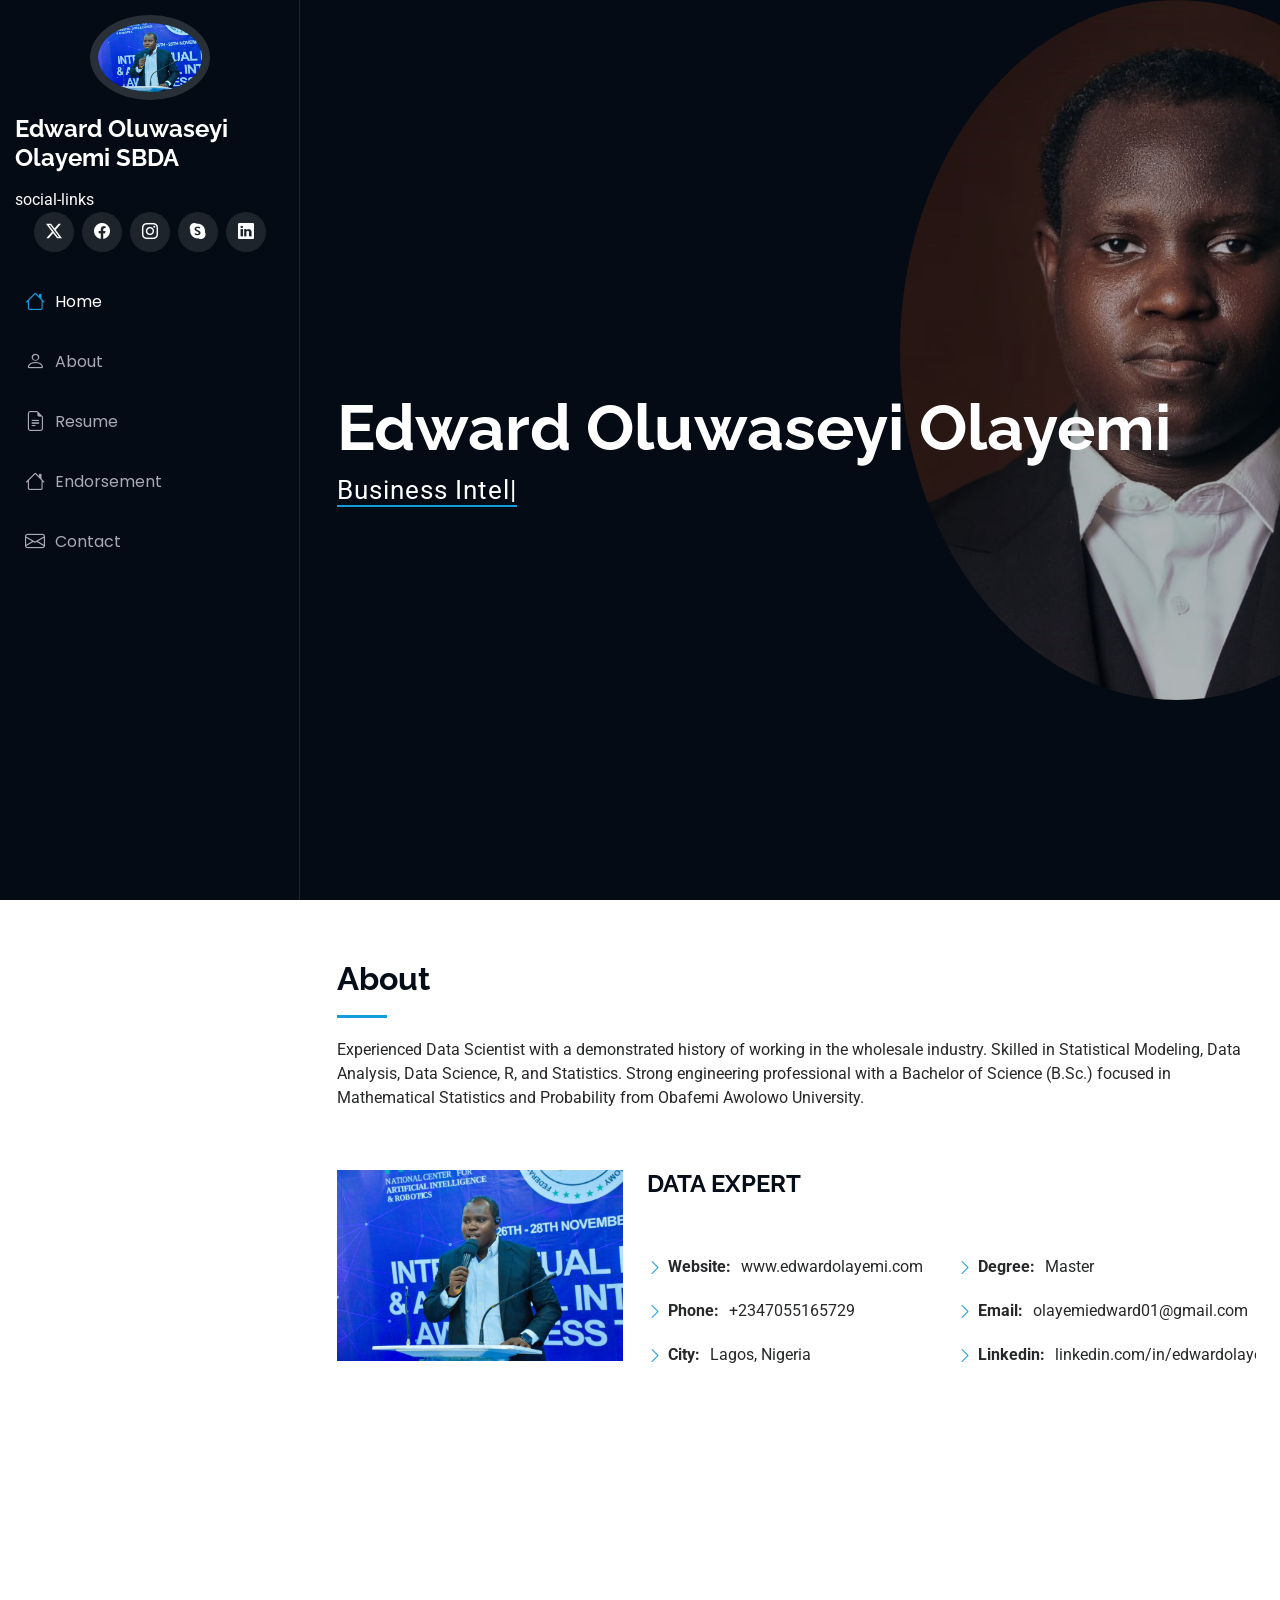
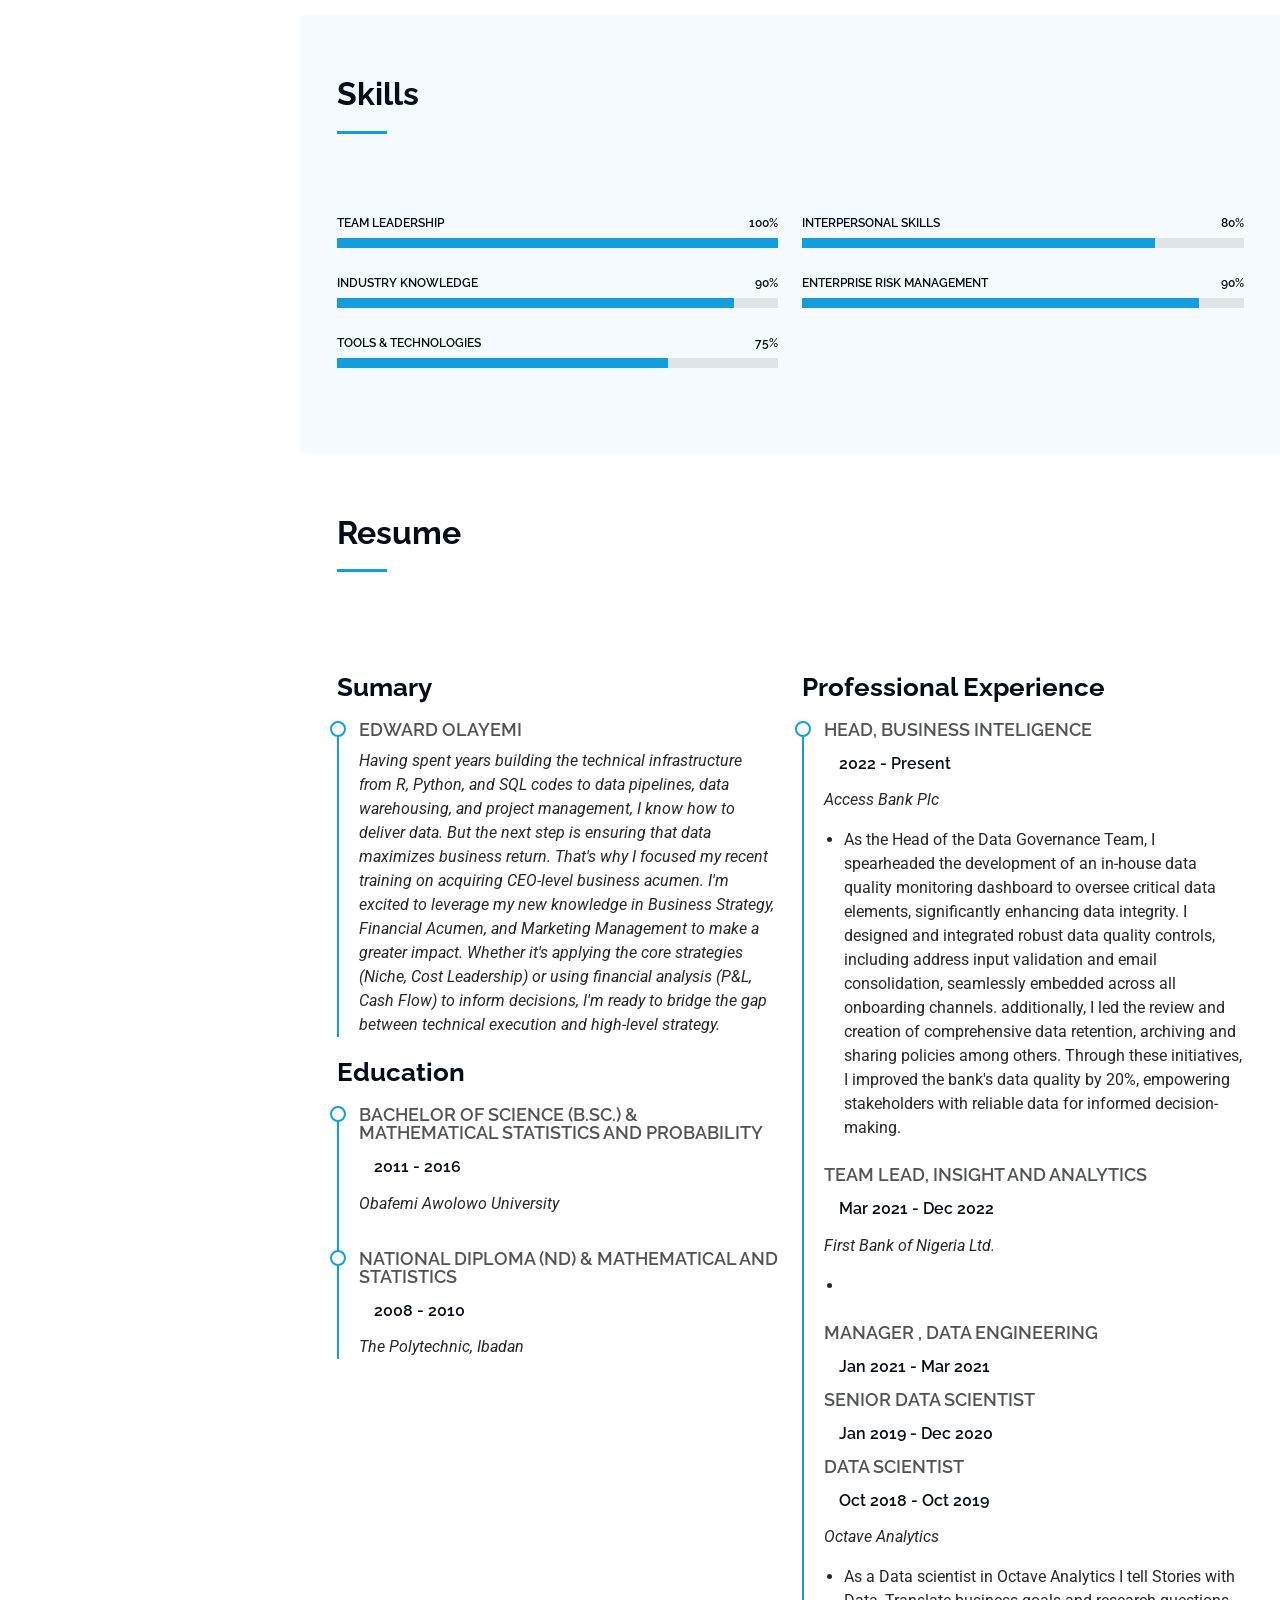
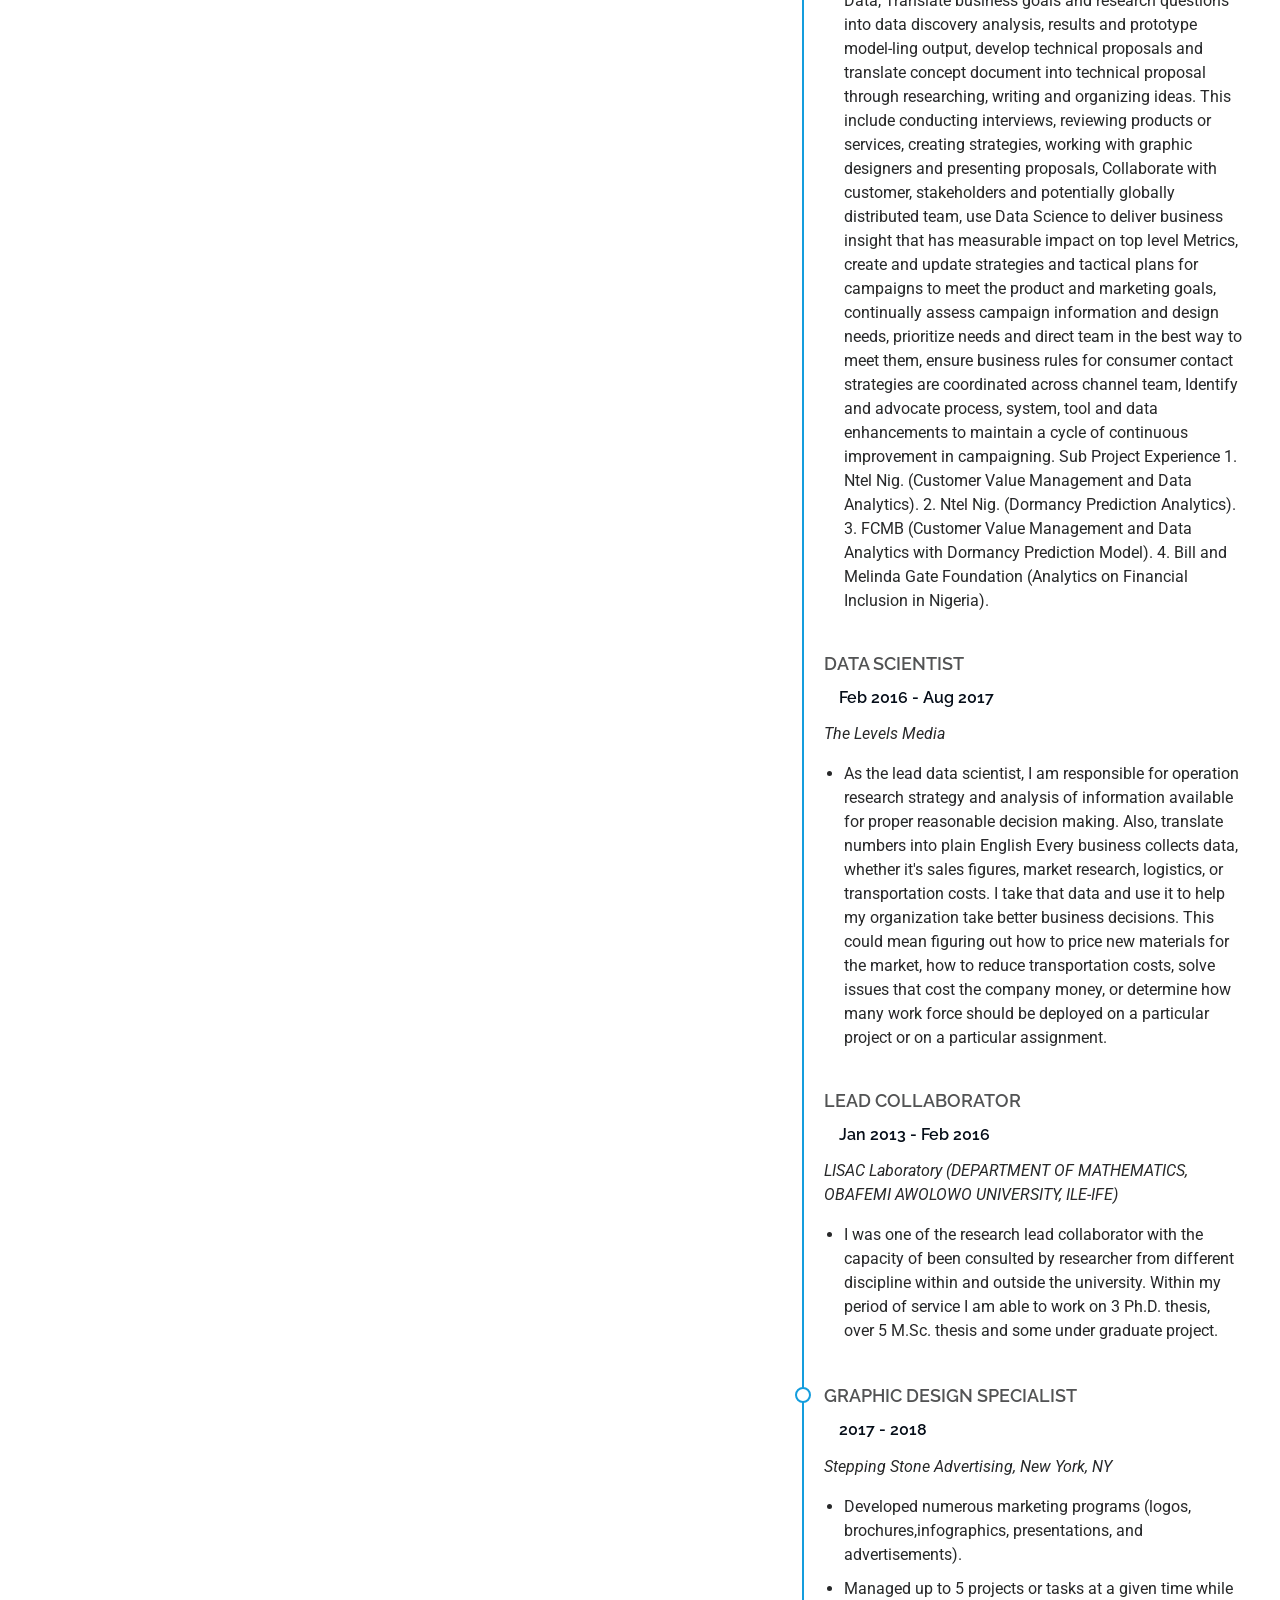
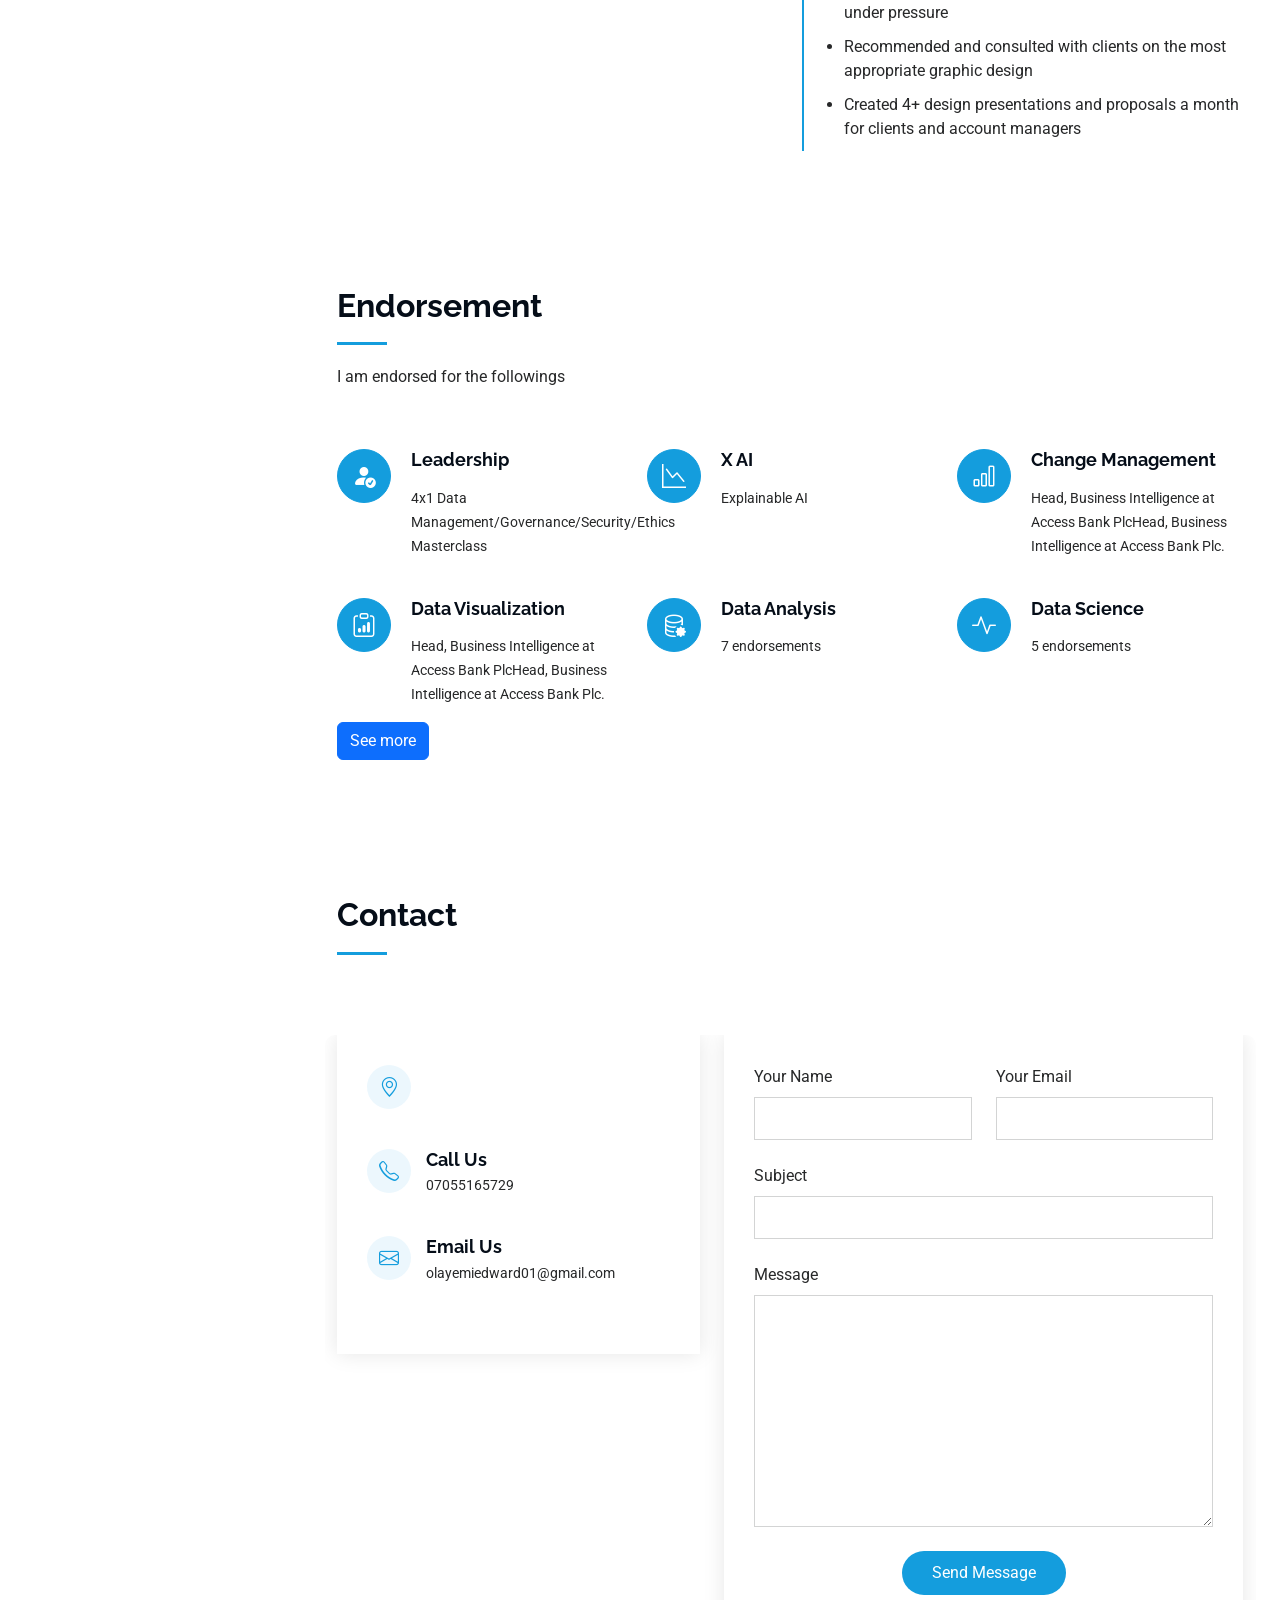
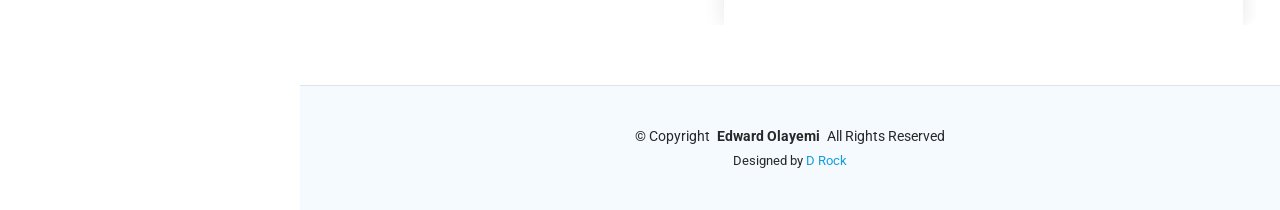
<file: index.html>
<!DOCTYPE html>
<html lang="en">
  <head>
    <meta charset="utf-8" />
    <meta content="width=device-width, initial-scale=1.0" name="viewport" />
    <title>Edward Portfolio</title>
    <meta content="" name="description" />
    <meta content="" name="keywords" />

    <!-- Favicons -->
    <link href="assets/img/favicon.png" rel="icon" />
    <link href="assets/img/apple-touch-icon.png" rel="apple-touch-icon" />

    <!-- Fonts -->
    <link href="https://fonts.googleapis.com" rel="preconnect" />
    <link href="https://fonts.gstatic.com" rel="preconnect" crossorigin />
    <link
      href="https://fonts.googleapis.com/css2?family=Roboto:ital,wght@0,100;0,300;0,400;0,500;0,700;0,900;1,100;1,300;1,400;1,500;1,700;1,900&family=Poppins:ital,wght@0,100;0,200;0,300;0,400;0,500;0,600;0,700;0,800;0,900;1,100;1,200;1,300;1,400;1,500;1,600;1,700;1,800;1,900&family=Raleway:ital,wght@0,100;0,200;0,300;0,400;0,500;0,600;0,700;0,800;0,900;1,100;1,200;1,300;1,400;1,500;1,600;1,700;1,800;1,900&display=swap"
      rel="stylesheet"
    />

    <!-- Vendor CSS Files -->
    <link
      href="assets/vendor/bootstrap/css/bootstrap.min.css"
      rel="stylesheet"
    />
    <link
      href="assets/vendor/bootstrap-icons/bootstrap-icons.css"
      rel="stylesheet"
    />
    <link href="assets/vendor/aos/aos.css" rel="stylesheet" />
    <link
      href="assets/vendor/glightbox/css/glightbox.min.css"
      rel="stylesheet"
    />
    <link href="assets/vendor/swiper/swiper-bundle.min.css" rel="stylesheet" />
    <link
  href="https://cdn.jsdelivr.net/npm/bootstrap@5.3.3/dist/css/bootstrap.min.css"
  rel="stylesheet"
/>

    <!-- Main CSS File -->
    <link href="assets/css/main.css" rel="stylesheet" />

    <!-- =======================================================
  * Template Name: iPortfolio
  * Template URL: https://bootstrapmade.com/iportfolio-bootstrap-portfolio-websites-template/
  * Updated: Jun 29 2024 with Bootstrap v5.3.3
  * Author: BootstrapMade.com
  * License: https://bootstrapmade.com/license/
  ======================================================== -->
  </head>

  <body class="index-page">
    <header id="header" class="header dark-background d-flex flex-column">
      <i class="header-toggle d-xl-none bi bi-list"></i>

      <div class="profile-img">
        <img
          src="assets/img/eddy-profile-img.png"
          alt=""
          class="img-fluid rounded-circle"
        />
      </div>

      <a
        href="index.html"
        class="logo d-flex align-items-center justify-content-center"
      >
        <!-- Uncomment the line below if you also wish to use an image logo -->
        <!-- <img src="assets/img/logo.png" alt=""> -->
        <h1 class="sitename">Edward Oluwaseyi Olayemi SBDA</h1>
      </a>
      social-links
      <div class="social-links text-center">
        <a href="#" class="twitter"><i class="bi bi-twitter-x"></i></a>
        <a href="#" class="facebook"><i class="bi bi-facebook"></i></a>
        <a href="#" class="instagram"><i class="bi bi-instagram"></i></a>
        <a href="#" class="google-plus"><i class="bi bi-skype"></i></a>
        <a href="linkedin.com/in/edwardolayemi" class="linkedin"><i class="bi bi-linkedin"></i></a>
      </div>

      <nav id="navmenu" class="navmenu">
        <ul>
          <li>
            <a href="#hero" class="active"
              ><i class="bi bi-house navicon"></i>Home</a
            >
          </li>
          <li>
            <a href="#about"><i class="bi bi-person navicon"></i> About</a>
          </li>
          <li>
            <a href="#resume"
              ><i class="bi bi-file-earmark-text navicon"></i> Resume</a
            >
          </li>
          <!-- <li>
            <a href="#portfolio"
              ><i class="bi bi-images navicon"></i> Portfolio</a
            >
          </li>
          <li> -->
            <a href="#endorsement" class="active"
              ><i class="bi bi-house navicon"></i>Endorsement</a
            >
          </li>
          <!-- <li>
            <a href="#services"
              ><i class="bi bi-hdd-stack navicon"></i> Services</a
            >
          </li> -->


          <!-- <li class="dropdown">
            <a href="#"
              ><i class="bi bi-menu-button navicon"></i> <span>Dropdown</span>
              <i class="bi bi-chevron-down toggle-dropdown"></i
            ></a>
            <ul>
              <li><a href="#">Dropdown 1</a></li>
              <li class="dropdown">
                <a href="#"
                  ><span>Deep Dropdown</span>
                  <i class="bi bi-chevron-down toggle-dropdown"></i
                ></a>
                <ul>
                  <li><a href="#">Deep Dropdown 1</a></li>
                  <li><a href="#">Deep Dropdown 2</a></li>
                  <li><a href="#">Deep Dropdown 3</a></li>
                  <li><a href="#">Deep Dropdown 4</a></li>
                  <li><a href="#">Deep Dropdown 5</a></li>
                </ul>
              </li>
              <li><a href="#">Dropdown 2</a></li>
              <li><a href="#">Dropdown 3</a></li>
              <li><a href="#">Dropdown 4</a></li>
            </ul>
          </li> -->
          <li>
            <a href="#contact"
              ><i class="bi bi-envelope navicon"></i> Contact</a
            >
          </li>
        </ul>
      </nav>
    </header>

    <main class="main">
      <!-- Hero Section -->
      <section id="hero" class="hero section dark-background">
        <div class="contai">
          <!-- <img
            src="assets/img/eddy-hero.jpg"
            alt="Edward Olayemi"
            data-aos="fade-in"
            class="fit-image"
          /> -->
          <div class="profile-img">
        <img style="width: auto; height: 700px; margin-left: 600px;"
          src="assets/img/eddy-hero.jpg"
          alt=""
          class="img-fluid rounded-circle"
        />
      </div>
        </div>
        

        <div class="container" data-aos="fade-up" data-aos-delay="100">
          <h2>Edward Oluwaseyi Olayemi</h2>
          <p>
            <!-- I'm into -->
            <span
              class="typed"
              data-typed-items="Business Intelligence, Data Engineering, Data Architecture, Data Science, Data Governance"
              >Designer</span
            ><span
              class="typed-cursor typed-cursor--blink"
              aria-hidden="true"
            ></span
            ><span
              class="typed-cursor typed-cursor--blink"
              aria-hidden="true"
            ></span>
          </p>
        </div>
      </section>
      <!-- /Hero Section -->

      <!-- About Section -->
      <section id="about" class="about section">
        <!-- Section Title -->
        <div class="container section-title" data-aos="fade-up">
          <h2>About</h2>
          <p>
            Experienced Data Scientist with a demonstrated history of working in
            the wholesale industry. Skilled in Statistical Modeling, Data
            Analysis, Data Science, R, and Statistics. Strong engineering
            professional with a Bachelor of Science (B.Sc.) focused in
            Mathematical Statistics and Probability from Obafemi Awolowo
            University.
          </p>
        </div>
        <!-- End Section Title -->

        <div class="container" data-aos="fade-up" data-aos-delay="100">
          <div class="row gy-4 justify-content-center">
            <div class="col-lg-4">
              <img
                src="assets/img/eddy-profile-img.png"
                class="img-fluid"
                alt=""
              />
            </div>
            <div class="col-lg-8 content">
              <h2>DATA EXPERT</h2>
              <p class="fst-italic py-3">
                <!-- Lorem ipsum dolor sit amet, consectetur adipiscing elit, sed do
                eiusmod tempor incididunt ut labore et dolore magna aliqua. -->
              </p>
              <div class="row">
                <div class="col-lg-6">
                  <ul>
                    <!-- <li>
                      <i class="bi bi-chevron-right"></i>
                      <strong>Birthday:</strong> <span>1 May 1995</span>
                    </li> -->
                    <li>
                      <i class="bi bi-chevron-right"></i>
                      <strong>Website:</strong> <span>www.edwardolayemi.com</span>
                    </li>
                    <li>
                      <i class="bi bi-chevron-right"></i>
                      <strong>Phone:</strong> <span>+2347055165729</span>
                    </li>
                    <li>
                      <i class="bi bi-chevron-right"></i>
                      <strong>City:</strong> <span>Lagos, Nigeria</span>
                    </li>
                  </ul>
                </div>
                <div class="col-lg-6">
                  <ul>
                    <!-- <li>
                      <i class="bi bi-chevron-right"></i> <strong>Age:</strong>
                      <span>30</span>
                    </li> -->
                    <li>
                      <i class="bi bi-chevron-right"></i>
                      <strong>Degree:</strong> <span>Master</span>
                    </li>
                    <li>
                      <i class="bi bi-chevron-right"></i>
                      <strong>Email:</strong> <span>olayemiedward01@gmail.com</span>
                    </li>
                    <li>
                      <i class="bi bi-chevron-right"></i>
                      <strong>Linkedin:</strong> <span>linkedin.com/in/edwardolayemi</span>
                    </li>
                    <!-- <li>
                      <i class="bi bi-chevron-right"></i>
                      <strong>Freelance:</strong> <span>Available</span>
                    </li> -->
                  </ul>
                </div>
              </div>
              <p class="py-3">
                
              </p>
            </div>
          </div>
        </div>
      </section>
      <!-- /About Section -->

      <!-- Stats Section -->
      <section id="stats" class="stats section">
        <div class="container" data-aos="fade-up" data-aos-delay="100">
          <div class="row gy-4">
            <!-- <div class="col-lg-3 col-md-6">
              <div class="stats-item">
                <i class="bi bi-emoji-smile"></i>
                <span
                  data-purecounter-start="0"
                  data-purecounter-end="232"
                  data-purecounter-duration="1"
                  class="purecounter"
                ></span>
                <p>
                  <strong>Happy Clients</strong> <span>consequuntur quae</span>
                </p>
              </div>
            </div> -->
            <!-- End Stats Item -->

            <!-- <div class="col-lg-3 col-md-6">
              <div class="stats-item">
                <i class="bi bi-journal-richtext"></i>
                <span
                  data-purecounter-start="0"
                  data-purecounter-end="521"
                  data-purecounter-duration="1"
                  class="purecounter"
                ></span>
                <p>
                  <strong>Projects</strong>
                  <span>adipisci atque cum quia aut</span>
                </p>
              </div>
            </div> -->
            <!-- End Stats Item -->

            <!-- <div class="col-lg-3 col-md-6">
              <div class="stats-item">
                <i class="bi bi-headset"></i>
                <span
                  data-purecounter-start="0"
                  data-purecounter-end="1453"
                  data-purecounter-duration="1"
                  class="purecounter"
                ></span>
                <p>
                  <strong>Hours Of Support</strong>
                  <span>aut commodi quaerat</span>
                </p>
              </div>
            </div> -->
            <!-- End Stats Item -->

            <!-- <div class="col-lg-3 col-md-6">
              <div class="stats-item">
                <i class="bi bi-people"></i>
                <span
                  data-purecounter-start="0"
                  data-purecounter-end="32"
                  data-purecounter-duration="1"
                  class="purecounter"
                ></span>
                <p>
                  <strong>Hard Workers</strong>
                  <span>rerum asperiores dolor</span>
                </p>
              </div>
            </div> -->
            <!-- End Stats Item -->
          </div>
        </div>
      </section>
      <!-- /Stats Section -->

      <!-- Skills Section -->
      <section id="skills" class="skills section light-background">
        <!-- Section Title -->
        <div class="container section-title" data-aos="fade-up">
          <h2>Skills</h2>
          <p>
            
          </p>
        </div>
        <!-- End Section Title -->

        <div class="container" data-aos="fade-up" data-aos-delay="100">
          <div class="row skills-content skills-animation">
            <div class="col-lg-6">
              <div class="progress">
                <span class="skill"
                  ><span>Team Leadership</span> <i class="val">100%</i></span
                >
                <div class="progress-bar-wrap">
                  <div
                    class="progress-bar"
                    role="progressbar"
                    aria-valuenow="100"
                    aria-valuemin="0"
                    aria-valuemax="100"
                  ></div>
                </div>
              </div>
              <!-- End Skills Item -->

              <div class="progress">
                <span class="skill"
                  ><span>Industry Knowledge</span> <i class="val">90%</i></span
                >
                <div class="progress-bar-wrap">
                  <div
                    class="progress-bar"
                    role="progressbar"
                    aria-valuenow="90"
                    aria-valuemin="0"
                    aria-valuemax="100"
                  ></div>
                </div>
              </div>
              <!-- End Skills Item -->

              <div class="progress">
                <span class="skill"
                  ><span>Tools & Technologies</span> <i class="val">75%</i></span
                >
                <div class="progress-bar-wrap">
                  <div
                    class="progress-bar"
                    role="progressbar"
                    aria-valuenow="75"
                    aria-valuemin="0"
                    aria-valuemax="100"
                  ></div>
                </div>
              </div>
              <!-- End Skills Item -->
            </div>

            <div class="col-lg-6">
              <div class="progress">
                <span class="skill"
                  ><span>Interpersonal Skills</span> <i class="val">80%</i></span
                >
                <div class="progress-bar-wrap">
                  <div
                    class="progress-bar"
                    role="progressbar"
                    aria-valuenow="80"
                    aria-valuemin="0"
                    aria-valuemax="100"
                  ></div>
                </div>
              </div>
              <!-- End Skills Item -->

              <div class="progress">
                <span class="skill"
                  ><span>Enterprise Risk Management</span> <i class="val">90%</i></span
                >
                <div class="progress-bar-wrap">
                  <div
                    class="progress-bar"
                    role="progressbar"
                    aria-valuenow="90"
                    aria-valuemin="0"
                    aria-valuemax="100"
                  ></div>
                </div>
              </div>
              <!-- End Skills Item -->

              <!-- <div class="progress">
                <span class="skill"
                  ><span>Photoshop</span> <i class="val">55%</i></span
                >
                <div class="progress-bar-wrap">
                  <div
                    class="progress-bar"
                    role="progressbar"
                    aria-valuenow="55"
                    aria-valuemin="0"
                    aria-valuemax="100"
                  ></div>
                </div> -->
              </div>
              <!-- End Skills Item -->
            </div>
          </div>
        </div>
      </section>
      <!-- /Skills Section -->

      <!-- Resume Section -->
      <section id="resume" class="resume section">
        <!-- Section Title -->
        <div class="container section-title" data-aos="fade-up">
          <h2>Resume</h2>
          <p>
           
          </p>
        </div>
        <!-- End Section Title -->

        <div class="container">
          <div class="row">
            <div class="col-lg-6" data-aos="fade-up" data-aos-delay="100">
              <h3 class="resume-title">Sumary</h3>

              <div class="resume-item pb-0">
                <h4>Edward Olayemi</h4>
                <p>
                  <em
                    >Having spent years building the technical infrastructure from R, Python, and SQL codes to data pipelines, data warehousing, and project management, I know how to deliver data.
                     But the next step is ensuring that data maximizes business return. That's why I focused my recent training on acquiring CEO-level business acumen.
                     I'm excited to leverage my new knowledge in Business Strategy, Financial Acumen, and Marketing Management to make a greater impact. Whether it's applying the core strategies (Niche, Cost Leadership) or using financial analysis (P&L, Cash Flow) to inform decisions, I'm ready to bridge the gap between technical execution and high-level strategy.</em
                  >
                </p>
                <ul>
                  <!-- <li>Portland par 127,Orlando, FL</li>
                  <li>(123) 456-7891</li>
                  <li>alice.barkley@example.com</li> -->
                </ul>
              </div>
              <!-- Edn Resume Item -->

              <h3 class="resume-title">Education</h3>
              <div class="resume-item">
                <h4>
                  Bachelor of Science (B.Sc.) &amp; Mathematical Statistics and
                  Probability
                </h4>
                <h5>2011 - 2016</h5>
                <p><em>Obafemi Awolowo University</em></p>
                <p></p>
              </div>
              <!-- Edn Resume Item -->

              <div class="resume-item">
                <h4>National Diploma (ND) &amp; Mathematical and Statistics</h4>
                <h5>2008 - 2010</h5>
                <p><em>The Polytechnic, Ibadan</em></p>
                <p></p>
              </div>
              <!-- Edn Resume Item -->
            </div>

            <div class="col-lg-6" data-aos="fade-up" data-aos-delay="200">
              <h3 class="resume-title">Professional Experience</h3>
              <div class="resume-item">
                <h4>Head, Business Inteligence</h4>
                <h5>2022 - Present</h5>
                <p><em>Access Bank Plc</em></p>
                <ul>
                  <li>
                    As the Head of the Data Governance Team, I spearheaded the
                    development of an in-house data quality monitoring dashboard
                    to oversee critical data elements, significantly enhancing
                    data integrity. I designed and integrated robust data
                    quality controls, including address input validation and
                    email consolidation, seamlessly embedded across all
                    onboarding channels. additionally, I led the review and
                    creation of comprehensive data retention, archiving and
                    sharing policies among others. Through these initiatives, I
                    improved the bank's data quality by 20%, empowering
                    stakeholders with reliable data for informed
                    decision-making.
                  </li>
                </ul>
                <h4>Team Lead, Insight and Analytics</h4>
                <h5>Mar 2021 - Dec 2022</h5>
                <p><em>First Bank of Nigeria Ltd.</em></p>
                <ul>
                  <li>
                   
                  </li>
                </ul>
                </ul>
                <h4>Manager , Data Engineering</h4>
                <h5>Jan 2021 - Mar 2021</h5>
                <h4>Senior Data Scientist</h4>
                <h5>Jan 2019 - Dec 2020</h5>
                <h4>Data Scientist</h4>
                <h5>Oct 2018 - Oct 2019</h5>
                <p><em>Octave Analytics</em></p>
                <ul>
                  <li>
                    <p>As a Data scientist in Octave Analytics I tell Stories with Data, Translate 
business goals and research questions into data discovery analysis, results 
and prototype model-ling output, develop technical proposals and translate 
concept document into technical proposal through researching, writing and 
organizing ideas. This include conducting interviews, reviewing products or 
services, creating strategies, working with graphic designers and presenting 
proposals, Collaborate with customer, stakeholders and potentially globally 
distributed team, use Data Science to deliver business insight that has 
measurable impact on top level Metrics, create and update strategies and tactical plans for campaigns to meet the product and marketing goals, 
continually assess campaign information and design needs, prioritize needs 
and direct team in the best way to meet them, ensure business rules for 
consumer contact strategies are coordinated across channel team, Identify 
and advocate process, system, tool and data enhancements to maintain a 
cycle of continuous improvement in campaigning. 
Sub Project Experience
1. Ntel Nig. (Customer Value Management and Data Analytics).
2. Ntel Nig. (Dormancy Prediction Analytics).
3. FCMB (Customer Value Management and Data Analytics with 
Dormancy Prediction Model).
4. Bill and Melinda Gate Foundation (Analytics on Financial Inclusion in 
Nigeria).</p>
                  </li>
                </ul>
                <h4>Data Scientist</h4>
                <h5>Feb 2016 - Aug 2017</h5>
                <p><em>The Levels Media</em></p>
                <ul>
                  <li>
                    <p>
                      As the lead data scientist, I am responsible for operation research 
strategy and analysis of information available for proper reasonable 
decision making. Also, translate numbers into plain English Every 
business collects data, whether it's sales figures, market research, 
logistics, or transportation costs. I take that data and use it to help 
my organization take better business decisions. This could mean 
figuring out how to price new materials for the market, how to 
reduce transportation costs, solve issues that cost the company 
money, or determine how many work force should be deployed on 
a particular project or on a particular assignment.
                    </p> 
                  </li>
                </ul>
                <h4>Lead Collaborator</h4>
                <h5>Jan 2013 - Feb 2016</h5>
                <p><em>LISAC Laboratory (DEPARTMENT OF MATHEMATICS, OBAFEMI AWOLOWO  UNIVERSITY, ILE-IFE)</em></p>
                <ul>
                  <li>
                    I was one of the research lead collaborator with the capacity of been 
consulted by researcher from different discipline within and 
outside the university. Within my period of service I am able to work 
on 3 Ph.D. thesis, over 5 M.Sc. thesis and some under graduate 
project. 
                  </li>
                </ul>
              </div>
              <!-- Edn Resume Item -->

              <div class="resume-item">
                <h4>Graphic design specialist</h4>
                <h5>2017 - 2018</h5>
                <p><em>Stepping Stone Advertising, New York, NY</em></p>
                <ul>
                  <li>
                    Developed numerous marketing programs (logos,
                    brochures,infographics, presentations, and advertisements).
                  </li>
                  <li>
                    Managed up to 5 projects or tasks at a given time while
                    under pressure
                  </li>
                  <li>
                    Recommended and consulted with clients on the most
                    appropriate graphic design
                  </li>
                  <li>
                    Created 4+ design presentations and proposals a month for
                    clients and account managers
                  </li>
                </ul>
              </div>
              <!-- Edn Resume Item -->
            </div>
          </div>
        </div>
      </section>
      <!-- /Resume Section -->

     
      

      <!-- Services Section -->
      <section id="endorsement" class="services section">
        <!-- Section Title -->
        <div class="container section-title" data-aos="fade-up">
          <h2>Endorsement</h2>
          <p>
            I am endorsed for the followings
          </p>
        </div>
        <!-- End Section Title -->

        <div class="container">
          <div class="row gy-4">
            <div
              class="col-lg-4 col-md-6 service-item d-flex"
              data-aos="fade-up"
              data-aos-delay="100"
            >
              <div class="icon flex-shrink-0">
                <i class="bi bi-person-fill-check"></i>
              </div>
              <div>
                <h4 class="title">
                  <a href="service-details.html" class="stretched-link"
                    >Leadership</a
                  >
                </h4>
                <p class="description">
                  4x1 Data Management/Governance/Security/Ethics Masterclass
                </p>
              </div>
            </div>
            <!-- End Service Item -->

            <div
              class="col-lg-4 col-md-6 service-item d-flex"
              data-aos="fade-up"
              data-aos-delay="200"
            >
              <div class="icon flex-shrink-0">
                <i class="bi bi-graph-down"></i>
              </div>
              <div>
                <h4 class="title">
                  <a href="service-details.html" class="stretched-link"
                    >X AI</a
                  >
                </h4>
                <p class="description">
                  Explainable AI
                </p>
              </div>
            </div>
            <!-- End Service Item -->

            <div
              class="col-lg-4 col-md-6 service-item d-flex"
              data-aos="fade-up"
              data-aos-delay="300"
            >
              <div class="icon flex-shrink-0">
                <i class="bi bi-bar-chart"></i>
              </div>
              <div>
                <h4 class="title">
                  <a href="service-details.html" class="stretched-link"
                    >Change Management</a
                  >
                </h4>
                <p class="description">
                  Head, Business Intelligence at Access Bank PlcHead, Business Intelligence at Access Bank Plc.</span
                    
                >
              </div>
            </div>
            <!-- End Service Item -->

            <div
              class="col-lg-4 col-md-6 service-item d-flex"
              data-aos="fade-up"
              data-aos-delay="400"
            >
              <div class="icon flex-shrink-0">
                <i class="bi bi-clipboard-data"></i>
              </div>
              <div>
                <h4 class="title">
                  <a href="service-details.html" class="stretched-link"
                    >Data Visualization</a
                  >
                </h4>
                <p class="description">
                  Head, Business Intelligence at Access Bank PlcHead, Business Intelligence at Access Bank Plc.
                    
                </p>
              </div>
            </div>
            <!-- End Service Item -->

            <div
              class="col-lg-4 col-md-6 service-item d-flex"
              data-aos="fade-up"
              data-aos-delay="500"
            >
              <div class="icon flex-shrink-0">
                <i class="bi bi-database-gear"></i>
              </div>
              <div>
                <h4 class="title">
                  <a href="service-details.html" class="stretched-link"
                    >Data Analysis</a
                  >
                </h4>
                <p class="description">
                  7 endorsements
                </p>
              </div>
            </div>
            <!-- End Service Item -->

            <div
              class="col-lg-4 col-md-6 service-item d-flex"
              data-aos="fade-up"
              data-aos-delay="600"
            >
              <div class="icon flex-shrink-0">
                <i class="bi bi-activity"></i>
              </div>
              <div>
                <h4 class="title">
                  <a href="service-details.html" class="stretched-link"
                    >Data Science</a
                  >
                </h4>
                <p class="description">
                  5 endorsements
                </p>
              </div>
            </div>
            <!-- End Service Item -->

            
          </div>
          <p>
  <a
    class="btn btn-primary"
    data-bs-toggle="collapse"
    href="#collapseExample"
    role="button"
    aria-expanded="false"
    aria-controls="collapseExample"
  >
    See more
  </a>
  <!-- <button
    class="btn btn-primary"
    type="button"
    data-bs-toggle="collapse"
    data-bs-target="#collapseExample"
    aria-expanded="false"
    aria-controls="collapseExample"
  >
    
  </button> -->
</p>

<div class="collapse" id="collapseExample">
  <div class="card card-body">
     <div class="container">
          <div class="row gy-4">
            <div
              class="col-lg-4 col-md-6 service-item d-flex"
              data-aos="fade-up"
              data-aos-delay="100"
            >
              <div class="icon flex-shrink-0">
                <i class="bi bi-bar-chart-steps"></i>
              </div>
              <div>
                <h4 class="title">
                  <a href="service-details.html" class="stretched-link"
                    >Statistics</a
                  >
                </h4>
                <p class="description">
                  <!-- 4x1 Data Management/Governance/Security/Ethics Masterclass -->
                </p>
              </div>
            </div>
            <!-- End Service Item -->

            <div
              class="col-lg-4 col-md-6 service-item d-flex"
              data-aos="fade-up"
              data-aos-delay="200"
            >
              <div class="icon flex-shrink-0">
                <i class="bi bi-graph-up-arrow"></i>
              </div>
              <div>
                <h4 class="title">
                  <a href="service-details.html" class="stretched-link"
                    >Statistical Modeling</a
                  >
                </h4>
                <p class="description">
                  <!-- Explainable AI -->
                </p>
              </div>
            </div>
            <!-- End Service Item -->

            <div
              class="col-lg-4 col-md-6 service-item d-flex"
              data-aos="fade-up"
              data-aos-delay="300"
            >
              <div class="icon flex-shrink-0">
                <i class="bi bi-bar-chart"></i>
              </div>
              <div>
                <h4 class="title">
                  <a href="service-details.html" class="stretched-link"
                    >PL-SQL</a
                  >
                </h4>
                <p class="description">
                  1 Endorsement  
              </div>
            </div>
            <!-- End Service Item -->

            <div
              class="col-lg-4 col-md-6 service-item d-flex"
              data-aos="fade-up"
              data-aos-delay="400"
            >
              <div class="icon flex-shrink-0">
                <i class="bi bi-person-arms-up"></i>
              </div>
              <div>
                <h4 class="title">
                  <a href="service-details.html" class="stretched-link"
                    >Human Leadership</a
                  >
                </h4>
                <p class="description">
                  <!-- Head, Business Intelligence at Access Bank PlcHead, Business Intelligence at Access Bank Plc.
                    --> 
                </p>
              </div>
            </div>
            <!-- End Service Item -->

            <div
              class="col-lg-4 col-md-6 service-item d-flex"
              data-aos="fade-up"
              data-aos-delay="500"
            >
              <div class="icon flex-shrink-0">
                <i class="bi bi-brightness-high"></i>
              </div>
              <div>
                <h4 class="title">
                  <a href="service-details.html" class="stretched-link"
                    >Analytical Skills</a
                  >
                </h4>
                <p class="description">
                  1 endorsement
                </p>
              </div>
            </div>
            <!-- End Service Item -->

            <div
              class="col-lg-4 col-md-6 service-item d-flex"
              data-aos="fade-up"
              data-aos-delay="600"
            >
              <div class="icon flex-shrink-0">
                <i class="bi bi-calendar4-week"></i>
              </div>
              <div>
                <h4 class="title">
                  <a href="service-details.html" class="stretched-link"
                    >Microsoft Power BI</a
                  >
                </h4>
                <p class="description">
                  <!-- 5 endorsements -->
                </p>
              </div>
            </div>
  </div>
</div>

<!-- Bootstrap JS Bundle (includes Popper.js) -->
<script src="https://cdn.jsdelivr.net/npm/bootstrap@5.3.3/dist/js/bootstrap.bundle.min.js"></script>
          
        </div>
        
      </section>
      <!-- /Services Section -->

      


      <!-- Contact Section -->
      <section id="contact" class="contact section">
        <!-- Section Title -->
        <div class="container section-title" data-aos="fade-up">
          <h2>Contact</h2>
          <p>
            <!-- Necessitatibus eius consequatur ex aliquid fuga eum quidem sint
            consectetur velit -->
          </p>
        </div>
        <!-- End Section Title -->

        <div class="container" data-aos="fade-up" data-aos-delay="100">
          <div class="row gy-4">
            <div class="col-lg-5">
              <div class="info-wrap">
                <div
                  class="info-item d-flex"
                  data-aos="fade-up"
                  data-aos-delay="200"
                >
                  <i class="bi bi-geo-alt flex-shrink-0"></i>
                  <!-- <div>
                    <h3>Address</h3>
                    <p>A108 Adam Street, New York, NY 535022</p>
                  </div> -->
                </div>
                <!-- End Info Item -->

                <div
                  class="info-item d-flex"
                  data-aos="fade-up"
                  data-aos-delay="300"
                >
                  <i class="bi bi-telephone flex-shrink-0"></i>
                  <div>
                    <h3>Call Us</h3>
                    <p>07055165729</p>
                  </div>
                </div>
                <!-- End Info Item -->

                <div
                  class="info-item d-flex"
                  data-aos="fade-up"
                  data-aos-delay="400"
                >
                  <i class="bi bi-envelope flex-shrink-0"></i>
                  <div>
                    <h3>Email Us</h3>
                    <p>olayemiedward01@gmail.com</p>
                  </div>
                </div>
                <!-- End Info Item -->

                <!-- <iframe
                  src="https://www.google.com/maps/embed?pb=!1m14!1m8!1m3!1d48389.78314118045!2d-74.006138!3d40.710059!3m2!1i1024!2i768!4f13.1!3m3!1m2!1s0x89c25a22a3bda30d%3A0xb89d1fe6bc499443!2sDowntown%20Conference%20Center!5e0!3m2!1sen!2sus!4v1676961268712!5m2!1sen!2sus"
                  frameborder="0"
                  style="border: 0; width: 100%; height: 270px"
                  allowfullscreen=""
                  loading="lazy"
                  referrerpolicy="no-referrer-when-downgrade"
                ></iframe> -->
              </div>
            </div>

            <div class="col-lg-7">
              <form
                action="forms/contact.php"
                method="post"
                class="php-email-form"
                data-aos="fade-up"
                data-aos-delay="200"
              >
                <div class="row gy-4">
                  <div class="col-md-6">
                    <label for="name-field" class="pb-2">Your Name</label>
                    <input
                      type="text"
                      name="name"
                      id="name-field"
                      class="form-control"
                      required=""
                    />
                  </div>

                  <div class="col-md-6">
                    <label for="email-field" class="pb-2">Your Email</label>
                    <input
                      type="email"
                      class="form-control"
                      name="email"
                      id="email-field"
                      required=""
                    />
                  </div>

                  <div class="col-md-12">
                    <label for="subject-field" class="pb-2">Subject</label>
                    <input
                      type="text"
                      class="form-control"
                      name="subject"
                      id="subject-field"
                      required=""
                    />
                  </div>

                  <div class="col-md-12">
                    <label for="message-field" class="pb-2">Message</label>
                    <textarea
                      class="form-control"
                      name="message"
                      rows="10"
                      id="message-field"
                      required=""
                    ></textarea>
                  </div>

                  <div class="col-md-12 text-center">
                    <div class="loading">Loading</div>
                    <div class="error-message"></div>
                    <div class="sent-message">
                      Your message has been sent. Thank you!
                    </div>

                    <button type="submit">Send Message</button>
                  </div>
                </div>
              </form>
            </div>
            <!-- End Contact Form -->
          </div>
        </div>
      </section>
      <!-- /Contact Section -->
    </main>

    <footer id="footer" class="footer position-relative light-background">
      <div class="container">
        <div class="copyright text-center">
          <p>
            © <span>Copyright</span>
            <strong class="px-1 sitename">Edward Olayemi</strong>
            <span>All Rights Reserved</span>
          </p>
        </div>
        <div class="credits">
          <!-- All the links in the footer should remain intact. -->
          <!-- You can delete the links only if you've purchased the pro version. -->
          <!-- Licensing information: https://bootstrapmade.com/license/ -->
          <!-- Purchase the pro version with working PHP/AJAX contact form: [buy-url] -->
          Designed by <a href="https://bootstrapmade.com/">D Rock</a>
        </div>
      </div>
    </footer>

    <!-- Scroll Top -->
    <a
      href="#"
      id="scroll-top"
      class="scroll-top d-flex align-items-center justify-content-center"
      ><i class="bi bi-arrow-up-short"></i
    ></a>

    <!-- Preloader -->
    <div id="preloader"></div>

    <!-- Vendor JS Files -->
    <script src="assets/vendor/bootstrap/js/bootstrap.bundle.min.js"></script>
    <script src="assets/vendor/php-email-form/validate.js"></script>
    <script src="assets/vendor/aos/aos.js"></script>
    <script src="assets/vendor/typed.js/typed.umd.js"></script>
    <script src="assets/vendor/purecounter/purecounter_vanilla.js"></script>
    <script src="assets/vendor/waypoints/noframework.waypoints.js"></script>
    <script src="assets/vendor/glightbox/js/glightbox.min.js"></script>
    <script src="assets/vendor/imagesloaded/imagesloaded.pkgd.min.js"></script>
    <script src="assets/vendor/isotope-layout/isotope.pkgd.min.js"></script>
    <script src="assets/vendor/swiper/swiper-bundle.min.js"></script>

    <!-- Main JS File -->
    <script src="assets/js/main.js"></script>
  </body>
</html>
</file>
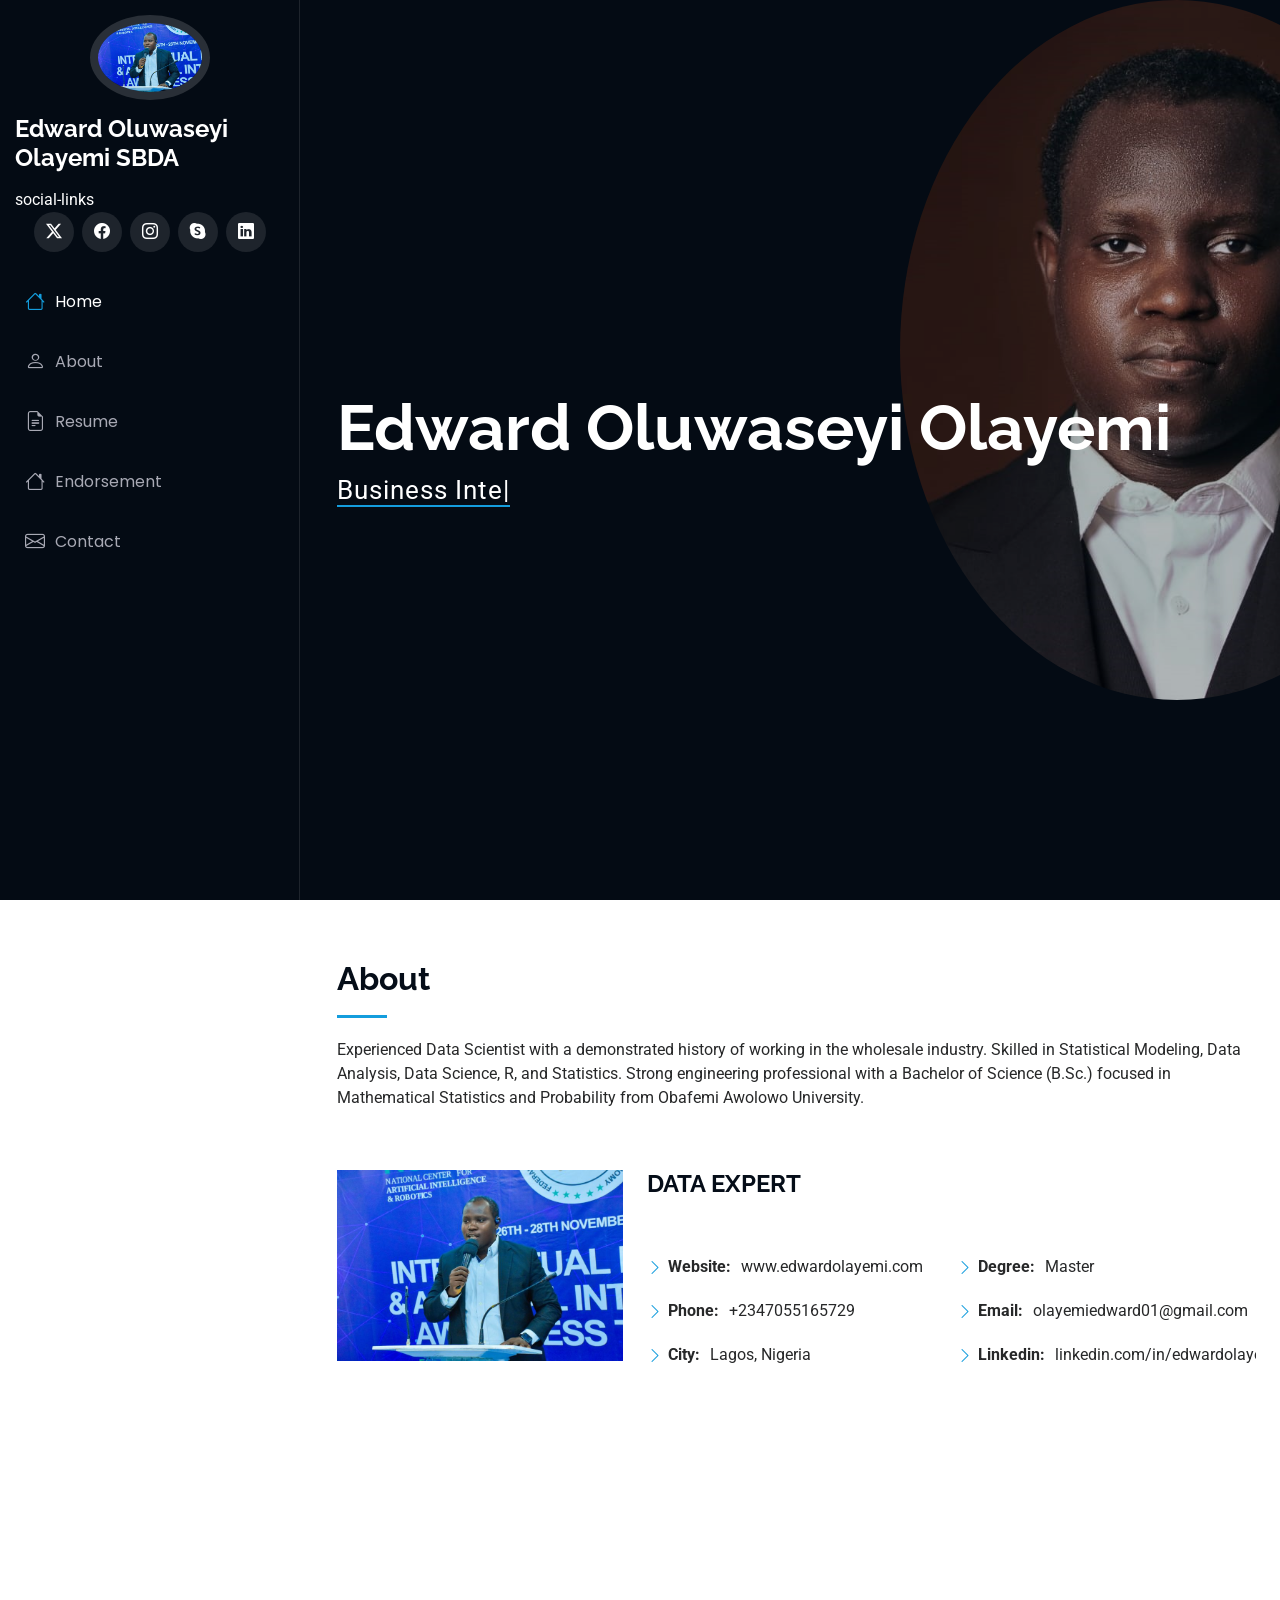
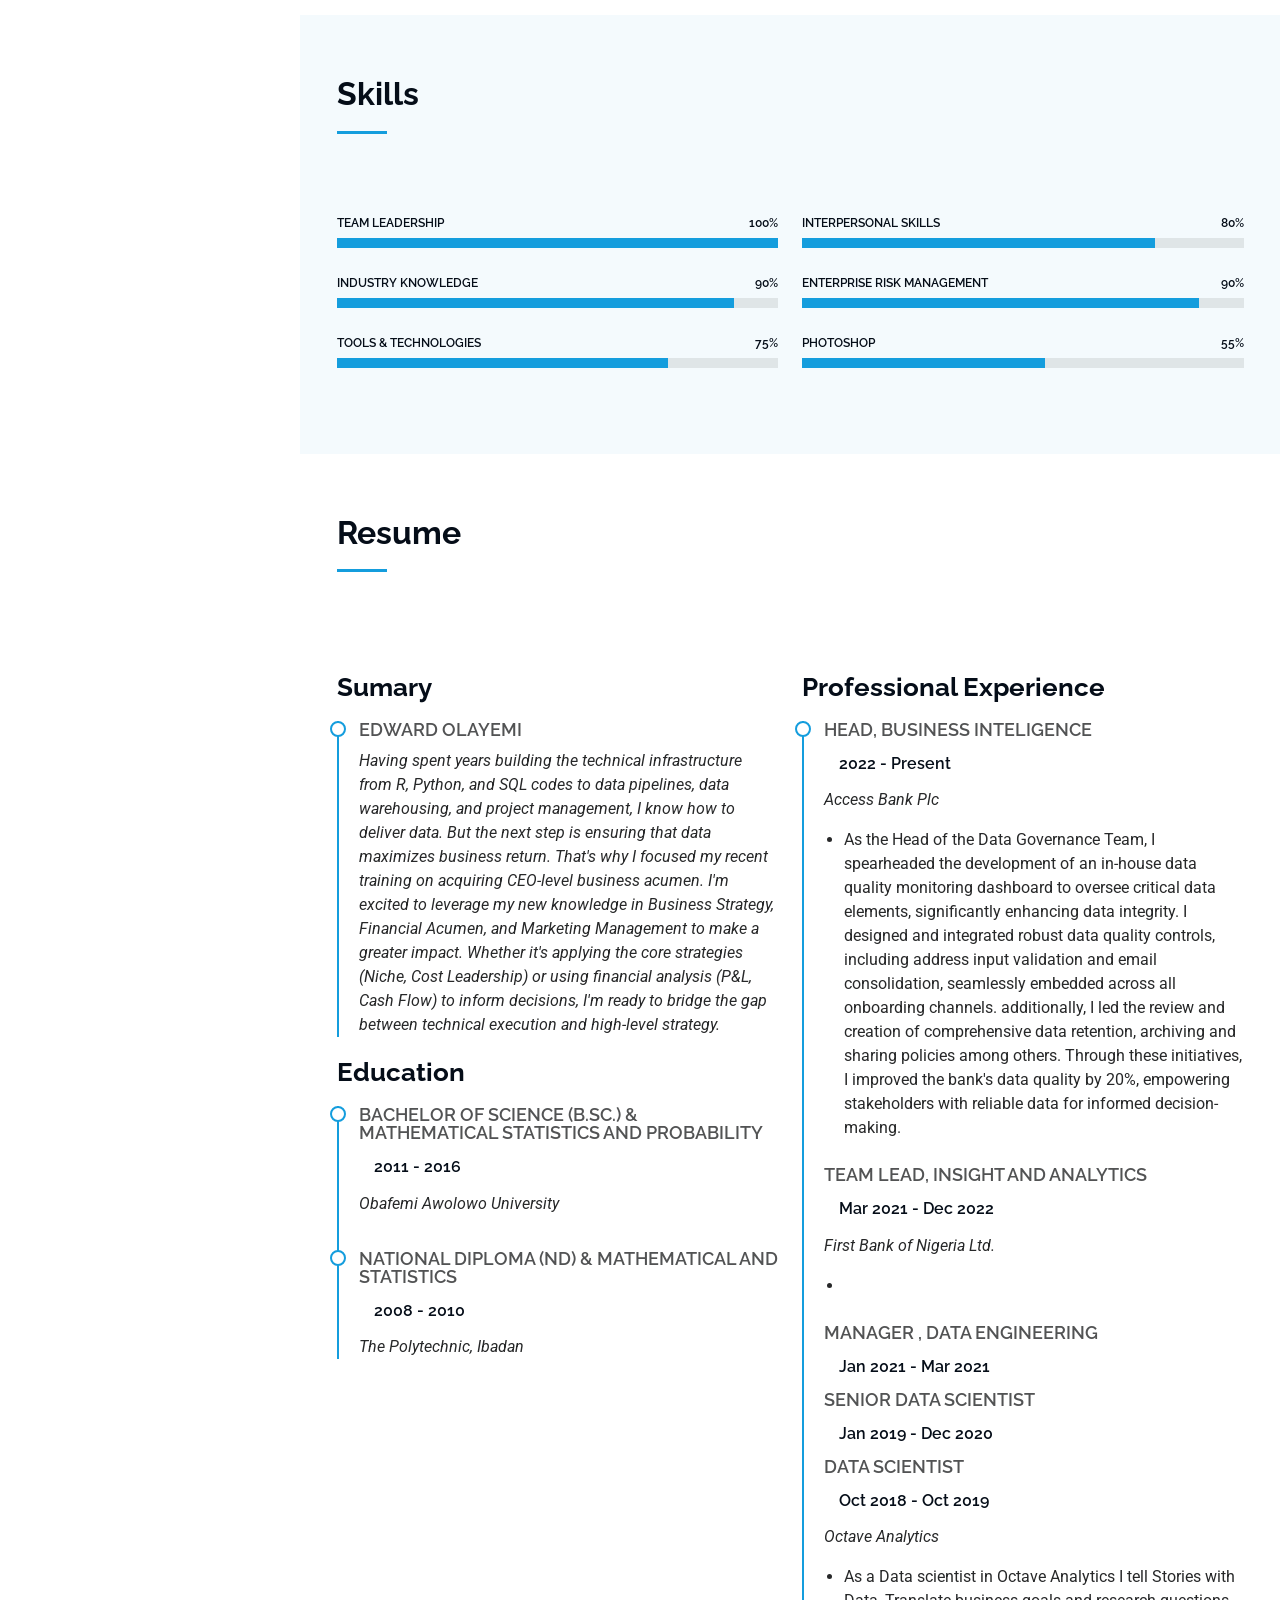
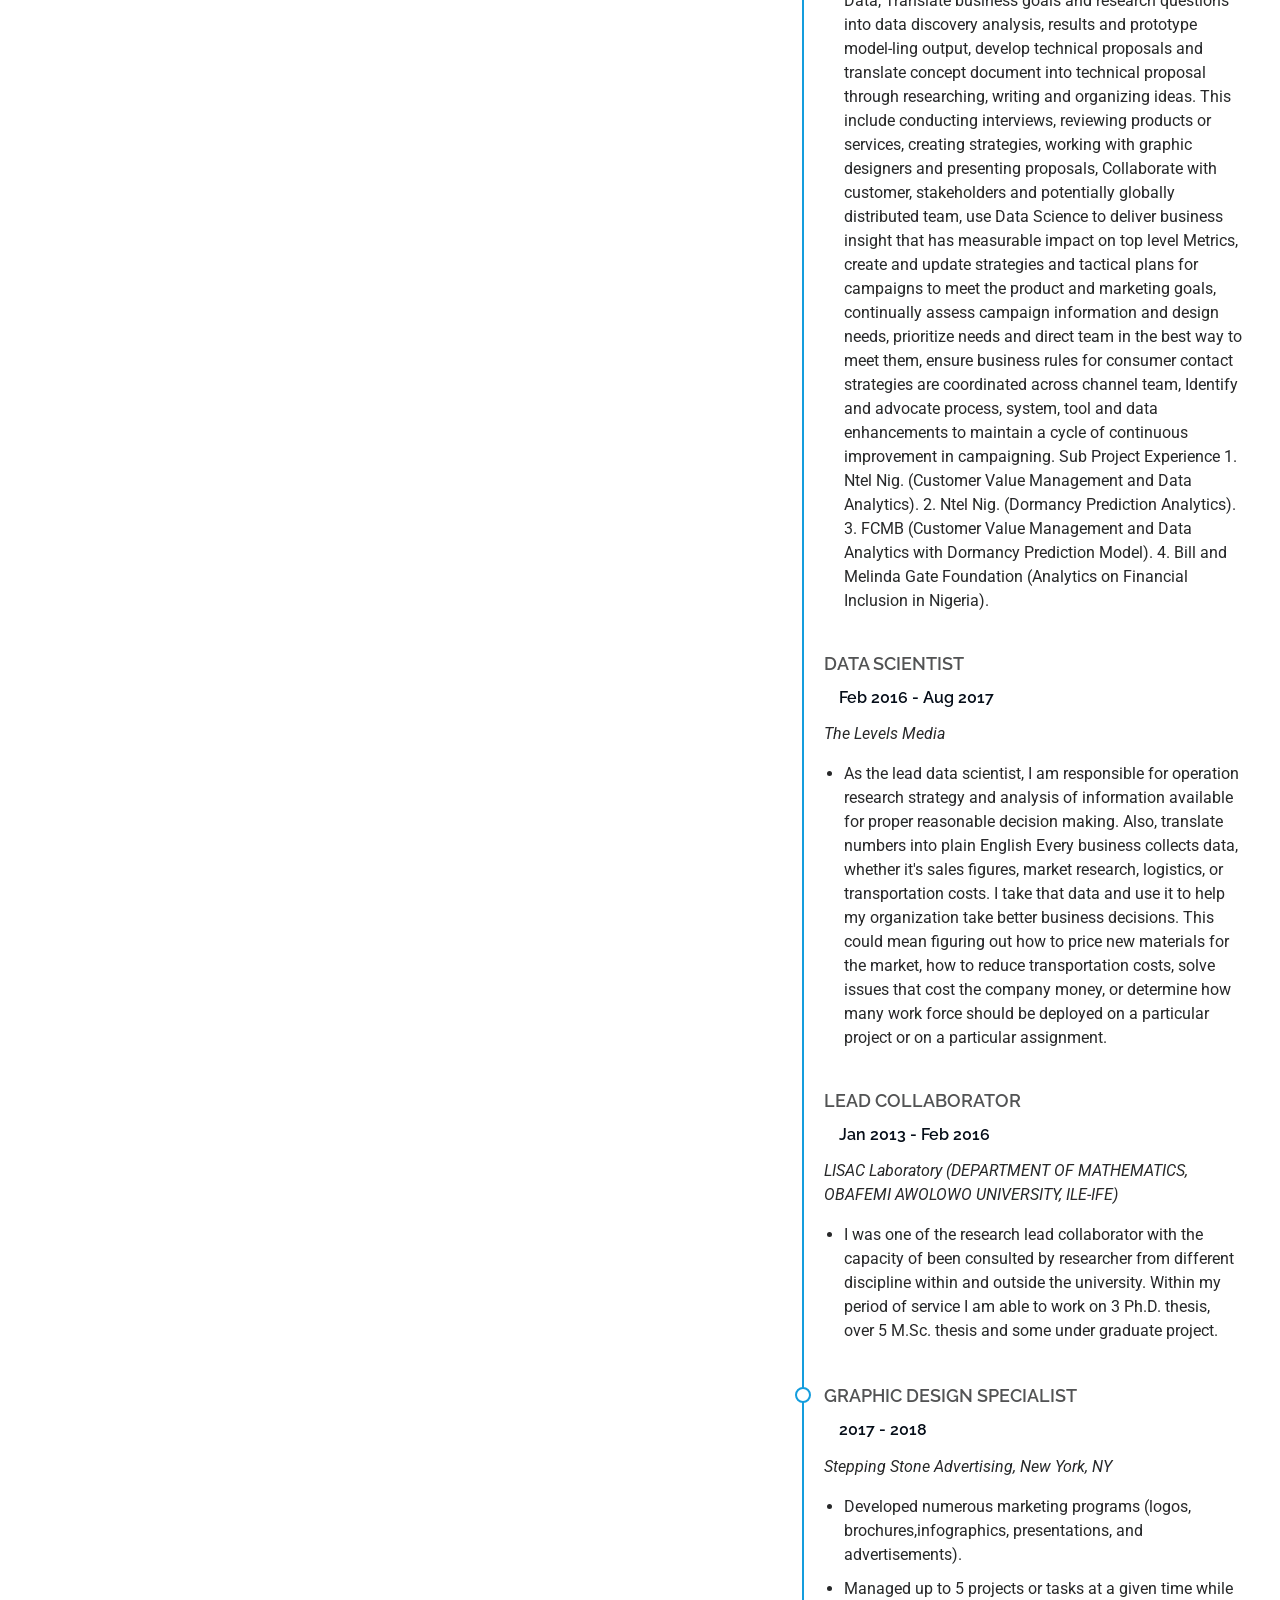
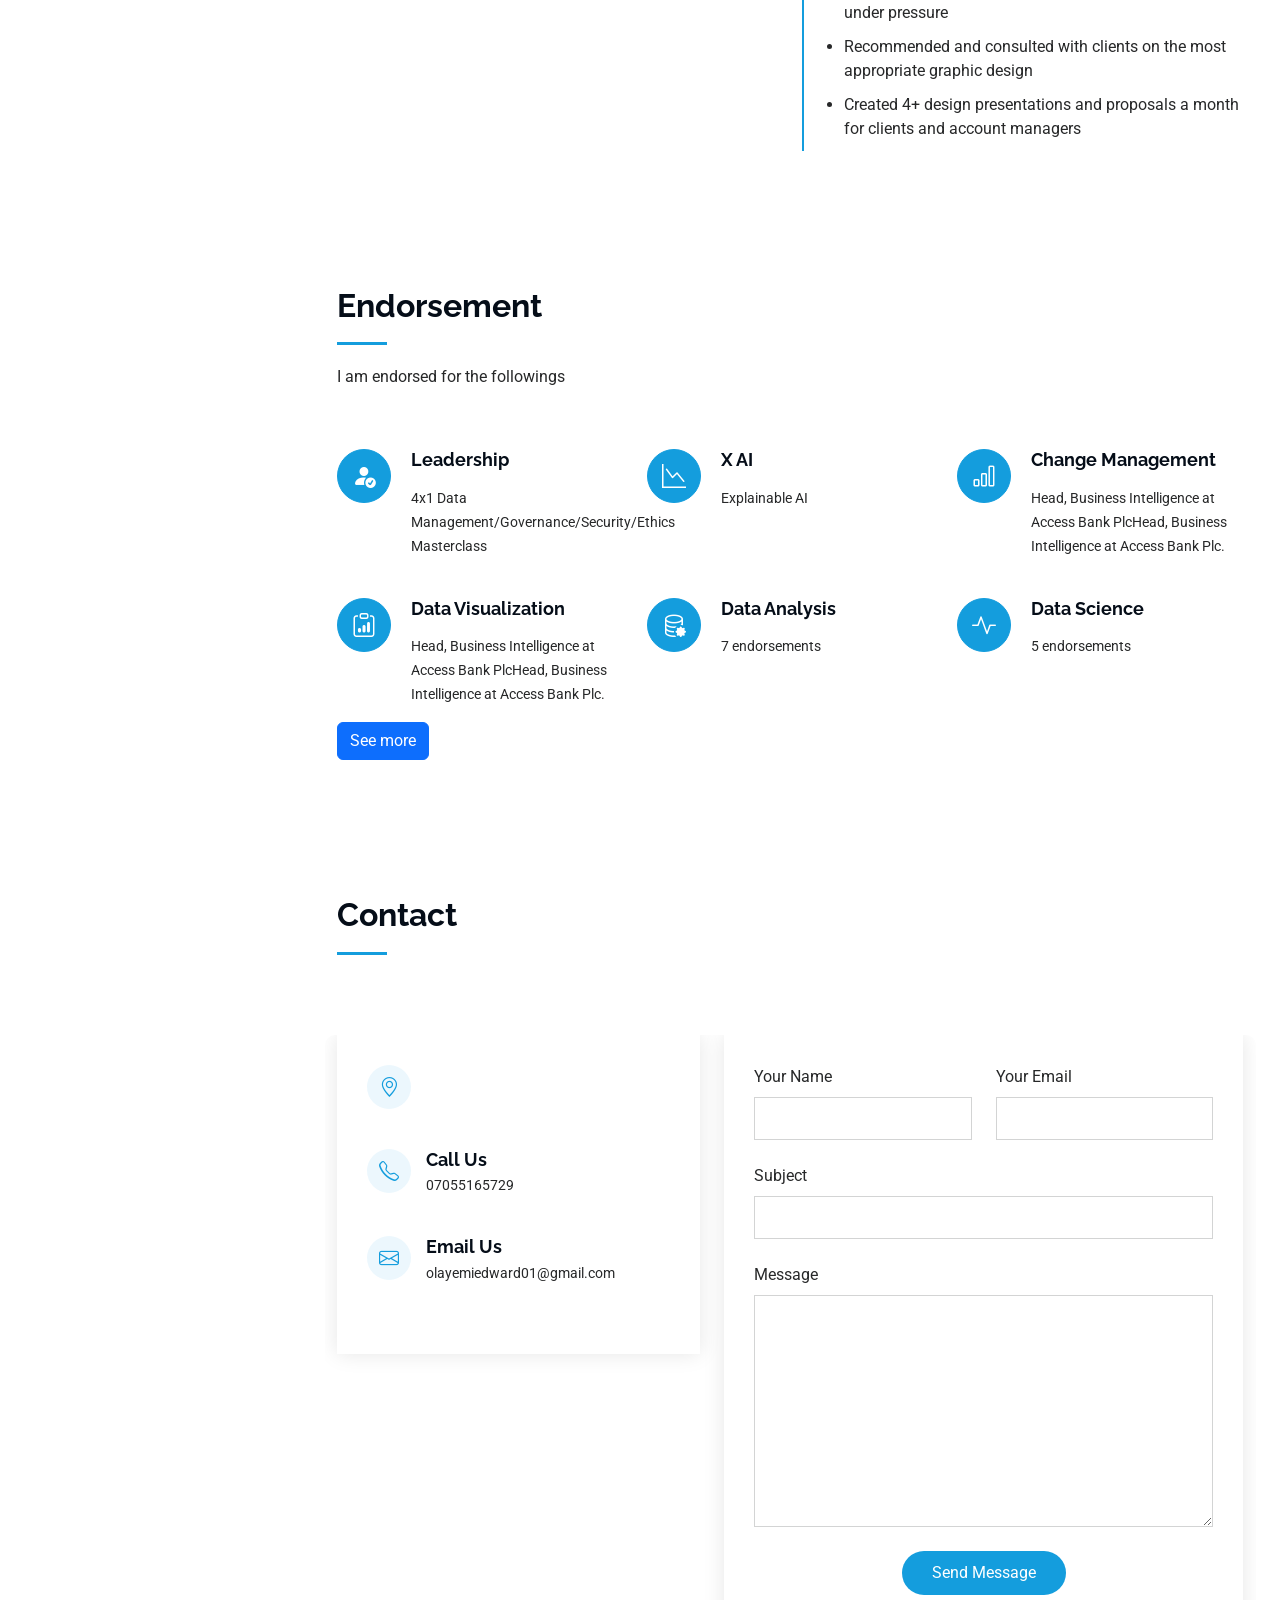
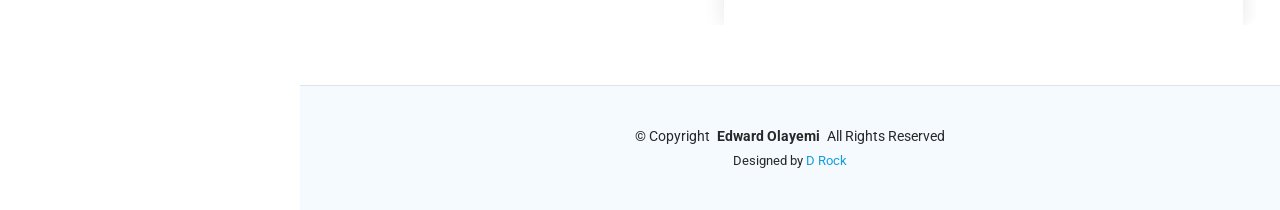
<file: iPortfolio/index.html>
<!DOCTYPE html>
<html lang="en">
  <head>
    <meta charset="utf-8" />
    <meta content="width=device-width, initial-scale=1.0" name="viewport" />
    <title>Edward Portfolio</title>
    <meta content="" name="description" />
    <meta content="" name="keywords" />

    <!-- Favicons -->
    <link href="assets/img/favicon.png" rel="icon" />
    <link href="assets/img/apple-touch-icon.png" rel="apple-touch-icon" />

    <!-- Fonts -->
    <link href="https://fonts.googleapis.com" rel="preconnect" />
    <link href="https://fonts.gstatic.com" rel="preconnect" crossorigin />
    <link
      href="https://fonts.googleapis.com/css2?family=Roboto:ital,wght@0,100;0,300;0,400;0,500;0,700;0,900;1,100;1,300;1,400;1,500;1,700;1,900&family=Poppins:ital,wght@0,100;0,200;0,300;0,400;0,500;0,600;0,700;0,800;0,900;1,100;1,200;1,300;1,400;1,500;1,600;1,700;1,800;1,900&family=Raleway:ital,wght@0,100;0,200;0,300;0,400;0,500;0,600;0,700;0,800;0,900;1,100;1,200;1,300;1,400;1,500;1,600;1,700;1,800;1,900&display=swap"
      rel="stylesheet"
    />

    <!-- Vendor CSS Files -->
    <link
      href="assets/vendor/bootstrap/css/bootstrap.min.css"
      rel="stylesheet"
    />
    <link
      href="assets/vendor/bootstrap-icons/bootstrap-icons.css"
      rel="stylesheet"
    />
    <link href="assets/vendor/aos/aos.css" rel="stylesheet" />
    <link
      href="assets/vendor/glightbox/css/glightbox.min.css"
      rel="stylesheet"
    />
    <link href="assets/vendor/swiper/swiper-bundle.min.css" rel="stylesheet" />
    <link
  href="https://cdn.jsdelivr.net/npm/bootstrap@5.3.3/dist/css/bootstrap.min.css"
  rel="stylesheet"
/>

    <!-- Main CSS File -->
    <link href="assets/css/main.css" rel="stylesheet" />

    <!-- =======================================================
  * Template Name: iPortfolio
  * Template URL: https://bootstrapmade.com/iportfolio-bootstrap-portfolio-websites-template/
  * Updated: Jun 29 2024 with Bootstrap v5.3.3
  * Author: BootstrapMade.com
  * License: https://bootstrapmade.com/license/
  ======================================================== -->
  </head>

  <body class="index-page">
    <header id="header" class="header dark-background d-flex flex-column">
      <i class="header-toggle d-xl-none bi bi-list"></i>

      <div class="profile-img">
        <img
          src="assets/img/eddy-profile-img.png"
          alt=""
          class="img-fluid rounded-circle"
        />
      </div>

      <a
        href="index.html"
        class="logo d-flex align-items-center justify-content-center"
      >
        <!-- Uncomment the line below if you also wish to use an image logo -->
        <!-- <img src="assets/img/logo.png" alt=""> -->
        <h1 class="sitename">Edward Oluwaseyi Olayemi SBDA</h1>
      </a>
      social-links
      <div class="social-links text-center">
        <a href="#" class="twitter"><i class="bi bi-twitter-x"></i></a>
        <a href="#" class="facebook"><i class="bi bi-facebook"></i></a>
        <a href="#" class="instagram"><i class="bi bi-instagram"></i></a>
        <a href="#" class="google-plus"><i class="bi bi-skype"></i></a>
        <a href="linkedin.com/in/edwardolayemi" class="linkedin"><i class="bi bi-linkedin"></i></a>
      </div>

      <nav id="navmenu" class="navmenu">
        <ul>
          <li>
            <a href="#hero" class="active"
              ><i class="bi bi-house navicon"></i>Home</a
            >
          </li>
          <li>
            <a href="#about"><i class="bi bi-person navicon"></i> About</a>
          </li>
          <li>
            <a href="#resume"
              ><i class="bi bi-file-earmark-text navicon"></i> Resume</a
            >
          </li>
          <!-- <li>
            <a href="#portfolio"
              ><i class="bi bi-images navicon"></i> Portfolio</a
            >
          </li>
          <li> -->
            <a href="#endorsement" class="active"
              ><i class="bi bi-house navicon"></i>Endorsement</a
            >
          </li>
          <!-- <li>
            <a href="#services"
              ><i class="bi bi-hdd-stack navicon"></i> Services</a
            >
          </li> -->


          <!-- <li class="dropdown">
            <a href="#"
              ><i class="bi bi-menu-button navicon"></i> <span>Dropdown</span>
              <i class="bi bi-chevron-down toggle-dropdown"></i
            ></a>
            <ul>
              <li><a href="#">Dropdown 1</a></li>
              <li class="dropdown">
                <a href="#"
                  ><span>Deep Dropdown</span>
                  <i class="bi bi-chevron-down toggle-dropdown"></i
                ></a>
                <ul>
                  <li><a href="#">Deep Dropdown 1</a></li>
                  <li><a href="#">Deep Dropdown 2</a></li>
                  <li><a href="#">Deep Dropdown 3</a></li>
                  <li><a href="#">Deep Dropdown 4</a></li>
                  <li><a href="#">Deep Dropdown 5</a></li>
                </ul>
              </li>
              <li><a href="#">Dropdown 2</a></li>
              <li><a href="#">Dropdown 3</a></li>
              <li><a href="#">Dropdown 4</a></li>
            </ul>
          </li> -->
          <li>
            <a href="#contact"
              ><i class="bi bi-envelope navicon"></i> Contact</a
            >
          </li>
        </ul>
      </nav>
    </header>

    <main class="main">
      <!-- Hero Section -->
      <section id="hero" class="hero section dark-background">
        <div class="contai">
          <!-- <img
            src="assets/img/eddy-hero.jpg"
            alt="Edward Olayemi"
            data-aos="fade-in"
            class="fit-image"
          /> -->
          <div class="profile-img">
        <img style="width: auto; height: 700px; margin-left: 600px;"
          src="assets/img/eddy-hero.jpg"
          alt=""
          class="img-fluid rounded-circle"
        />
      </div>
        </div>
        

        <div class="container" data-aos="fade-up" data-aos-delay="100">
          <h2>Edward Oluwaseyi Olayemi</h2>
          <p>
            <!-- I'm into -->
            <span
              class="typed"
              data-typed-items="Business Intelligence, Data Engineering, Data Architecture, Data Science, Data Governance"
              >Designer</span
            ><span
              class="typed-cursor typed-cursor--blink"
              aria-hidden="true"
            ></span
            ><span
              class="typed-cursor typed-cursor--blink"
              aria-hidden="true"
            ></span>
          </p>
        </div>
      </section>
      <!-- /Hero Section -->

      <!-- About Section -->
      <section id="about" class="about section">
        <!-- Section Title -->
        <div class="container section-title" data-aos="fade-up">
          <h2>About</h2>
          <p>
            Experienced Data Scientist with a demonstrated history of working in
            the wholesale industry. Skilled in Statistical Modeling, Data
            Analysis, Data Science, R, and Statistics. Strong engineering
            professional with a Bachelor of Science (B.Sc.) focused in
            Mathematical Statistics and Probability from Obafemi Awolowo
            University.
          </p>
        </div>
        <!-- End Section Title -->

        <div class="container" data-aos="fade-up" data-aos-delay="100">
          <div class="row gy-4 justify-content-center">
            <div class="col-lg-4">
              <img
                src="assets/img/eddy-profile-img.png"
                class="img-fluid"
                alt=""
              />
            </div>
            <div class="col-lg-8 content">
              <h2>DATA EXPERT</h2>
              <p class="fst-italic py-3">
                <!-- Lorem ipsum dolor sit amet, consectetur adipiscing elit, sed do
                eiusmod tempor incididunt ut labore et dolore magna aliqua. -->
              </p>
              <div class="row">
                <div class="col-lg-6">
                  <ul>
                    <!-- <li>
                      <i class="bi bi-chevron-right"></i>
                      <strong>Birthday:</strong> <span>1 May 1995</span>
                    </li> -->
                    <li>
                      <i class="bi bi-chevron-right"></i>
                      <strong>Website:</strong> <span>www.edwardolayemi.com</span>
                    </li>
                    <li>
                      <i class="bi bi-chevron-right"></i>
                      <strong>Phone:</strong> <span>+2347055165729</span>
                    </li>
                    <li>
                      <i class="bi bi-chevron-right"></i>
                      <strong>City:</strong> <span>Lagos, Nigeria</span>
                    </li>
                  </ul>
                </div>
                <div class="col-lg-6">
                  <ul>
                    <!-- <li>
                      <i class="bi bi-chevron-right"></i> <strong>Age:</strong>
                      <span>30</span>
                    </li> -->
                    <li>
                      <i class="bi bi-chevron-right"></i>
                      <strong>Degree:</strong> <span>Master</span>
                    </li>
                    <li>
                      <i class="bi bi-chevron-right"></i>
                      <strong>Email:</strong> <span>olayemiedward01@gmail.com</span>
                    </li>
                    <li>
                      <i class="bi bi-chevron-right"></i>
                      <strong>Linkedin:</strong> <span>linkedin.com/in/edwardolayemi</span>
                    </li>
                    <!-- <li>
                      <i class="bi bi-chevron-right"></i>
                      <strong>Freelance:</strong> <span>Available</span>
                    </li> -->
                  </ul>
                </div>
              </div>
              <p class="py-3">
                
              </p>
            </div>
          </div>
        </div>
      </section>
      <!-- /About Section -->

      <!-- Stats Section -->
      <section id="stats" class="stats section">
        <div class="container" data-aos="fade-up" data-aos-delay="100">
          <div class="row gy-4">
            <!-- <div class="col-lg-3 col-md-6">
              <div class="stats-item">
                <i class="bi bi-emoji-smile"></i>
                <span
                  data-purecounter-start="0"
                  data-purecounter-end="232"
                  data-purecounter-duration="1"
                  class="purecounter"
                ></span>
                <p>
                  <strong>Happy Clients</strong> <span>consequuntur quae</span>
                </p>
              </div>
            </div> -->
            <!-- End Stats Item -->

            <!-- <div class="col-lg-3 col-md-6">
              <div class="stats-item">
                <i class="bi bi-journal-richtext"></i>
                <span
                  data-purecounter-start="0"
                  data-purecounter-end="521"
                  data-purecounter-duration="1"
                  class="purecounter"
                ></span>
                <p>
                  <strong>Projects</strong>
                  <span>adipisci atque cum quia aut</span>
                </p>
              </div>
            </div> -->
            <!-- End Stats Item -->

            <!-- <div class="col-lg-3 col-md-6">
              <div class="stats-item">
                <i class="bi bi-headset"></i>
                <span
                  data-purecounter-start="0"
                  data-purecounter-end="1453"
                  data-purecounter-duration="1"
                  class="purecounter"
                ></span>
                <p>
                  <strong>Hours Of Support</strong>
                  <span>aut commodi quaerat</span>
                </p>
              </div>
            </div> -->
            <!-- End Stats Item -->

            <!-- <div class="col-lg-3 col-md-6">
              <div class="stats-item">
                <i class="bi bi-people"></i>
                <span
                  data-purecounter-start="0"
                  data-purecounter-end="32"
                  data-purecounter-duration="1"
                  class="purecounter"
                ></span>
                <p>
                  <strong>Hard Workers</strong>
                  <span>rerum asperiores dolor</span>
                </p>
              </div>
            </div> -->
            <!-- End Stats Item -->
          </div>
        </div>
      </section>
      <!-- /Stats Section -->

      <!-- Skills Section -->
      <section id="skills" class="skills section light-background">
        <!-- Section Title -->
        <div class="container section-title" data-aos="fade-up">
          <h2>Skills</h2>
          <p>
            
          </p>
        </div>
        <!-- End Section Title -->

        <div class="container" data-aos="fade-up" data-aos-delay="100">
          <div class="row skills-content skills-animation">
            <div class="col-lg-6">
              <div class="progress">
                <span class="skill"
                  ><span>Team Leadership</span> <i class="val">100%</i></span
                >
                <div class="progress-bar-wrap">
                  <div
                    class="progress-bar"
                    role="progressbar"
                    aria-valuenow="100"
                    aria-valuemin="0"
                    aria-valuemax="100"
                  ></div>
                </div>
              </div>
              <!-- End Skills Item -->

              <div class="progress">
                <span class="skill"
                  ><span>Industry Knowledge</span> <i class="val">90%</i></span
                >
                <div class="progress-bar-wrap">
                  <div
                    class="progress-bar"
                    role="progressbar"
                    aria-valuenow="90"
                    aria-valuemin="0"
                    aria-valuemax="100"
                  ></div>
                </div>
              </div>
              <!-- End Skills Item -->

              <div class="progress">
                <span class="skill"
                  ><span>Tools & Technologies</span> <i class="val">75%</i></span
                >
                <div class="progress-bar-wrap">
                  <div
                    class="progress-bar"
                    role="progressbar"
                    aria-valuenow="75"
                    aria-valuemin="0"
                    aria-valuemax="100"
                  ></div>
                </div>
              </div>
              <!-- End Skills Item -->
            </div>

            <div class="col-lg-6">
              <div class="progress">
                <span class="skill"
                  ><span>Interpersonal Skills</span> <i class="val">80%</i></span
                >
                <div class="progress-bar-wrap">
                  <div
                    class="progress-bar"
                    role="progressbar"
                    aria-valuenow="80"
                    aria-valuemin="0"
                    aria-valuemax="100"
                  ></div>
                </div>
              </div>
              <!-- End Skills Item -->

              <div class="progress">
                <span class="skill"
                  ><span>Enterprise Risk Management</span> <i class="val">90%</i></span
                >
                <div class="progress-bar-wrap">
                  <div
                    class="progress-bar"
                    role="progressbar"
                    aria-valuenow="90"
                    aria-valuemin="0"
                    aria-valuemax="100"
                  ></div>
                </div>
              </div>
              <!-- End Skills Item -->

              <div class="progress">
                <span class="skill"
                  ><span>Photoshop</span> <i class="val">55%</i></span
                >
                <div class="progress-bar-wrap">
                  <div
                    class="progress-bar"
                    role="progressbar"
                    aria-valuenow="55"
                    aria-valuemin="0"
                    aria-valuemax="100"
                  ></div>
                </div>
              </div>
              <!-- End Skills Item -->
            </div>
          </div>
        </div>
      </section>
      <!-- /Skills Section -->

      <!-- Resume Section -->
      <section id="resume" class="resume section">
        <!-- Section Title -->
        <div class="container section-title" data-aos="fade-up">
          <h2>Resume</h2>
          <p>
           
          </p>
        </div>
        <!-- End Section Title -->

        <div class="container">
          <div class="row">
            <div class="col-lg-6" data-aos="fade-up" data-aos-delay="100">
              <h3 class="resume-title">Sumary</h3>

              <div class="resume-item pb-0">
                <h4>Edward Olayemi</h4>
                <p>
                  <em
                    >Having spent years building the technical infrastructure from R, Python, and SQL codes to data pipelines, data warehousing, and project management, I know how to deliver data.
                     But the next step is ensuring that data maximizes business return. That's why I focused my recent training on acquiring CEO-level business acumen.
                     I'm excited to leverage my new knowledge in Business Strategy, Financial Acumen, and Marketing Management to make a greater impact. Whether it's applying the core strategies (Niche, Cost Leadership) or using financial analysis (P&L, Cash Flow) to inform decisions, I'm ready to bridge the gap between technical execution and high-level strategy.</em
                  >
                </p>
                <ul>
                  <!-- <li>Portland par 127,Orlando, FL</li>
                  <li>(123) 456-7891</li>
                  <li>alice.barkley@example.com</li> -->
                </ul>
              </div>
              <!-- Edn Resume Item -->

              <h3 class="resume-title">Education</h3>
              <div class="resume-item">
                <h4>
                  Bachelor of Science (B.Sc.) &amp; Mathematical Statistics and
                  Probability
                </h4>
                <h5>2011 - 2016</h5>
                <p><em>Obafemi Awolowo University</em></p>
                <p></p>
              </div>
              <!-- Edn Resume Item -->

              <div class="resume-item">
                <h4>National Diploma (ND) &amp; Mathematical and Statistics</h4>
                <h5>2008 - 2010</h5>
                <p><em>The Polytechnic, Ibadan</em></p>
                <p></p>
              </div>
              <!-- Edn Resume Item -->
            </div>

            <div class="col-lg-6" data-aos="fade-up" data-aos-delay="200">
              <h3 class="resume-title">Professional Experience</h3>
              <div class="resume-item">
                <h4>Head, Business Inteligence</h4>
                <h5>2022 - Present</h5>
                <p><em>Access Bank Plc</em></p>
                <ul>
                  <li>
                    As the Head of the Data Governance Team, I spearheaded the
                    development of an in-house data quality monitoring dashboard
                    to oversee critical data elements, significantly enhancing
                    data integrity. I designed and integrated robust data
                    quality controls, including address input validation and
                    email consolidation, seamlessly embedded across all
                    onboarding channels. additionally, I led the review and
                    creation of comprehensive data retention, archiving and
                    sharing policies among others. Through these initiatives, I
                    improved the bank's data quality by 20%, empowering
                    stakeholders with reliable data for informed
                    decision-making.
                  </li>
                </ul>
                <h4>Team Lead, Insight and Analytics</h4>
                <h5>Mar 2021 - Dec 2022</h5>
                <p><em>First Bank of Nigeria Ltd.</em></p>
                <ul>
                  <li>
                   
                  </li>
                </ul>
                </ul>
                <h4>Manager , Data Engineering</h4>
                <h5>Jan 2021 - Mar 2021</h5>
                <h4>Senior Data Scientist</h4>
                <h5>Jan 2019 - Dec 2020</h5>
                <h4>Data Scientist</h4>
                <h5>Oct 2018 - Oct 2019</h5>
                <p><em>Octave Analytics</em></p>
                <ul>
                  <li>
                    <p>As a Data scientist in Octave Analytics I tell Stories with Data, Translate 
business goals and research questions into data discovery analysis, results 
and prototype model-ling output, develop technical proposals and translate 
concept document into technical proposal through researching, writing and 
organizing ideas. This include conducting interviews, reviewing products or 
services, creating strategies, working with graphic designers and presenting 
proposals, Collaborate with customer, stakeholders and potentially globally 
distributed team, use Data Science to deliver business insight that has 
measurable impact on top level Metrics, create and update strategies and tactical plans for campaigns to meet the product and marketing goals, 
continually assess campaign information and design needs, prioritize needs 
and direct team in the best way to meet them, ensure business rules for 
consumer contact strategies are coordinated across channel team, Identify 
and advocate process, system, tool and data enhancements to maintain a 
cycle of continuous improvement in campaigning. 
Sub Project Experience
1. Ntel Nig. (Customer Value Management and Data Analytics).
2. Ntel Nig. (Dormancy Prediction Analytics).
3. FCMB (Customer Value Management and Data Analytics with 
Dormancy Prediction Model).
4. Bill and Melinda Gate Foundation (Analytics on Financial Inclusion in 
Nigeria).</p>
                  </li>
                </ul>
                <h4>Data Scientist</h4>
                <h5>Feb 2016 - Aug 2017</h5>
                <p><em>The Levels Media</em></p>
                <ul>
                  <li>
                    <p>
                      As the lead data scientist, I am responsible for operation research 
strategy and analysis of information available for proper reasonable 
decision making. Also, translate numbers into plain English Every 
business collects data, whether it's sales figures, market research, 
logistics, or transportation costs. I take that data and use it to help 
my organization take better business decisions. This could mean 
figuring out how to price new materials for the market, how to 
reduce transportation costs, solve issues that cost the company 
money, or determine how many work force should be deployed on 
a particular project or on a particular assignment.
                    </p> 
                  </li>
                </ul>
                <h4>Lead Collaborator</h4>
                <h5>Jan 2013 - Feb 2016</h5>
                <p><em>LISAC Laboratory (DEPARTMENT OF MATHEMATICS, OBAFEMI AWOLOWO  UNIVERSITY, ILE-IFE)</em></p>
                <ul>
                  <li>
                    I was one of the research lead collaborator with the capacity of been 
consulted by researcher from different discipline within and 
outside the university. Within my period of service I am able to work 
on 3 Ph.D. thesis, over 5 M.Sc. thesis and some under graduate 
project. 
                  </li>
                </ul>
              </div>
              <!-- Edn Resume Item -->

              <div class="resume-item">
                <h4>Graphic design specialist</h4>
                <h5>2017 - 2018</h5>
                <p><em>Stepping Stone Advertising, New York, NY</em></p>
                <ul>
                  <li>
                    Developed numerous marketing programs (logos,
                    brochures,infographics, presentations, and advertisements).
                  </li>
                  <li>
                    Managed up to 5 projects or tasks at a given time while
                    under pressure
                  </li>
                  <li>
                    Recommended and consulted with clients on the most
                    appropriate graphic design
                  </li>
                  <li>
                    Created 4+ design presentations and proposals a month for
                    clients and account managers
                  </li>
                </ul>
              </div>
              <!-- Edn Resume Item -->
            </div>
          </div>
        </div>
      </section>
      <!-- /Resume Section -->

     
      

      <!-- Services Section -->
      <section id="endorsement" class="services section">
        <!-- Section Title -->
        <div class="container section-title" data-aos="fade-up">
          <h2>Endorsement</h2>
          <p>
            I am endorsed for the followings
          </p>
        </div>
        <!-- End Section Title -->

        <div class="container">
          <div class="row gy-4">
            <div
              class="col-lg-4 col-md-6 service-item d-flex"
              data-aos="fade-up"
              data-aos-delay="100"
            >
              <div class="icon flex-shrink-0">
                <i class="bi bi-person-fill-check"></i>
              </div>
              <div>
                <h4 class="title">
                  <a href="service-details.html" class="stretched-link"
                    >Leadership</a
                  >
                </h4>
                <p class="description">
                  4x1 Data Management/Governance/Security/Ethics Masterclass
                </p>
              </div>
            </div>
            <!-- End Service Item -->

            <div
              class="col-lg-4 col-md-6 service-item d-flex"
              data-aos="fade-up"
              data-aos-delay="200"
            >
              <div class="icon flex-shrink-0">
                <i class="bi bi-graph-down"></i>
              </div>
              <div>
                <h4 class="title">
                  <a href="service-details.html" class="stretched-link"
                    >X AI</a
                  >
                </h4>
                <p class="description">
                  Explainable AI
                </p>
              </div>
            </div>
            <!-- End Service Item -->

            <div
              class="col-lg-4 col-md-6 service-item d-flex"
              data-aos="fade-up"
              data-aos-delay="300"
            >
              <div class="icon flex-shrink-0">
                <i class="bi bi-bar-chart"></i>
              </div>
              <div>
                <h4 class="title">
                  <a href="service-details.html" class="stretched-link"
                    >Change Management</a
                  >
                </h4>
                <p class="description">
                  Head, Business Intelligence at Access Bank PlcHead, Business Intelligence at Access Bank Plc.</span
                    
                >
              </div>
            </div>
            <!-- End Service Item -->

            <div
              class="col-lg-4 col-md-6 service-item d-flex"
              data-aos="fade-up"
              data-aos-delay="400"
            >
              <div class="icon flex-shrink-0">
                <i class="bi bi-clipboard-data"></i>
              </div>
              <div>
                <h4 class="title">
                  <a href="service-details.html" class="stretched-link"
                    >Data Visualization</a
                  >
                </h4>
                <p class="description">
                  Head, Business Intelligence at Access Bank PlcHead, Business Intelligence at Access Bank Plc.
                    
                </p>
              </div>
            </div>
            <!-- End Service Item -->

            <div
              class="col-lg-4 col-md-6 service-item d-flex"
              data-aos="fade-up"
              data-aos-delay="500"
            >
              <div class="icon flex-shrink-0">
                <i class="bi bi-database-gear"></i>
              </div>
              <div>
                <h4 class="title">
                  <a href="service-details.html" class="stretched-link"
                    >Data Analysis</a
                  >
                </h4>
                <p class="description">
                  7 endorsements
                </p>
              </div>
            </div>
            <!-- End Service Item -->

            <div
              class="col-lg-4 col-md-6 service-item d-flex"
              data-aos="fade-up"
              data-aos-delay="600"
            >
              <div class="icon flex-shrink-0">
                <i class="bi bi-activity"></i>
              </div>
              <div>
                <h4 class="title">
                  <a href="service-details.html" class="stretched-link"
                    >Data Science</a
                  >
                </h4>
                <p class="description">
                  5 endorsements
                </p>
              </div>
            </div>
            <!-- End Service Item -->

            
          </div>
          <p>
  <a
    class="btn btn-primary"
    data-bs-toggle="collapse"
    href="#collapseExample"
    role="button"
    aria-expanded="false"
    aria-controls="collapseExample"
  >
    See more
  </a>
  <!-- <button
    class="btn btn-primary"
    type="button"
    data-bs-toggle="collapse"
    data-bs-target="#collapseExample"
    aria-expanded="false"
    aria-controls="collapseExample"
  >
    
  </button> -->
</p>

<div class="collapse" id="collapseExample">
  <div class="card card-body">
     <div class="container">
          <div class="row gy-4">
            <div
              class="col-lg-4 col-md-6 service-item d-flex"
              data-aos="fade-up"
              data-aos-delay="100"
            >
              <div class="icon flex-shrink-0">
                <i class="bi bi-bar-chart-steps"></i>
              </div>
              <div>
                <h4 class="title">
                  <a href="service-details.html" class="stretched-link"
                    >Statistics</a
                  >
                </h4>
                <p class="description">
                  <!-- 4x1 Data Management/Governance/Security/Ethics Masterclass -->
                </p>
              </div>
            </div>
            <!-- End Service Item -->

            <div
              class="col-lg-4 col-md-6 service-item d-flex"
              data-aos="fade-up"
              data-aos-delay="200"
            >
              <div class="icon flex-shrink-0">
                <i class="bi bi-graph-up-arrow"></i>
              </div>
              <div>
                <h4 class="title">
                  <a href="service-details.html" class="stretched-link"
                    >Statistical Modeling</a
                  >
                </h4>
                <p class="description">
                  <!-- Explainable AI -->
                </p>
              </div>
            </div>
            <!-- End Service Item -->

            <div
              class="col-lg-4 col-md-6 service-item d-flex"
              data-aos="fade-up"
              data-aos-delay="300"
            >
              <div class="icon flex-shrink-0">
                <i class="bi bi-bar-chart"></i>
              </div>
              <div>
                <h4 class="title">
                  <a href="service-details.html" class="stretched-link"
                    >PL-SQL</a
                  >
                </h4>
                <p class="description">
                  1 Endorsement  
              </div>
            </div>
            <!-- End Service Item -->

            <div
              class="col-lg-4 col-md-6 service-item d-flex"
              data-aos="fade-up"
              data-aos-delay="400"
            >
              <div class="icon flex-shrink-0">
                <i class="bi bi-person-arms-up"></i>
              </div>
              <div>
                <h4 class="title">
                  <a href="service-details.html" class="stretched-link"
                    >Human Leadership</a
                  >
                </h4>
                <p class="description">
                  <!-- Head, Business Intelligence at Access Bank PlcHead, Business Intelligence at Access Bank Plc.
                    --> 
                </p>
              </div>
            </div>
            <!-- End Service Item -->

            <div
              class="col-lg-4 col-md-6 service-item d-flex"
              data-aos="fade-up"
              data-aos-delay="500"
            >
              <div class="icon flex-shrink-0">
                <i class="bi bi-brightness-high"></i>
              </div>
              <div>
                <h4 class="title">
                  <a href="service-details.html" class="stretched-link"
                    >Analytical Skills</a
                  >
                </h4>
                <p class="description">
                  1 endorsement
                </p>
              </div>
            </div>
            <!-- End Service Item -->

            <div
              class="col-lg-4 col-md-6 service-item d-flex"
              data-aos="fade-up"
              data-aos-delay="600"
            >
              <div class="icon flex-shrink-0">
                <i class="bi bi-calendar4-week"></i>
              </div>
              <div>
                <h4 class="title">
                  <a href="service-details.html" class="stretched-link"
                    >Microsoft Power BI</a
                  >
                </h4>
                <p class="description">
                  <!-- 5 endorsements -->
                </p>
              </div>
            </div>
  </div>
</div>

<!-- Bootstrap JS Bundle (includes Popper.js) -->
<script src="https://cdn.jsdelivr.net/npm/bootstrap@5.3.3/dist/js/bootstrap.bundle.min.js"></script>
          
        </div>
        
      </section>
      <!-- /Services Section -->

      


      <!-- Contact Section -->
      <section id="contact" class="contact section">
        <!-- Section Title -->
        <div class="container section-title" data-aos="fade-up">
          <h2>Contact</h2>
          <p>
            <!-- Necessitatibus eius consequatur ex aliquid fuga eum quidem sint
            consectetur velit -->
          </p>
        </div>
        <!-- End Section Title -->

        <div class="container" data-aos="fade-up" data-aos-delay="100">
          <div class="row gy-4">
            <div class="col-lg-5">
              <div class="info-wrap">
                <div
                  class="info-item d-flex"
                  data-aos="fade-up"
                  data-aos-delay="200"
                >
                  <i class="bi bi-geo-alt flex-shrink-0"></i>
                  <!-- <div>
                    <h3>Address</h3>
                    <p>A108 Adam Street, New York, NY 535022</p>
                  </div> -->
                </div>
                <!-- End Info Item -->

                <div
                  class="info-item d-flex"
                  data-aos="fade-up"
                  data-aos-delay="300"
                >
                  <i class="bi bi-telephone flex-shrink-0"></i>
                  <div>
                    <h3>Call Us</h3>
                    <p>07055165729</p>
                  </div>
                </div>
                <!-- End Info Item -->

                <div
                  class="info-item d-flex"
                  data-aos="fade-up"
                  data-aos-delay="400"
                >
                  <i class="bi bi-envelope flex-shrink-0"></i>
                  <div>
                    <h3>Email Us</h3>
                    <p>olayemiedward01@gmail.com</p>
                  </div>
                </div>
                <!-- End Info Item -->

                <!-- <iframe
                  src="https://www.google.com/maps/embed?pb=!1m14!1m8!1m3!1d48389.78314118045!2d-74.006138!3d40.710059!3m2!1i1024!2i768!4f13.1!3m3!1m2!1s0x89c25a22a3bda30d%3A0xb89d1fe6bc499443!2sDowntown%20Conference%20Center!5e0!3m2!1sen!2sus!4v1676961268712!5m2!1sen!2sus"
                  frameborder="0"
                  style="border: 0; width: 100%; height: 270px"
                  allowfullscreen=""
                  loading="lazy"
                  referrerpolicy="no-referrer-when-downgrade"
                ></iframe> -->
              </div>
            </div>

            <div class="col-lg-7">
              <form
                action="forms/contact.php"
                method="post"
                class="php-email-form"
                data-aos="fade-up"
                data-aos-delay="200"
              >
                <div class="row gy-4">
                  <div class="col-md-6">
                    <label for="name-field" class="pb-2">Your Name</label>
                    <input
                      type="text"
                      name="name"
                      id="name-field"
                      class="form-control"
                      required=""
                    />
                  </div>

                  <div class="col-md-6">
                    <label for="email-field" class="pb-2">Your Email</label>
                    <input
                      type="email"
                      class="form-control"
                      name="email"
                      id="email-field"
                      required=""
                    />
                  </div>

                  <div class="col-md-12">
                    <label for="subject-field" class="pb-2">Subject</label>
                    <input
                      type="text"
                      class="form-control"
                      name="subject"
                      id="subject-field"
                      required=""
                    />
                  </div>

                  <div class="col-md-12">
                    <label for="message-field" class="pb-2">Message</label>
                    <textarea
                      class="form-control"
                      name="message"
                      rows="10"
                      id="message-field"
                      required=""
                    ></textarea>
                  </div>

                  <div class="col-md-12 text-center">
                    <div class="loading">Loading</div>
                    <div class="error-message"></div>
                    <div class="sent-message">
                      Your message has been sent. Thank you!
                    </div>

                    <button type="submit">Send Message</button>
                  </div>
                </div>
              </form>
            </div>
            <!-- End Contact Form -->
          </div>
        </div>
      </section>
      <!-- /Contact Section -->
    </main>

    <footer id="footer" class="footer position-relative light-background">
      <div class="container">
        <div class="copyright text-center">
          <p>
            © <span>Copyright</span>
            <strong class="px-1 sitename">Edward Olayemi</strong>
            <span>All Rights Reserved</span>
          </p>
        </div>
        <div class="credits">
          <!-- All the links in the footer should remain intact. -->
          <!-- You can delete the links only if you've purchased the pro version. -->
          <!-- Licensing information: https://bootstrapmade.com/license/ -->
          <!-- Purchase the pro version with working PHP/AJAX contact form: [buy-url] -->
          Designed by <a href="https://bootstrapmade.com/">D Rock</a>
        </div>
      </div>
    </footer>

    <!-- Scroll Top -->
    <a
      href="#"
      id="scroll-top"
      class="scroll-top d-flex align-items-center justify-content-center"
      ><i class="bi bi-arrow-up-short"></i
    ></a>

    <!-- Preloader -->
    <div id="preloader"></div>

    <!-- Vendor JS Files -->
    <script src="assets/vendor/bootstrap/js/bootstrap.bundle.min.js"></script>
    <script src="assets/vendor/php-email-form/validate.js"></script>
    <script src="assets/vendor/aos/aos.js"></script>
    <script src="assets/vendor/typed.js/typed.umd.js"></script>
    <script src="assets/vendor/purecounter/purecounter_vanilla.js"></script>
    <script src="assets/vendor/waypoints/noframework.waypoints.js"></script>
    <script src="assets/vendor/glightbox/js/glightbox.min.js"></script>
    <script src="assets/vendor/imagesloaded/imagesloaded.pkgd.min.js"></script>
    <script src="assets/vendor/isotope-layout/isotope.pkgd.min.js"></script>
    <script src="assets/vendor/swiper/swiper-bundle.min.js"></script>

    <!-- Main JS File -->
    <script src="assets/js/main.js"></script>
  </body>
</html>
</file>
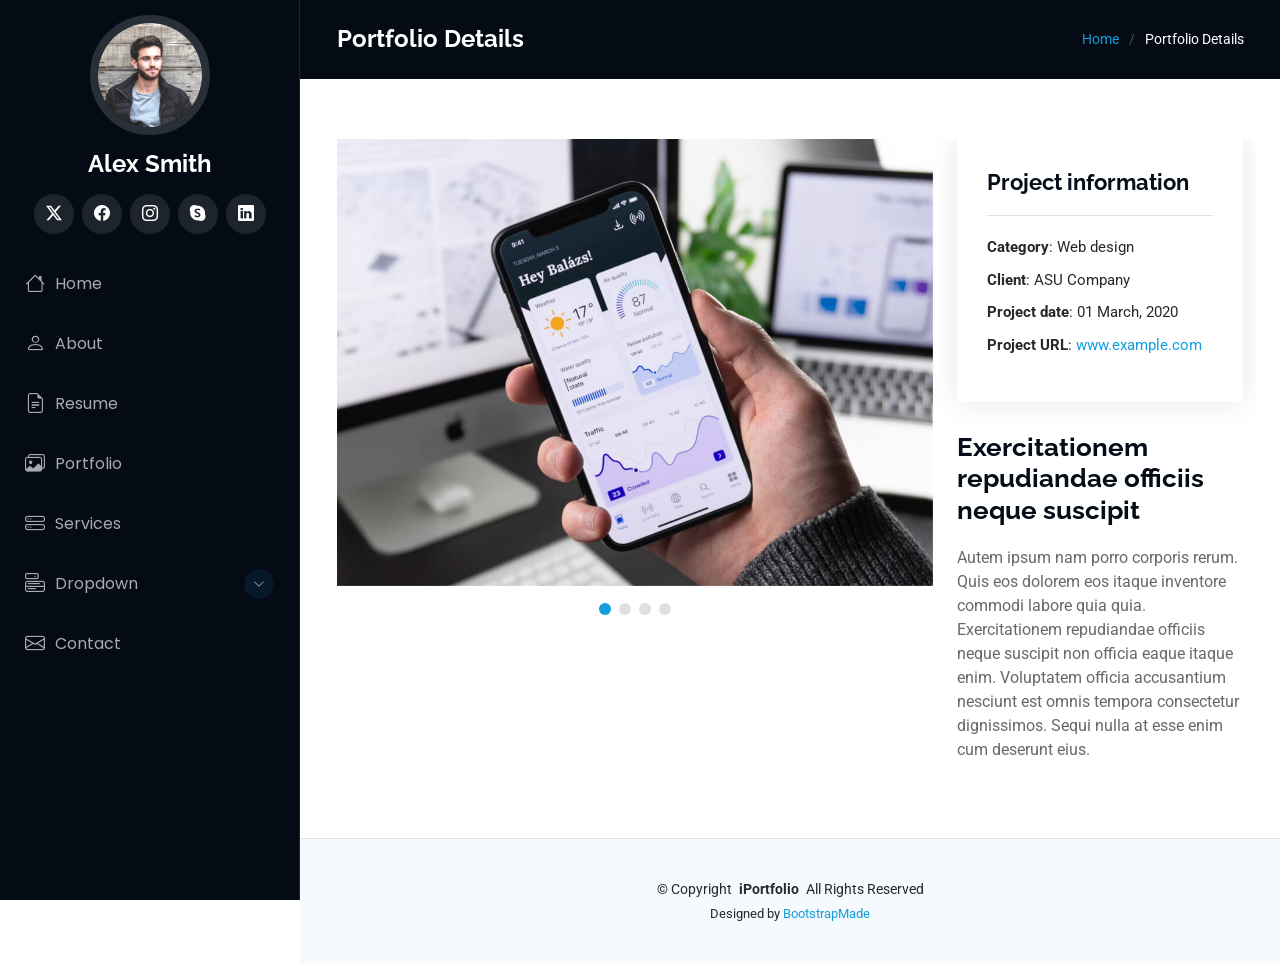
<file: portfolio-details.html>
<!DOCTYPE html>
<html lang="en">

<head>
  <meta charset="utf-8">
  <meta content="width=device-width, initial-scale=1.0" name="viewport">
  <title>Portfolio Details - iPortfolio Bootstrap Template</title>
  <meta content="" name="description">
  <meta content="" name="keywords">

  <!-- Favicons -->
  <link href="assets/img/favicon.png" rel="icon">
  <link href="assets/img/apple-touch-icon.png" rel="apple-touch-icon">

  <!-- Fonts -->
  <link href="https://fonts.googleapis.com" rel="preconnect">
  <link href="https://fonts.gstatic.com" rel="preconnect" crossorigin>
  <link href="https://fonts.googleapis.com/css2?family=Roboto:ital,wght@0,100;0,300;0,400;0,500;0,700;0,900;1,100;1,300;1,400;1,500;1,700;1,900&family=Poppins:ital,wght@0,100;0,200;0,300;0,400;0,500;0,600;0,700;0,800;0,900;1,100;1,200;1,300;1,400;1,500;1,600;1,700;1,800;1,900&family=Raleway:ital,wght@0,100;0,200;0,300;0,400;0,500;0,600;0,700;0,800;0,900;1,100;1,200;1,300;1,400;1,500;1,600;1,700;1,800;1,900&display=swap" rel="stylesheet">

  <!-- Vendor CSS Files -->
  <link href="assets/vendor/bootstrap/css/bootstrap.min.css" rel="stylesheet">
  <link href="assets/vendor/bootstrap-icons/bootstrap-icons.css" rel="stylesheet">
  <link href="assets/vendor/aos/aos.css" rel="stylesheet">
  <link href="assets/vendor/glightbox/css/glightbox.min.css" rel="stylesheet">
  <link href="assets/vendor/swiper/swiper-bundle.min.css" rel="stylesheet">

  <!-- Main CSS File -->
  <link href="assets/css/main.css" rel="stylesheet">

  <!-- =======================================================
  * Template Name: iPortfolio
  * Template URL: https://bootstrapmade.com/iportfolio-bootstrap-portfolio-websites-template/
  * Updated: Jun 29 2024 with Bootstrap v5.3.3
  * Author: BootstrapMade.com
  * License: https://bootstrapmade.com/license/
  ======================================================== -->
</head>

<body class="portfolio-details-page">

  <header id="header" class="header dark-background d-flex flex-column">
    <i class="header-toggle d-xl-none bi bi-list"></i>

    <div class="profile-img">
      <img src="assets/img/my-profile-img.jpg" alt="" class="img-fluid rounded-circle">
    </div>

    <a href="index.html" class="logo d-flex align-items-center justify-content-center">
      <!-- Uncomment the line below if you also wish to use an image logo -->
      <!-- <img src="assets/img/logo.png" alt=""> -->
      <h1 class="sitename">Alex Smith</h1>
    </a>

    <div class="social-links text-center">
      <a href="#" class="twitter"><i class="bi bi-twitter-x"></i></a>
      <a href="#" class="facebook"><i class="bi bi-facebook"></i></a>
      <a href="#" class="instagram"><i class="bi bi-instagram"></i></a>
      <a href="#" class="google-plus"><i class="bi bi-skype"></i></a>
      <a href="#" class="linkedin"><i class="bi bi-linkedin"></i></a>
    </div>

    <nav id="navmenu" class="navmenu">
      <ul>
        <li><a href="#hero"><i class="bi bi-house navicon"></i>Home</a></li>
        <li><a href="#about"><i class="bi bi-person navicon"></i> About</a></li>
        <li><a href="#resume"><i class="bi bi-file-earmark-text navicon"></i> Resume</a></li>
        <li><a href="#portfolio"><i class="bi bi-images navicon"></i> Portfolio</a></li>
        <li><a href="#services"><i class="bi bi-hdd-stack navicon"></i> Services</a></li>
        <li class="dropdown"><a href="#"><i class="bi bi-menu-button navicon"></i> <span>Dropdown</span> <i class="bi bi-chevron-down toggle-dropdown"></i></a>
          <ul>
            <li><a href="#">Dropdown 1</a></li>
            <li class="dropdown"><a href="#"><span>Deep Dropdown</span> <i class="bi bi-chevron-down toggle-dropdown"></i></a>
              <ul>
                <li><a href="#">Deep Dropdown 1</a></li>
                <li><a href="#">Deep Dropdown 2</a></li>
                <li><a href="#">Deep Dropdown 3</a></li>
                <li><a href="#">Deep Dropdown 4</a></li>
                <li><a href="#">Deep Dropdown 5</a></li>
              </ul>
            </li>
            <li><a href="#">Dropdown 2</a></li>
            <li><a href="#">Dropdown 3</a></li>
            <li><a href="#">Dropdown 4</a></li>
          </ul>
        </li>
        <li><a href="#contact"><i class="bi bi-envelope navicon"></i> Contact</a></li>
      </ul>
    </nav>

  </header>

  <main class="main">

    <!-- Page Title -->
    <div class="page-title dark-background">
      <div class="container d-lg-flex justify-content-between align-items-center">
        <h1 class="mb-2 mb-lg-0">Portfolio Details</h1>
        <nav class="breadcrumbs">
          <ol>
            <li><a href="index.html">Home</a></li>
            <li class="current">Portfolio Details</li>
          </ol>
        </nav>
      </div>
    </div><!-- End Page Title -->

    <!-- Portfolio Details Section -->
    <section id="portfolio-details" class="portfolio-details section">

      <div class="container" data-aos="fade-up" data-aos-delay="100">

        <div class="row gy-4">

          <div class="col-lg-8">
            <div class="portfolio-details-slider swiper init-swiper">

              <script type="application/json" class="swiper-config">
                {
                  "loop": true,
                  "speed": 600,
                  "autoplay": {
                    "delay": 5000
                  },
                  "slidesPerView": "auto",
                  "pagination": {
                    "el": ".swiper-pagination",
                    "type": "bullets",
                    "clickable": true
                  }
                }
              </script>

              <div class="swiper-wrapper align-items-center">

                <div class="swiper-slide">
                  <img src="assets/img/portfolio/app-1.jpg" alt="">
                </div>

                <div class="swiper-slide">
                  <img src="assets/img/portfolio/product-1.jpg" alt="">
                </div>

                <div class="swiper-slide">
                  <img src="assets/img/portfolio/branding-1.jpg" alt="">
                </div>

                <div class="swiper-slide">
                  <img src="assets/img/portfolio/books-1.jpg" alt="">
                </div>

              </div>
              <div class="swiper-pagination"></div>
            </div>
          </div>

          <div class="col-lg-4">
            <div class="portfolio-info" data-aos="fade-up" data-aos-delay="200">
              <h3>Project information</h3>
              <ul>
                <li><strong>Category</strong>: Web design</li>
                <li><strong>Client</strong>: ASU Company</li>
                <li><strong>Project date</strong>: 01 March, 2020</li>
                <li><strong>Project URL</strong>: <a href="#">www.example.com</a></li>
              </ul>
            </div>
            <div class="portfolio-description" data-aos="fade-up" data-aos-delay="300">
              <h2>Exercitationem repudiandae officiis neque suscipit</h2>
              <p>
                Autem ipsum nam porro corporis rerum. Quis eos dolorem eos itaque inventore commodi labore quia quia. Exercitationem repudiandae officiis neque suscipit non officia eaque itaque enim. Voluptatem officia accusantium nesciunt est omnis tempora consectetur dignissimos. Sequi nulla at esse enim cum deserunt eius.
              </p>
            </div>
          </div>

        </div>

      </div>

    </section><!-- /Portfolio Details Section -->

  </main>

  <footer id="footer" class="footer position-relative light-background">

    <div class="container">
      <div class="copyright text-center ">
        <p>© <span>Copyright</span> <strong class="px-1 sitename">iPortfolio</strong> <span>All Rights Reserved</span></p>
      </div>
      <div class="credits">
        <!-- All the links in the footer should remain intact. -->
        <!-- You can delete the links only if you've purchased the pro version. -->
        <!-- Licensing information: https://bootstrapmade.com/license/ -->
        <!-- Purchase the pro version with working PHP/AJAX contact form: [buy-url] -->
        Designed by <a href="https://bootstrapmade.com/">BootstrapMade</a>
      </div>
    </div>

  </footer>

  <!-- Scroll Top -->
  <a href="#" id="scroll-top" class="scroll-top d-flex align-items-center justify-content-center"><i class="bi bi-arrow-up-short"></i></a>

  <!-- Preloader -->
  <div id="preloader"></div>

  <!-- Vendor JS Files -->
  <script src="assets/vendor/bootstrap/js/bootstrap.bundle.min.js"></script>
  <script src="assets/vendor/php-email-form/validate.js"></script>
  <script src="assets/vendor/aos/aos.js"></script>
  <script src="assets/vendor/typed.js/typed.umd.js"></script>
  <script src="assets/vendor/purecounter/purecounter_vanilla.js"></script>
  <script src="assets/vendor/waypoints/noframework.waypoints.js"></script>
  <script src="assets/vendor/glightbox/js/glightbox.min.js"></script>
  <script src="assets/vendor/imagesloaded/imagesloaded.pkgd.min.js"></script>
  <script src="assets/vendor/isotope-layout/isotope.pkgd.min.js"></script>
  <script src="assets/vendor/swiper/swiper-bundle.min.js"></script>

  <!-- Main JS File -->
  <script src="assets/js/main.js"></script>

</body>

</html>
</file>
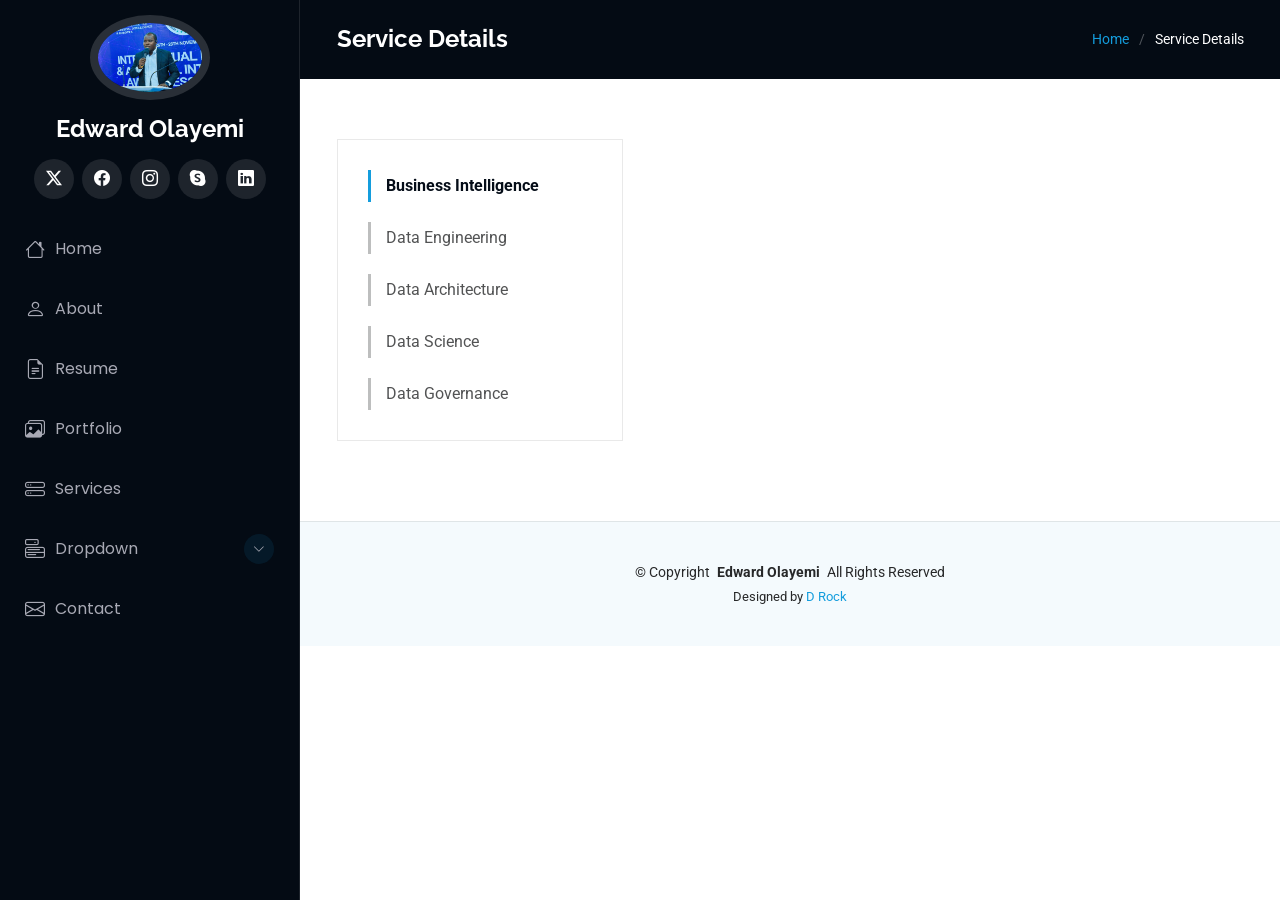
<file: service-details.html>
<!DOCTYPE html>
<html lang="en">

<head>
  <meta charset="utf-8">
  <meta content="width=device-width, initial-scale=1.0" name="viewport">
  <title>Service Details - Edward Olayemi</title>
  <meta content="" name="description">
  <meta content="" name="keywords">

  <!-- Favicons -->
  <link href="assets/img/favicon.png" rel="icon">
  <link href="assets/img/apple-touch-icon.png" rel="apple-touch-icon">

  <!-- Fonts -->
  <link href="https://fonts.googleapis.com" rel="preconnect">
  <link href="https://fonts.gstatic.com" rel="preconnect" crossorigin>
  <link href="https://fonts.googleapis.com/css2?family=Roboto:ital,wght@0,100;0,300;0,400;0,500;0,700;0,900;1,100;1,300;1,400;1,500;1,700;1,900&family=Poppins:ital,wght@0,100;0,200;0,300;0,400;0,500;0,600;0,700;0,800;0,900;1,100;1,200;1,300;1,400;1,500;1,600;1,700;1,800;1,900&family=Raleway:ital,wght@0,100;0,200;0,300;0,400;0,500;0,600;0,700;0,800;0,900;1,100;1,200;1,300;1,400;1,500;1,600;1,700;1,800;1,900&display=swap" rel="stylesheet">

  <!-- Vendor CSS Files -->
  <link href="assets/vendor/bootstrap/css/bootstrap.min.css" rel="stylesheet">
  <link href="assets/vendor/bootstrap-icons/bootstrap-icons.css" rel="stylesheet">
  <link href="assets/vendor/aos/aos.css" rel="stylesheet">
  <link href="assets/vendor/glightbox/css/glightbox.min.css" rel="stylesheet">
  <link href="assets/vendor/swiper/swiper-bundle.min.css" rel="stylesheet">

  <!-- Main CSS File -->
  <link href="assets/css/main.css" rel="stylesheet">

  <!-- =======================================================
  * Template Name: iPortfolio
  * Template URL: https://bootstrapmade.com/iportfolio-bootstrap-portfolio-websites-template/
  * Updated: Jun 29 2024 with Bootstrap v5.3.3
  * Author: BootstrapMade.com
  * License: https://bootstrapmade.com/license/
  ======================================================== -->
</head>

<body class="service-details-page">

  <header id="header" class="header dark-background d-flex flex-column">
    <i class="header-toggle d-xl-none bi bi-list"></i>

    <div class="profile-img">
      <img src="assets/img/eddy-profile-img.png" alt="" class="img-fluid rounded-circle">
    </div>

    <a href="index.html" class="logo d-flex align-items-center justify-content-center">
      <!-- Uncomment the line below if you also wish to use an image logo -->
      <!-- <img src="assets/img/logo.png" alt=""> -->
      <h1 class="sitename">Edward Olayemi</h1>
    </a>

    <div class="social-links text-center">
      <a href="#" class="twitter"><i class="bi bi-twitter-x"></i></a>
      <a href="#" class="facebook"><i class="bi bi-facebook"></i></a>
      <a href="#" class="instagram"><i class="bi bi-instagram"></i></a>
      <a href="#" class="google-plus"><i class="bi bi-skype"></i></a>
      <a href="#" class="linkedin"><i class="bi bi-linkedin"></i></a>
    </div>

    <nav id="navmenu" class="navmenu">
      <ul>
        <li><a href="#hero"><i class="bi bi-house navicon"></i>Home</a></li>
        <li><a href="#about"><i class="bi bi-person navicon"></i> About</a></li>
        <li><a href="#resume"><i class="bi bi-file-earmark-text navicon"></i> Resume</a></li>
        <li><a href="#portfolio"><i class="bi bi-images navicon"></i> Portfolio</a></li>
        <li><a href="#services"><i class="bi bi-hdd-stack navicon"></i> Services</a></li>
        <li class="dropdown"><a href="#"><i class="bi bi-menu-button navicon"></i> <span>Dropdown</span> <i class="bi bi-chevron-down toggle-dropdown"></i></a>
          <ul>
            <li><a href="#">Dropdown 1</a></li>
            <li class="dropdown"><a href="#"><span>Deep Dropdown</span> <i class="bi bi-chevron-down toggle-dropdown"></i></a>
              <ul>
                <li><a href="#">Deep Dropdown 1</a></li>
                <li><a href="#">Deep Dropdown 2</a></li>
                <li><a href="#">Deep Dropdown 3</a></li>
                <li><a href="#">Deep Dropdown 4</a></li>
                <li><a href="#">Deep Dropdown 5</a></li>
              </ul>
            </li>
            <li><a href="#">Dropdown 2</a></li>
            <li><a href="#">Dropdown 3</a></li>
            <li><a href="#">Dropdown 4</a></li>
          </ul>
        </li>
        <li><a href="#contact"><i class="bi bi-envelope navicon"></i> Contact</a></li>
      </ul>
    </nav>

  </header>

  <main class="main">

    <!-- Page Title -->
    <div class="page-title dark-background">
      <div class="container d-lg-flex justify-content-between align-items-center">
        <h1 class="mb-2 mb-lg-0">Service Details</h1>
        <nav class="breadcrumbs">
          <ol>
            <li><a href="index.html">Home</a></li>
            <li class="current">Service Details</li>
          </ol>
        </nav>
      </div>
    </div><!-- End Page Title -->

    <!-- Service Details Section -->
    <section id="service-details" class="service-details section">

      <div class="container">

        <div class="row gy-4">

          <div class="col-lg-4" data-aos="fade-up" data-aos-delay="100">
            <div class="services-list">
              <a href="#" class="active">Business Intelligence</a>
              <a href="#">Data Engineering</a>
              <a href="#">Data Architecture</a>
              <a href="#"> Data Science</a>
              <a href="#">Data Governance</a>
            </div>

            <!-- <h4>Enim qui eos rerum in delectus</h4>
            <p>Nam voluptatem quasi numquam quas fugiat ex temporibus quo est. Quia aut quam quod facere ut non occaecati ut aut. Nesciunt mollitia illum tempore corrupti sed eum reiciendis. Maxime modi rerum.</p> -->
          </div>

          <!-- <div class="col-lg-8" data-aos="fade-up" data-aos-delay="200">
            <img src="assets/img/services.jpg" alt="" class="img-fluid services-img">
            <h3>Temporibus et in vero dicta aut eius lidero plastis trand lined voluptas dolorem ut voluptas</h3>
            <p>
              Blanditiis voluptate odit ex error ea sed officiis deserunt. Cupiditate non consequatur et doloremque consequuntur. Accusantium labore reprehenderit error temporibus saepe perferendis fuga doloribus vero. Qui omnis quo sit. Dolorem architecto eum et quos deleniti officia qui.
            </p>
            <ul>
              <li><i class="bi bi-check-circle"></i> <span>Aut eum totam accusantium voluptatem.</span></li>
              <li><i class="bi bi-check-circle"></i> <span>Assumenda et porro nisi nihil nesciunt voluptatibus.</span></li>
              <li><i class="bi bi-check-circle"></i> <span>Ullamco laboris nisi ut aliquip ex ea</span></li>
            </ul>
            <p>
              Est reprehenderit voluptatem necessitatibus asperiores neque sed ea illo. Deleniti quam sequi optio iste veniam repellat odit. Aut pariatur itaque nesciunt fuga.
            </p>
            <p>
              Sunt rem odit accusantium omnis perspiciatis officia. Laboriosam aut consequuntur recusandae mollitia doloremque est architecto cupiditate ullam. Quia est ut occaecati fuga. Distinctio ex repellendus eveniet velit sint quia sapiente cumque. Et ipsa perferendis ut nihil. Laboriosam vel voluptates tenetur nostrum. Eaque iusto cupiditate et totam et quia dolorum in. Sunt molestiae ipsum at consequatur vero. Architecto ut pariatur autem ad non cumque nesciunt qui maxime. Sunt eum quia impedit dolore alias explicabo ea.
            </p>
          </div> -->

        </div>

      </div>

    </section><!-- /Service Details Section -->

  </main>

  <footer id="footer" class="footer position-relative light-background">

    <div class="container">
      <div class="copyright text-center ">
        <p>© <span>Copyright</span> <strong class="px-1 sitename">Edward Olayemi</strong> <span>All Rights Reserved</span></p>
      </div>
      <div class="credits">
        <!-- All the links in the footer should remain intact. -->
        <!-- You can delete the links only if you've purchased the pro version. -->
        <!-- Licensing information: https://bootstrapmade.com/license/ -->
        <!-- Purchase the pro version with working PHP/AJAX contact form: [buy-url] -->
        Designed by <a href="https://bootstrapmade.com/">D Rock</a>
      </div>
    </div>

  </footer>

  <!-- Scroll Top -->
  <a href="#" id="scroll-top" class="scroll-top d-flex align-items-center justify-content-center"><i class="bi bi-arrow-up-short"></i></a>

  <!-- Preloader -->
  <div id="preloader"></div>

  <!-- Vendor JS Files -->
  <script src="assets/vendor/bootstrap/js/bootstrap.bundle.min.js"></script>
  <script src="assets/vendor/php-email-form/validate.js"></script>
  <script src="assets/vendor/aos/aos.js"></script>
  <script src="assets/vendor/typed.js/typed.umd.js"></script>
  <script src="assets/vendor/purecounter/purecounter_vanilla.js"></script>
  <script src="assets/vendor/waypoints/noframework.waypoints.js"></script>
  <script src="assets/vendor/glightbox/js/glightbox.min.js"></script>
  <script src="assets/vendor/imagesloaded/imagesloaded.pkgd.min.js"></script>
  <script src="assets/vendor/isotope-layout/isotope.pkgd.min.js"></script>
  <script src="assets/vendor/swiper/swiper-bundle.min.js"></script>

  <!-- Main JS File -->
  <script src="assets/js/main.js"></script>

</body>

</html>
</file>
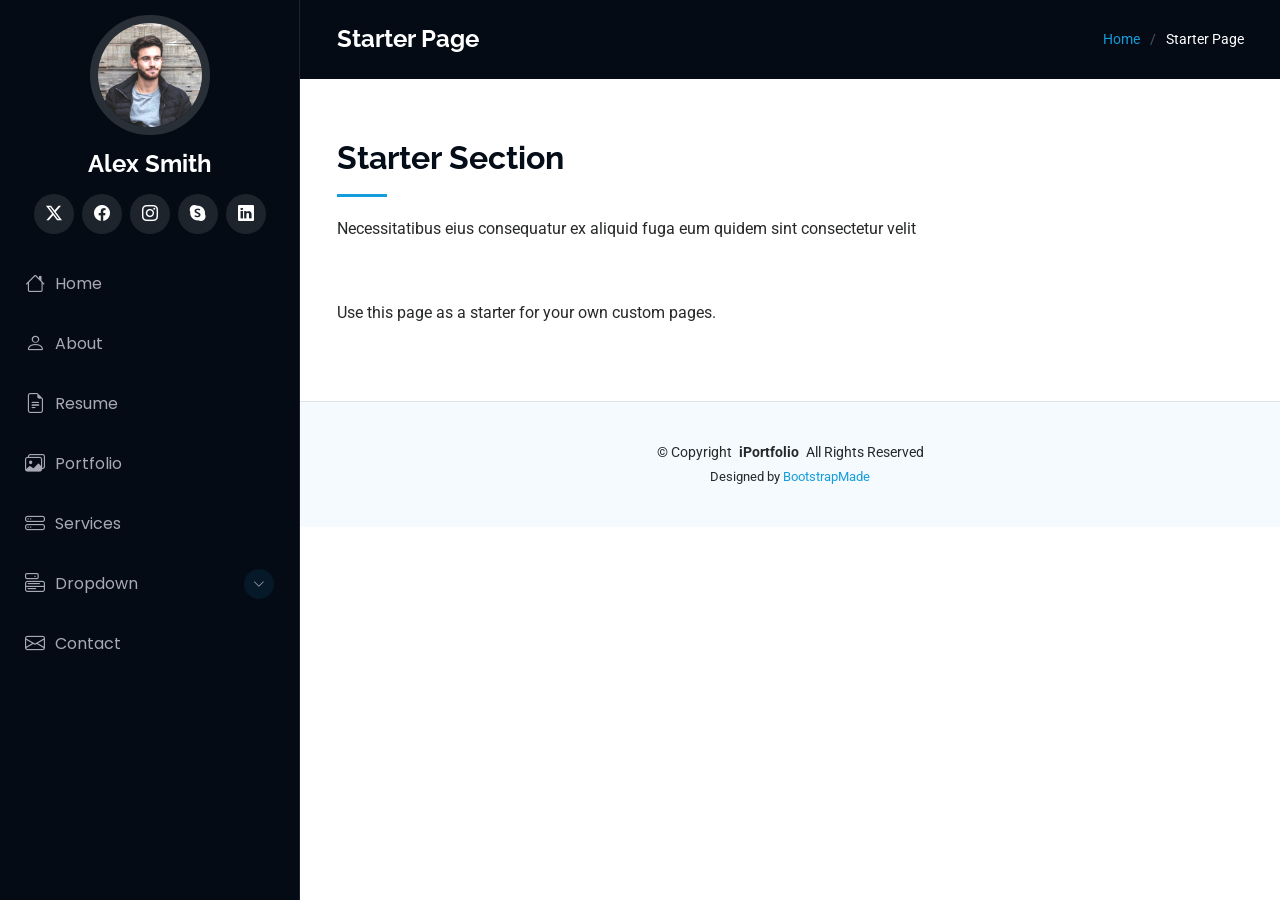
<file: starter-page.html>
<!DOCTYPE html>
<html lang="en">

<head>
  <meta charset="utf-8">
  <meta content="width=device-width, initial-scale=1.0" name="viewport">
  <title>Starter Page - iPortfolio Bootstrap Template</title>
  <meta content="" name="description">
  <meta content="" name="keywords">

  <!-- Favicons -->
  <link href="assets/img/favicon.png" rel="icon">
  <link href="assets/img/apple-touch-icon.png" rel="apple-touch-icon">

  <!-- Fonts -->
  <link href="https://fonts.googleapis.com" rel="preconnect">
  <link href="https://fonts.gstatic.com" rel="preconnect" crossorigin>
  <link href="https://fonts.googleapis.com/css2?family=Roboto:ital,wght@0,100;0,300;0,400;0,500;0,700;0,900;1,100;1,300;1,400;1,500;1,700;1,900&family=Poppins:ital,wght@0,100;0,200;0,300;0,400;0,500;0,600;0,700;0,800;0,900;1,100;1,200;1,300;1,400;1,500;1,600;1,700;1,800;1,900&family=Raleway:ital,wght@0,100;0,200;0,300;0,400;0,500;0,600;0,700;0,800;0,900;1,100;1,200;1,300;1,400;1,500;1,600;1,700;1,800;1,900&display=swap" rel="stylesheet">

  <!-- Vendor CSS Files -->
  <link href="assets/vendor/bootstrap/css/bootstrap.min.css" rel="stylesheet">
  <link href="assets/vendor/bootstrap-icons/bootstrap-icons.css" rel="stylesheet">
  <link href="assets/vendor/aos/aos.css" rel="stylesheet">
  <link href="assets/vendor/glightbox/css/glightbox.min.css" rel="stylesheet">
  <link href="assets/vendor/swiper/swiper-bundle.min.css" rel="stylesheet">

  <!-- Main CSS File -->
  <link href="assets/css/main.css" rel="stylesheet">

  <!-- =======================================================
  * Template Name: iPortfolio
  * Template URL: https://bootstrapmade.com/iportfolio-bootstrap-portfolio-websites-template/
  * Updated: Jun 29 2024 with Bootstrap v5.3.3
  * Author: BootstrapMade.com
  * License: https://bootstrapmade.com/license/
  ======================================================== -->
</head>

<body class="starter-page-page">

  <header id="header" class="header dark-background d-flex flex-column">
    <i class="header-toggle d-xl-none bi bi-list"></i>

    <div class="profile-img">
      <img src="assets/img/my-profile-img.jpg" alt="" class="img-fluid rounded-circle">
    </div>

    <a href="index.html" class="logo d-flex align-items-center justify-content-center">
      <!-- Uncomment the line below if you also wish to use an image logo -->
      <!-- <img src="assets/img/logo.png" alt=""> -->
      <h1 class="sitename">Alex Smith</h1>
    </a>

    <div class="social-links text-center">
      <a href="#" class="twitter"><i class="bi bi-twitter-x"></i></a>
      <a href="#" class="facebook"><i class="bi bi-facebook"></i></a>
      <a href="#" class="instagram"><i class="bi bi-instagram"></i></a>
      <a href="#" class="google-plus"><i class="bi bi-skype"></i></a>
      <a href="#" class="linkedin"><i class="bi bi-linkedin"></i></a>
    </div>

    <nav id="navmenu" class="navmenu">
      <ul>
        <li><a href="#hero"><i class="bi bi-house navicon"></i>Home</a></li>
        <li><a href="#about"><i class="bi bi-person navicon"></i> About</a></li>
        <li><a href="#resume"><i class="bi bi-file-earmark-text navicon"></i> Resume</a></li>
        <li><a href="#portfolio"><i class="bi bi-images navicon"></i> Portfolio</a></li>
        <li><a href="#services"><i class="bi bi-hdd-stack navicon"></i> Services</a></li>
        <li class="dropdown"><a href="#"><i class="bi bi-menu-button navicon"></i> <span>Dropdown</span> <i class="bi bi-chevron-down toggle-dropdown"></i></a>
          <ul>
            <li><a href="#">Dropdown 1</a></li>
            <li class="dropdown"><a href="#"><span>Deep Dropdown</span> <i class="bi bi-chevron-down toggle-dropdown"></i></a>
              <ul>
                <li><a href="#">Deep Dropdown 1</a></li>
                <li><a href="#">Deep Dropdown 2</a></li>
                <li><a href="#">Deep Dropdown 3</a></li>
                <li><a href="#">Deep Dropdown 4</a></li>
                <li><a href="#">Deep Dropdown 5</a></li>
              </ul>
            </li>
            <li><a href="#">Dropdown 2</a></li>
            <li><a href="#">Dropdown 3</a></li>
            <li><a href="#">Dropdown 4</a></li>
          </ul>
        </li>
        <li><a href="#contact"><i class="bi bi-envelope navicon"></i> Contact</a></li>
      </ul>
    </nav>

  </header>

  <main class="main">

    <!-- Page Title -->
    <div class="page-title dark-background">
      <div class="container d-lg-flex justify-content-between align-items-center">
        <h1 class="mb-2 mb-lg-0">Starter Page</h1>
        <nav class="breadcrumbs">
          <ol>
            <li><a href="index.html">Home</a></li>
            <li class="current">Starter Page</li>
          </ol>
        </nav>
      </div>
    </div><!-- End Page Title -->

    <!-- Starter Section Section -->
    <section id="starter-section" class="starter-section section">

      <!-- Section Title -->
      <div class="container section-title" data-aos="fade-up">
        <h2>Starter Section</h2>
        <p>Necessitatibus eius consequatur ex aliquid fuga eum quidem sint consectetur velit</p>
      </div><!-- End Section Title -->

      <div class="container" data-aos="fade-up">
        <p>Use this page as a starter for your own custom pages.</p>
      </div>

    </section><!-- /Starter Section Section -->

  </main>

  <footer id="footer" class="footer position-relative light-background">

    <div class="container">
      <div class="copyright text-center ">
        <p>© <span>Copyright</span> <strong class="px-1 sitename">iPortfolio</strong> <span>All Rights Reserved</span></p>
      </div>
      <div class="credits">
        <!-- All the links in the footer should remain intact. -->
        <!-- You can delete the links only if you've purchased the pro version. -->
        <!-- Licensing information: https://bootstrapmade.com/license/ -->
        <!-- Purchase the pro version with working PHP/AJAX contact form: [buy-url] -->
        Designed by <a href="https://bootstrapmade.com/">BootstrapMade</a>
      </div>
    </div>

  </footer>

  <!-- Scroll Top -->
  <a href="#" id="scroll-top" class="scroll-top d-flex align-items-center justify-content-center"><i class="bi bi-arrow-up-short"></i></a>

  <!-- Preloader -->
  <div id="preloader"></div>

  <!-- Vendor JS Files -->
  <script src="assets/vendor/bootstrap/js/bootstrap.bundle.min.js"></script>
  <script src="assets/vendor/php-email-form/validate.js"></script>
  <script src="assets/vendor/aos/aos.js"></script>
  <script src="assets/vendor/typed.js/typed.umd.js"></script>
  <script src="assets/vendor/purecounter/purecounter_vanilla.js"></script>
  <script src="assets/vendor/waypoints/noframework.waypoints.js"></script>
  <script src="assets/vendor/glightbox/js/glightbox.min.js"></script>
  <script src="assets/vendor/imagesloaded/imagesloaded.pkgd.min.js"></script>
  <script src="assets/vendor/isotope-layout/isotope.pkgd.min.js"></script>
  <script src="assets/vendor/swiper/swiper-bundle.min.js"></script>

  <!-- Main JS File -->
  <script src="assets/js/main.js"></script>

</body>

</html>
</file>
<file: assets/css/main.css>
/* /**
* Template Name: iPortfolio
* Template URL: https://bootstrapmade.com/iportfolio-bootstrap-portfolio-websites-template/
* Updated: Jun 29 2024 with Bootstrap v5.3.3
* Author: BootstrapMade.com
* License: https://bootstrapmade.com/license/
*/

/*--------------------------------------------------------------
# Font & Color Variables
# Help: https://bootstrapmade.com/color-system/
--------------------------------------------------------------*/
/* Fonts */
:root {
  --default-font: "Roboto",  system-ui, -apple-system, "Segoe UI", Roboto, "Helvetica Neue", Arial, "Noto Sans", "Liberation Sans", sans-serif, "Apple Color Emoji", "Segoe UI Emoji", "Segoe UI Symbol", "Noto Color Emoji";
  --heading-font: "Raleway",  sans-serif;
  --nav-font: "Poppins",  sans-serif;
}

/* Global Colors - The following color variables are used throughout the website. Updating them here will change the color scheme of the entire website */
:root { 
  --background-color: #ffffff; /* Background color for the entire website, including individual sections */
  --default-color: #272829; /* Default color used for the majority of the text content across the entire website */
  --heading-color: #050d18; /* Color for headings, subheadings and title throughout the website */
  --accent-color: #149ddd; /* Accent color that represents your brand on the website. It's used for buttons, links, and other elements that need to stand out */
  --surface-color: #ffffff; /* The surface color is used as a background of boxed elements within sections, such as cards, icon boxes, or other elements that require a visual separation from the global background. */
  --contrast-color: #ffffff; /* Contrast color for text, ensuring readability against backgrounds of accent, heading, or default colors. */
}

/* Nav Menu Colors - The following color variables are used specifically for the navigation menu. They are separate from the global colors to allow for more customization options */
:root {
  --nav-color: #a8a9b4;  /* The default color of the main navmenu links */
  --nav-hover-color: #ffffff; /* Applied to main navmenu links when they are hovered over or active */
  --nav-mobile-background-color: #040b14; /* Used as the background color for mobile navigation menu */
  --nav-dropdown-background-color: #040b14; /* Used as the background color for dropdown items that appear when hovering over primary navigation items */
  --nav-dropdown-color: #a8a9b4; /* Used for navigation links of the dropdown items in the navigation menu. */
  --nav-dropdown-hover-color: #ffffff; /* Similar to --nav-hover-color, this color is applied to dropdown navigation links when they are hovered over. */
}

/* Color Presets - These classes override global colors when applied to any section or element, providing reuse of the sam color scheme. */

.light-background {
  --background-color: #f4fafd;
  --surface-color: #ffffff;
}

.dark-background {
  --background-color: #040b14;
  --default-color: #ffffff;
  --heading-color: #ffffff;
  --surface-color: #151f2b;
  --contrast-color: #ffffff;
}

/* Smooth scroll */
:root {
  scroll-behavior: smooth;
}

/*--------------------------------------------------------------
# General Styling & Shared Classes
--------------------------------------------------------------*/
body {
  color: var(--default-color);
  background-color: var(--background-color);
  font-family: var(--default-font);
}

a {
  color: var(--accent-color);
  text-decoration: none;
  transition: 0.3s;
}

a:hover {
  color: color-mix(in srgb, var(--accent-color), transparent 25%);
  text-decoration: none;
}

h1,
h2,
h3,
h4,
h5,
h6 {
  color: var(--heading-color);
  font-family: var(--heading-font);
}

/* PHP Email Form Messages
------------------------------*/
.php-email-form .error-message {
  display: none;
  background: #df1529;
  color: #ffffff;
  text-align: left;
  padding: 15px;
  margin-bottom: 24px;
  font-weight: 600;
}

.php-email-form .sent-message {
  display: none;
  color: #ffffff;
  background: #059652;
  text-align: center;
  padding: 15px;
  margin-bottom: 24px;
  font-weight: 600;
}

.php-email-form .loading {
  display: none;
  background: var(--surface-color);
  text-align: center;
  padding: 15px;
  margin-bottom: 24px;
}

.php-email-form .loading:before {
  content: "";
  display: inline-block;
  border-radius: 50%;
  width: 24px;
  height: 24px;
  margin: 0 10px -6px 0;
  border: 3px solid var(--accent-color);
  border-top-color: var(--surface-color);
  animation: php-email-form-loading 1s linear infinite;
}

@keyframes php-email-form-loading {
  0% {
    transform: rotate(0deg);
  }

  100% {
    transform: rotate(360deg);
  }
}

/*--------------------------------------------------------------
# Global Header
--------------------------------------------------------------*/
.header {
  color: var(--default-color);
  background-color: var(--background-color);
  position: fixed;
  top: 0;
  left: 0;
  bottom: 0;
  padding: 0 15px;
  width: 300px;
  transition: all ease-in-out 0.3s;
  overflow-y: auto;
  z-index: 997;
  border-right: 1px solid color-mix(in srgb, var(--default-color), transparent 90%);
}

.header .profile-img img {
  margin: 15px auto;
  display: block;
  width: 120px;
  border: 8px solid color-mix(in srgb, var(--default-color), transparent 85%);
}

.header .logo {
  line-height: 1;
  margin-bottom: 15px;
}

.header .logo img {
  max-height: 32px;
  margin-right: 8px;
}

.header .logo h1 {
  font-size: 24px;
  margin: 0;
  font-weight: 700;
  color: var(--heading-color);
}

.header .social-links {
  margin: 0 0 20px 0;
}

.header .social-links a {
  font-size: 16px;
  display: inline-flex;
  align-items: center;
  justify-content: center;
  background: color-mix(in srgb, var(--default-color), transparent 90%);
  color: var(--default-color);
  margin: 0 2px;
  border-radius: 50%;
  text-align: center;
  width: 40px;
  height: 40px;
  transition: 0.3s;
}

.header .social-links a:hover {
  color: var(--contrast-color);
  background: var(--accent-color);
}

@media (min-width: 1200px) {

  .header~main,
  .header~#footer {
    margin-left: 300px;
  }
}

@media (max-width: 1199px) {
  .header {
    left: -100%;
  }
}

.header.header-show {
  left: 0;
}

.header .header-toggle {
  color: var(--contrast-color);
  background-color: var(--accent-color);
  font-size: 22px;
  display: flex;
  align-items: center;
  justify-content: center;
  width: 40px;
  height: 40px;
  border-radius: 50%;
  cursor: pointer;
  position: fixed;
  top: 15px;
  right: 15px;
  z-index: 9999;
  transition: background-color 0.3s;
}

.header .header-toggle:hover {
  color: var(--contrast-color);
  background-color: color-mix(in srgb, var(--accent-color) 90%, white 15%);
}

/*--------------------------------------------------------------
# Navigation Menu
--------------------------------------------------------------*/
.mobile-nav-toggle {
  display: none;
}

.navmenu {
  padding: 0;
  z-index: 9997;
}

.navmenu ul {
  list-style: none;
  padding: 0 0 20px 0;
  margin: 0;
}

.navmenu a,
.navmenu a:focus {
  color: var(--nav-color);
  padding: 15px 10px;
  font-family: var(--nav-font);
  font-size: 16px;
  font-weight: 400;
  display: flex;
  align-items: center;
  white-space: nowrap;
  transition: 0.3s;
  width: 100%;
}

.navmenu a .navicon,
.navmenu a:focus .navicon {
  font-size: 20px;
  margin-right: 10px;
}

.navmenu a .toggle-dropdown,
.navmenu a:focus .toggle-dropdown {
  font-size: 12px;
  line-height: 0;
  margin-left: auto;
  width: 30px;
  height: 30px;
  display: flex;
  align-items: center;
  justify-content: center;
  border-radius: 50%;
  transition: 0.3s;
  flex-shrink: 0;
  background-color: color-mix(in srgb, var(--accent-color), transparent 90%);
}

.navmenu a .toggle-dropdown:hover,
.navmenu a:focus .toggle-dropdown:hover {
  background-color: var(--accent-color);
  color: var(--contrast-color);
}

.navmenu a:hover,
.navmenu .active,
.navmenu .active:focus {
  color: var(--nav-hover-color);
}

.navmenu a:hover .navicon,
.navmenu .active .navicon,
.navmenu .active:focus .navicon {
  color: var(--accent-color);
}

.navmenu .active .toggle-dropdown,
.navmenu .active:focus .toggle-dropdown {
  background-color: var(--accent-color);
  color: var(--contrast-color);
  transform: rotate(180deg);
}

.navmenu .dropdown {
  display: block;
}

.navmenu .dropdown a,
.navmenu .dropdown a:focus {
  color: --nav-dropdown-color;
}

.navmenu .dropdown a:hover,
.navmenu .dropdown .active,
.navmenu .dropdown .active:focus {
  color: var(--nav-dropdown-hover-color);
}

.navmenu .dropdown ul {
  position: static;
  display: none;
  z-index: 99;
  padding: 5px 10px;
  margin: 5px 10px;
  background-color: var(--nav-dropdown-background-color);
  border: 1px solid color-mix(in srgb, var(--default-color), transparent 90%);
  box-shadow: none;
  transition: all 0.5s ease-in-out;
}

.navmenu .dropdown ul ul {
  background-color: rgba(33, 37, 41, 0.1);
}

.navmenu .dropdown>.dropdown-active {
  display: block;
  background-color: rgba(33, 37, 41, 0.03);
}

/*--------------------------------------------------------------
# Global Footer
--------------------------------------------------------------*/
.footer {
  color: var(--default-color);
  background-color: var(--background-color);
  font-size: 14px;
  padding: 40px 0;
  position: relative;
  border-top: 1px solid color-mix(in srgb, var(--default-color), transparent 90%);
}

.footer .copyright p {
  margin-bottom: 0;
}

.footer .credits {
  margin-top: 4px;
  font-size: 13px;
  text-align: center;
}

/*--------------------------------------------------------------
# Preloader
--------------------------------------------------------------*/
#preloader {
  position: fixed;
  inset: 0;
  z-index: 999999;
  overflow: hidden;
  background: var(--background-color);
  transition: all 0.6s ease-out;
}

#preloader:before {
  content: "";
  position: fixed;
  top: calc(50% - 30px);
  left: calc(50% - 30px);
  border: 6px solid #ffffff;
  border-color: var(--accent-color) transparent var(--accent-color) transparent;
  border-radius: 50%;
  width: 60px;
  height: 60px;
  animation: animate-preloader 1.5s linear infinite;
}

@keyframes animate-preloader {
  0% {
    transform: rotate(0deg);
  }

  100% {
    transform: rotate(360deg);
  }
}

/*--------------------------------------------------------------
# Scroll Top Button
--------------------------------------------------------------*/
.scroll-top {
  position: fixed;
  visibility: hidden;
  opacity: 0;
  right: 15px;
  bottom: -15px;
  z-index: 99999;
  background-color: var(--accent-color);
  width: 44px;
  height: 44px;
  border-radius: 50px;
  transition: all 0.4s;
}

.scroll-top i {
  font-size: 24px;
  color: var(--contrast-color);
  line-height: 0;
}

.scroll-top:hover {
  background-color: color-mix(in srgb, var(--accent-color), transparent 20%);
  color: var(--contrast-color);
}

.scroll-top.active {
  visibility: visible;
  opacity: 1;
  bottom: 15px;
}

/*--------------------------------------------------------------
# Disable aos animation delay on mobile devices
--------------------------------------------------------------*/
@media screen and (max-width: 768px) {
  [data-aos-delay] {
    transition-delay: 0 !important;
  }
}

/*--------------------------------------------------------------
# Global Page Titles & Breadcrumbs
--------------------------------------------------------------*/
.page-title {
  color: var(--default-color);
  background-color: var(--background-color);
  padding: 25px 0;
  position: relative;
}

.page-title h1 {
  font-size: 24px;
  font-weight: 700;
}

.page-title .breadcrumbs ol {
  display: flex;
  flex-wrap: wrap;
  list-style: none;
  padding: 0;
  margin: 0;
  font-size: 14px;
  font-weight: 400;
}

.page-title .breadcrumbs ol li+li {
  padding-left: 10px;
}

.page-title .breadcrumbs ol li+li::before {
  content: "/";
  display: inline-block;
  padding-right: 10px;
  color: color-mix(in srgb, var(--default-color), transparent 70%);
}

/*--------------------------------------------------------------
# Global Sections
--------------------------------------------------------------*/
section,
.section {
  color: var(--default-color);
  background-color: var(--background-color);
  padding: 60px 0;
  overflow: clip;
}

/*--------------------------------------------------------------
# Global Section Titles
--------------------------------------------------------------*/
.section-title {
  padding-bottom: 60px;
  position: relative;
}

.section-title h2 {
  font-size: 32px;
  font-weight: 700;
  margin-bottom: 20px;
  padding-bottom: 20px;
  position: relative;
}

.section-title h2:after {
  content: "";
  position: absolute;
  display: block;
  width: 50px;
  height: 3px;
  background: var(--accent-color);
  left: 0;
  bottom: 0;
}

.section-title p {
  margin-bottom: 0;
}

/*--------------------------------------------------------------
# Hero Section
--------------------------------------------------------------*/
.hero {
  width: 100%;
  min-height: 100vh;
  position: relative;
  padding: 80px 0;
  display: flex;
  align-items: center;
  justify-content: center;
}

.hero img {
  position: absolute;
  inset: 0;
  display: block;
  width: 100%;
  height: 100%;
  object-fit: cover;
  z-index: 1;
}

.hero:before {
  content: "";
  background: color-mix(in srgb, var(--background-color), transparent 70%);
  position: absolute;
  inset: 0;
  z-index: 2;
}

.hero .container {
  position: relative;
  z-index: 3;
}

.hero h2 {
  margin: 0;
  font-size: 64px;
  font-weight: 700;
}

.hero p {
  margin: 5px 0 0 0;
  font-size: 26px;
}

.hero p span {
  letter-spacing: 1px;
  border-bottom: 2px solid var(--accent-color);
}

.hero .social-links {
  margin-top: 25px;
}

.hero .social-links a {
  font-size: 24px;
  display: inline-block;
  color: color-mix(in srgb, var(--default-color), transparent 50%);
  line-height: 1;
  margin-right: 20px;
  transition: 0.3s;
}

.hero .social-links a:hover {
  color: var(--accent-color);
}

@media (max-width: 768px) {
  .hero h2 {
    font-size: 32px;
  }

  .hero p {
    font-size: 20px;
  }
}

/*--------------------------------------------------------------
# About Section
--------------------------------------------------------------*/
.about .content h2 {
  font-weight: 700;
  font-size: 24px;
}

.about .content ul {
  list-style: none;
  padding: 0;
}

.about .content ul li {
  margin-bottom: 20px;
  display: flex;
  align-items: center;
}

.about .content ul strong {
  margin-right: 10px;
}

.about .content ul i {
  font-size: 16px;
  margin-right: 5px;
  color: var(--accent-color);
  line-height: 0;
}

/*--------------------------------------------------------------
# Stats Section
--------------------------------------------------------------*/
.stats .stats-item {
  padding: 30px;
  width: 100%;
}

.stats .stats-item i {
  color: var(--accent-color);
  display: block;
  font-size: 44px;
  float: left;
  line-height: 0;
}

.stats .stats-item .purecounter {
  color: var(--heading-color);
  font-size: 48px;
  line-height: 40px;
  display: block;
  font-weight: 700;
  margin-left: 60px;
}

.stats .stats-item p {
  color: color-mix(in srgb, var(--default-color), transparent 40%);
  padding: 15px 0 0 0;
  margin: 0 0 0 60px;
  font-family: var(--heading-font);
  font-size: 14px;
}

/*--------------------------------------------------------------
# Skills Section
--------------------------------------------------------------*/
.skills .progress {
  height: 60px;
  display: block;
  background: none;
  border-radius: 0;
}

.skills .progress .skill {
  color: var(--heading-color);
  padding: 0;
  margin: 0 0 6px 0;
  text-transform: uppercase;
  display: block;
  font-weight: 600;
  font-family: var(--heading-font);
}

.skills .progress .skill .val {
  float: right;
  font-style: normal;
}

.skills .progress-bar-wrap {
  background: color-mix(in srgb, var(--default-color), transparent 90%);
  height: 10px;
}

.skills .progress-bar {
  width: 1px;
  height: 10px;
  transition: 0.9s;
  background-color: var(--accent-color);
}

/*--------------------------------------------------------------
# Resume Section
--------------------------------------------------------------*/
.resume .resume-title {
  color: var(--heading-color);
  font-size: 26px;
  font-weight: 700;
  margin-top: 20px;
  margin-bottom: 20px;
}

.resume .resume-item {
  padding: 0 0 20px 20px;
  margin-top: -2px;
  border-left: 2px solid var(--accent-color);
  position: relative;
}

.resume .resume-item h4 {
  line-height: 18px;
  font-size: 18px;
  font-weight: 600;
  text-transform: uppercase;
  color: color-mix(in srgb, var(--default-color), transparent 20%);
  margin-bottom: 10px;
}

.resume .resume-item h5 {
  font-size: 16px;
  padding: 5px 15px;
  display: inline-block;
  font-weight: 600;
  margin-bottom: 10px;
}

.resume .resume-item ul {
  padding-left: 20px;
}

.resume .resume-item ul li {
  padding-bottom: 10px;
}

.resume .resume-item:last-child {
  padding-bottom: 0;
}

.resume .resume-item::before {
  content: "";
  position: absolute;
  width: 16px;
  height: 16px;
  border-radius: 50px;
  left: -9px;
  top: 0;
  background: var(--background-color);
  border: 2px solid var(--accent-color);
}

/*--------------------------------------------------------------
# Portfolio Section
--------------------------------------------------------------*/
.portfolio .portfolio-filters {
  padding: 0;
  margin: 0 auto 20px auto;
  list-style: none;
  text-align: center;
}

.portfolio .portfolio-filters li {
  cursor: pointer;
  display: inline-block;
  padding: 0;
  font-size: 14px;
  font-weight: 400;
  margin: 0 10px;
  line-height: 1;
  text-transform: uppercase;
  margin-bottom: 10px;
  transition: all 0.3s ease-in-out;
}

.portfolio .portfolio-filters li:hover,
.portfolio .portfolio-filters li.filter-active {
  color: var(--accent-color);
}

.portfolio .portfolio-filters li:first-child {
  margin-left: 0;
}

.portfolio .portfolio-filters li:last-child {
  margin-right: 0;
}

@media (max-width: 575px) {
  .portfolio .portfolio-filters li {
    font-size: 14px;
    margin: 0 5px;
  }
}

.portfolio .portfolio-content {
  position: relative;
  overflow: hidden;
}

.portfolio .portfolio-content img {
  transition: 0.3s;
}

.portfolio .portfolio-content .portfolio-info {
  opacity: 0;
  position: absolute;
  inset: 0;
  z-index: 3;
  transition: all ease-in-out 0.3s;
  background: rgba(0, 0, 0, 0.6);
  padding: 15px;
}

.portfolio .portfolio-content .portfolio-info h4 {
  font-size: 14px;
  padding: 5px 10px;
  font-weight: 400;
  color: #ffffff;
  display: inline-block;
  background-color: var(--accent-color);
}

.portfolio .portfolio-content .portfolio-info p {
  position: absolute;
  bottom: 10px;
  text-align: center;
  display: inline-block;
  left: 0;
  right: 0;
  font-size: 16px;
  font-weight: 600;
  color: rgba(255, 255, 255, 0.8);
}

.portfolio .portfolio-content .portfolio-info .preview-link,
.portfolio .portfolio-content .portfolio-info .details-link {
  position: absolute;
  left: calc(50% - 40px);
  font-size: 26px;
  top: calc(50% - 14px);
  color: #fff;
  transition: 0.3s;
  line-height: 1.2;
}

.portfolio .portfolio-content .portfolio-info .preview-link:hover,
.portfolio .portfolio-content .portfolio-info .details-link:hover {
  color: var(--accent-color);
}

.portfolio .portfolio-content .portfolio-info .details-link {
  left: 50%;
  font-size: 34px;
  line-height: 0;
}

.portfolio .portfolio-content:hover .portfolio-info {
  opacity: 1;
}

.portfolio .portfolio-content:hover img {
  transform: scale(1.1);
}

/*--------------------------------------------------------------
# Services Section
--------------------------------------------------------------*/
.services .service-item {
  position: relative;
}

.services .service-item .icon {
  background: var(--accent-color);
  display: flex;
  align-items: center;
  justify-content: center;
  width: 54px;
  height: 54px;
  border-radius: 50%;
  transition: 0.5s;
  border: 1px solid var(--accent-color);
  margin-right: 20px;
}

.services .service-item .icon i {
  color: var(--contrast-color);
  font-size: 24px;
  line-height: 0;
}

.services .service-item:hover .icon {
  background: var(--surface-color);
}

.services .service-item:hover .icon i {
  color: var(--accent-color);
}

.services .service-item .title {
  font-weight: 700;
  margin-bottom: 15px;
  font-size: 18px;
}

.services .service-item .title a {
  color: var(--heading-color);
}

.services .service-item .title a:hover {
  color: var(--accent-color);
}

.services .service-item .description {
  line-height: 24px;
  font-size: 14px;
}

/*--------------------------------------------------------------
# Testimonials Section
--------------------------------------------------------------*/
.testimonials .testimonials-carousel,
.testimonials .testimonials-slider {
  overflow: hidden;
}

.testimonials .testimonial-item {
  box-sizing: content-box;
  text-align: center;
  min-height: 320px;
}

.testimonials .testimonial-item .testimonial-img {
  width: 90px;
  border-radius: 50%;
  margin: 0 auto;
}

.testimonials .testimonial-item h3 {
  font-size: 18px;
  font-weight: bold;
  margin: 10px 0 5px 0;
}

.testimonials .testimonial-item h4 {
  font-size: 14px;
  color: color-mix(in srgb, var(--default-color), transparent 20%);
  margin: 0;
}

.testimonials .testimonial-item .quote-icon-left,
.testimonials .testimonial-item .quote-icon-right {
  color: color-mix(in srgb, var(--accent-color), transparent 40%);
  font-size: 26px;
  line-height: 0;
}

.testimonials .testimonial-item .quote-icon-left {
  display: inline-block;
  left: -5px;
  position: relative;
}

.testimonials .testimonial-item .quote-icon-right {
  display: inline-block;
  right: -5px;
  position: relative;
  top: 10px;
  transform: scale(-1, -1);
}

.testimonials .testimonial-item p {
  font-style: italic;
  margin: 0 15px 15px 15px;
  padding: 20px;
  background-color: var(--surface-color);
  position: relative;
  margin-bottom: 35px;
  border-radius: 6px;
  box-shadow: 0px 2px 15px rgba(0, 0, 0, 0.1);
}

.testimonials .testimonial-item p::after {
  content: "";
  width: 0;
  height: 0;
  border-top: 20px solid var(--surface-color);
  border-right: 20px solid transparent;
  border-left: 20px solid transparent;
  position: absolute;
  bottom: -20px;
  left: calc(50% - 20px);
}

.testimonials .swiper-wrapper {
  height: auto;
}

.testimonials .swiper-pagination {
  margin-top: 40px;
  position: relative;
}

.testimonials .swiper-pagination .swiper-pagination-bullet {
  width: 12px;
  height: 12px;
  background-color: var(--background-color);
  opacity: 1;
  border: 1px solid var(--accent-color);
}

.testimonials .swiper-pagination .swiper-pagination-bullet-active {
  background-color: var(--accent-color);
}

/*--------------------------------------------------------------
# Contact Section
--------------------------------------------------------------*/
.contact .info-wrap {
  background-color: var(--surface-color);
  box-shadow: 0px 0px 20px rgba(0, 0, 0, 0.1);
  padding: 30px;
}

@media (max-width: 575px) {
  .contact .info-wrap {
    padding: 20px;
  }
}

.contact .info-item {
  margin-bottom: 40px;
}

.contact .info-item i {
  font-size: 20px;
  color: var(--accent-color);
  background: color-mix(in srgb, var(--accent-color), transparent 92%);
  width: 44px;
  height: 44px;
  display: flex;
  justify-content: center;
  align-items: center;
  border-radius: 50px;
  transition: all 0.3s ease-in-out;
  margin-right: 15px;
}

.contact .info-item h3 {
  padding: 0;
  font-size: 18px;
  font-weight: 700;
  margin-bottom: 5px;
}

.contact .info-item p {
  padding: 0;
  margin-bottom: 0;
  font-size: 14px;
}

.contact .info-item:hover i {
  background: var(--accent-color);
  color: var(--contrast-color);
}

.contact .php-email-form {
  background-color: var(--surface-color);
  height: 100%;
  padding: 30px;
  box-shadow: 0px 0px 20px rgba(0, 0, 0, 0.1);
}

@media (max-width: 575px) {
  .contact .php-email-form {
    padding: 20px;
  }
}

.contact .php-email-form input[type=text],
.contact .php-email-form input[type=email],
.contact .php-email-form textarea {
  font-size: 14px;
  padding: 10px 15px;
  box-shadow: none;
  border-radius: 0;
  color: var(--default-color);
  background-color: var(--surface-color);
  border-color: color-mix(in srgb, var(--default-color), transparent 80%);
}

.contact .php-email-form input[type=text]:focus,
.contact .php-email-form input[type=email]:focus,
.contact .php-email-form textarea:focus {
  border-color: var(--accent-color);
}

.contact .php-email-form input[type=text]::placeholder,
.contact .php-email-form input[type=email]::placeholder,
.contact .php-email-form textarea::placeholder {
  color: color-mix(in srgb, var(--default-color), transparent 70%);
}

.contact .php-email-form button[type=submit] {
  color: var(--contrast-color);
  background: var(--accent-color);
  border: 0;
  padding: 10px 30px;
  transition: 0.4s;
  border-radius: 50px;
}

.contact .php-email-form button[type=submit]:hover {
  background: color-mix(in srgb, var(--accent-color), transparent 25%);
}

/*--------------------------------------------------------------
# Portfolio Details Section
--------------------------------------------------------------*/
.portfolio-details .portfolio-details-slider img {
  width: 100%;
}

.portfolio-details .portfolio-details-slider .swiper-pagination {
  margin-top: 20px;
  position: relative;
}

.portfolio-details .portfolio-details-slider .swiper-pagination .swiper-pagination-bullet {
  width: 12px;
  height: 12px;
  background-color: color-mix(in srgb, var(--default-color), transparent 85%);
  opacity: 1;
}

.portfolio-details .portfolio-details-slider .swiper-pagination .swiper-pagination-bullet-active {
  background-color: var(--accent-color);
}

.portfolio-details .portfolio-info {
  padding: 30px;
  box-shadow: 0px 0 30px rgba(0, 0, 0, 0.1);
}

.portfolio-details .portfolio-info h3 {
  font-size: 22px;
  font-weight: 700;
  margin-bottom: 20px;
  padding-bottom: 20px;
  border-bottom: 1px solid color-mix(in srgb, var(--default-color), transparent 85%);
}

.portfolio-details .portfolio-info ul {
  list-style: none;
  padding: 0;
  font-size: 15px;
}

.portfolio-details .portfolio-info ul li+li {
  margin-top: 10px;
}

.portfolio-details .portfolio-description {
  padding-top: 30px;
}

.portfolio-details .portfolio-description h2 {
  font-size: 26px;
  font-weight: 700;
  margin-bottom: 20px;
}

.portfolio-details .portfolio-description p {
  padding: 0;
  color: color-mix(in srgb, var(--default-color), transparent 30%);
}

/*--------------------------------------------------------------
# Service Details Section
--------------------------------------------------------------*/
.service-details .services-list {
  padding: 10px 30px;
  border: 1px solid color-mix(in srgb, var(--default-color), transparent 90%);
  margin-bottom: 20px;
}

.service-details .services-list a {
  display: block;
  line-height: 1;
  padding: 8px 0 8px 15px;
  border-left: 3px solid color-mix(in srgb, var(--default-color), transparent 70%);
  margin: 20px 0;
  color: color-mix(in srgb, var(--default-color), transparent 20%);
  transition: 0.3s;
}

.service-details .services-list a.active {
  color: var(--heading-color);
  font-weight: 700;
  border-color: var(--accent-color);
}

.service-details .services-list a:hover {
  border-color: var(--accent-color);
}

.service-details .services-img {
  margin-bottom: 20px;
}

.service-details h3 {
  font-size: 26px;
  font-weight: 700;
}

.service-details h4 {
  font-size: 20px;
  font-weight: 700;
}

.service-details p {
  font-size: 15px;
}

.service-details ul {
  list-style: none;
  padding: 0;
  font-size: 15px;
}

.service-details ul li {
  padding: 5px 0;
  display: flex;
  align-items: center;
}

.service-details ul i {
  font-size: 20px;
  margin-right: 8px;
  color: var(--accent-color);
}

/*--------------------------------------------------------------
# Starter Section Section
--------------------------------------------------------------*/
/* .starter-section {
  Add your styles here
} */

.container {
  width: 95%;
  /* height: 50px; */
  overflow: hidden;
  border-radius: 10px;
  margin: 0 auto;
}

.fit-image {
  width: 100%;
  height: 100%;
  object-fit: cover;
  object-position: center;
  display: block;
}

/* .hero .profile-img {
  width: 100px;
  height: 100px;
  border-radius: 50%;
  overflow: hidden;
  margin: 40px auto 0;
  border: 8px solid rgba(255, 255, 255, 0.2);
  box-shadow: 0 15px 35px rgba(0, 0, 0, 0.4);
} */

/* .hero .profile-img img {
  width: 100%;
  height: 100%;
  object-fit: cover;        
  object-position:center top ; 
} */
</file>
<file: iPortfolio/assets/css/main.css>
/* /**
* Template Name: iPortfolio
* Template URL: https://bootstrapmade.com/iportfolio-bootstrap-portfolio-websites-template/
* Updated: Jun 29 2024 with Bootstrap v5.3.3
* Author: BootstrapMade.com
* License: https://bootstrapmade.com/license/
*/

/*--------------------------------------------------------------
# Font & Color Variables
# Help: https://bootstrapmade.com/color-system/
--------------------------------------------------------------*/
/* Fonts */
:root {
  --default-font: "Roboto",  system-ui, -apple-system, "Segoe UI", Roboto, "Helvetica Neue", Arial, "Noto Sans", "Liberation Sans", sans-serif, "Apple Color Emoji", "Segoe UI Emoji", "Segoe UI Symbol", "Noto Color Emoji";
  --heading-font: "Raleway",  sans-serif;
  --nav-font: "Poppins",  sans-serif;
}

/* Global Colors - The following color variables are used throughout the website. Updating them here will change the color scheme of the entire website */
:root { 
  --background-color: #ffffff; /* Background color for the entire website, including individual sections */
  --default-color: #272829; /* Default color used for the majority of the text content across the entire website */
  --heading-color: #050d18; /* Color for headings, subheadings and title throughout the website */
  --accent-color: #149ddd; /* Accent color that represents your brand on the website. It's used for buttons, links, and other elements that need to stand out */
  --surface-color: #ffffff; /* The surface color is used as a background of boxed elements within sections, such as cards, icon boxes, or other elements that require a visual separation from the global background. */
  --contrast-color: #ffffff; /* Contrast color for text, ensuring readability against backgrounds of accent, heading, or default colors. */
}

/* Nav Menu Colors - The following color variables are used specifically for the navigation menu. They are separate from the global colors to allow for more customization options */
:root {
  --nav-color: #a8a9b4;  /* The default color of the main navmenu links */
  --nav-hover-color: #ffffff; /* Applied to main navmenu links when they are hovered over or active */
  --nav-mobile-background-color: #040b14; /* Used as the background color for mobile navigation menu */
  --nav-dropdown-background-color: #040b14; /* Used as the background color for dropdown items that appear when hovering over primary navigation items */
  --nav-dropdown-color: #a8a9b4; /* Used for navigation links of the dropdown items in the navigation menu. */
  --nav-dropdown-hover-color: #ffffff; /* Similar to --nav-hover-color, this color is applied to dropdown navigation links when they are hovered over. */
}

/* Color Presets - These classes override global colors when applied to any section or element, providing reuse of the sam color scheme. */

.light-background {
  --background-color: #f4fafd;
  --surface-color: #ffffff;
}

.dark-background {
  --background-color: #040b14;
  --default-color: #ffffff;
  --heading-color: #ffffff;
  --surface-color: #151f2b;
  --contrast-color: #ffffff;
}

/* Smooth scroll */
:root {
  scroll-behavior: smooth;
}

/*--------------------------------------------------------------
# General Styling & Shared Classes
--------------------------------------------------------------*/
body {
  color: var(--default-color);
  background-color: var(--background-color);
  font-family: var(--default-font);
}

a {
  color: var(--accent-color);
  text-decoration: none;
  transition: 0.3s;
}

a:hover {
  color: color-mix(in srgb, var(--accent-color), transparent 25%);
  text-decoration: none;
}

h1,
h2,
h3,
h4,
h5,
h6 {
  color: var(--heading-color);
  font-family: var(--heading-font);
}

/* PHP Email Form Messages
------------------------------*/
.php-email-form .error-message {
  display: none;
  background: #df1529;
  color: #ffffff;
  text-align: left;
  padding: 15px;
  margin-bottom: 24px;
  font-weight: 600;
}

.php-email-form .sent-message {
  display: none;
  color: #ffffff;
  background: #059652;
  text-align: center;
  padding: 15px;
  margin-bottom: 24px;
  font-weight: 600;
}

.php-email-form .loading {
  display: none;
  background: var(--surface-color);
  text-align: center;
  padding: 15px;
  margin-bottom: 24px;
}

.php-email-form .loading:before {
  content: "";
  display: inline-block;
  border-radius: 50%;
  width: 24px;
  height: 24px;
  margin: 0 10px -6px 0;
  border: 3px solid var(--accent-color);
  border-top-color: var(--surface-color);
  animation: php-email-form-loading 1s linear infinite;
}

@keyframes php-email-form-loading {
  0% {
    transform: rotate(0deg);
  }

  100% {
    transform: rotate(360deg);
  }
}

/*--------------------------------------------------------------
# Global Header
--------------------------------------------------------------*/
.header {
  color: var(--default-color);
  background-color: var(--background-color);
  position: fixed;
  top: 0;
  left: 0;
  bottom: 0;
  padding: 0 15px;
  width: 300px;
  transition: all ease-in-out 0.3s;
  overflow-y: auto;
  z-index: 997;
  border-right: 1px solid color-mix(in srgb, var(--default-color), transparent 90%);
}

.header .profile-img img {
  margin: 15px auto;
  display: block;
  width: 120px;
  border: 8px solid color-mix(in srgb, var(--default-color), transparent 85%);
}

.header .logo {
  line-height: 1;
  margin-bottom: 15px;
}

.header .logo img {
  max-height: 32px;
  margin-right: 8px;
}

.header .logo h1 {
  font-size: 24px;
  margin: 0;
  font-weight: 700;
  color: var(--heading-color);
}

.header .social-links {
  margin: 0 0 20px 0;
}

.header .social-links a {
  font-size: 16px;
  display: inline-flex;
  align-items: center;
  justify-content: center;
  background: color-mix(in srgb, var(--default-color), transparent 90%);
  color: var(--default-color);
  margin: 0 2px;
  border-radius: 50%;
  text-align: center;
  width: 40px;
  height: 40px;
  transition: 0.3s;
}

.header .social-links a:hover {
  color: var(--contrast-color);
  background: var(--accent-color);
}

@media (min-width: 1200px) {

  .header~main,
  .header~#footer {
    margin-left: 300px;
  }
}

@media (max-width: 1199px) {
  .header {
    left: -100%;
  }
}

.header.header-show {
  left: 0;
}

.header .header-toggle {
  color: var(--contrast-color);
  background-color: var(--accent-color);
  font-size: 22px;
  display: flex;
  align-items: center;
  justify-content: center;
  width: 40px;
  height: 40px;
  border-radius: 50%;
  cursor: pointer;
  position: fixed;
  top: 15px;
  right: 15px;
  z-index: 9999;
  transition: background-color 0.3s;
}

.header .header-toggle:hover {
  color: var(--contrast-color);
  background-color: color-mix(in srgb, var(--accent-color) 90%, white 15%);
}

/*--------------------------------------------------------------
# Navigation Menu
--------------------------------------------------------------*/
.mobile-nav-toggle {
  display: none;
}

.navmenu {
  padding: 0;
  z-index: 9997;
}

.navmenu ul {
  list-style: none;
  padding: 0 0 20px 0;
  margin: 0;
}

.navmenu a,
.navmenu a:focus {
  color: var(--nav-color);
  padding: 15px 10px;
  font-family: var(--nav-font);
  font-size: 16px;
  font-weight: 400;
  display: flex;
  align-items: center;
  white-space: nowrap;
  transition: 0.3s;
  width: 100%;
}

.navmenu a .navicon,
.navmenu a:focus .navicon {
  font-size: 20px;
  margin-right: 10px;
}

.navmenu a .toggle-dropdown,
.navmenu a:focus .toggle-dropdown {
  font-size: 12px;
  line-height: 0;
  margin-left: auto;
  width: 30px;
  height: 30px;
  display: flex;
  align-items: center;
  justify-content: center;
  border-radius: 50%;
  transition: 0.3s;
  flex-shrink: 0;
  background-color: color-mix(in srgb, var(--accent-color), transparent 90%);
}

.navmenu a .toggle-dropdown:hover,
.navmenu a:focus .toggle-dropdown:hover {
  background-color: var(--accent-color);
  color: var(--contrast-color);
}

.navmenu a:hover,
.navmenu .active,
.navmenu .active:focus {
  color: var(--nav-hover-color);
}

.navmenu a:hover .navicon,
.navmenu .active .navicon,
.navmenu .active:focus .navicon {
  color: var(--accent-color);
}

.navmenu .active .toggle-dropdown,
.navmenu .active:focus .toggle-dropdown {
  background-color: var(--accent-color);
  color: var(--contrast-color);
  transform: rotate(180deg);
}

.navmenu .dropdown {
  display: block;
}

.navmenu .dropdown a,
.navmenu .dropdown a:focus {
  color: --nav-dropdown-color;
}

.navmenu .dropdown a:hover,
.navmenu .dropdown .active,
.navmenu .dropdown .active:focus {
  color: var(--nav-dropdown-hover-color);
}

.navmenu .dropdown ul {
  position: static;
  display: none;
  z-index: 99;
  padding: 5px 10px;
  margin: 5px 10px;
  background-color: var(--nav-dropdown-background-color);
  border: 1px solid color-mix(in srgb, var(--default-color), transparent 90%);
  box-shadow: none;
  transition: all 0.5s ease-in-out;
}

.navmenu .dropdown ul ul {
  background-color: rgba(33, 37, 41, 0.1);
}

.navmenu .dropdown>.dropdown-active {
  display: block;
  background-color: rgba(33, 37, 41, 0.03);
}

/*--------------------------------------------------------------
# Global Footer
--------------------------------------------------------------*/
.footer {
  color: var(--default-color);
  background-color: var(--background-color);
  font-size: 14px;
  padding: 40px 0;
  position: relative;
  border-top: 1px solid color-mix(in srgb, var(--default-color), transparent 90%);
}

.footer .copyright p {
  margin-bottom: 0;
}

.footer .credits {
  margin-top: 4px;
  font-size: 13px;
  text-align: center;
}

/*--------------------------------------------------------------
# Preloader
--------------------------------------------------------------*/
#preloader {
  position: fixed;
  inset: 0;
  z-index: 999999;
  overflow: hidden;
  background: var(--background-color);
  transition: all 0.6s ease-out;
}

#preloader:before {
  content: "";
  position: fixed;
  top: calc(50% - 30px);
  left: calc(50% - 30px);
  border: 6px solid #ffffff;
  border-color: var(--accent-color) transparent var(--accent-color) transparent;
  border-radius: 50%;
  width: 60px;
  height: 60px;
  animation: animate-preloader 1.5s linear infinite;
}

@keyframes animate-preloader {
  0% {
    transform: rotate(0deg);
  }

  100% {
    transform: rotate(360deg);
  }
}

/*--------------------------------------------------------------
# Scroll Top Button
--------------------------------------------------------------*/
.scroll-top {
  position: fixed;
  visibility: hidden;
  opacity: 0;
  right: 15px;
  bottom: -15px;
  z-index: 99999;
  background-color: var(--accent-color);
  width: 44px;
  height: 44px;
  border-radius: 50px;
  transition: all 0.4s;
}

.scroll-top i {
  font-size: 24px;
  color: var(--contrast-color);
  line-height: 0;
}

.scroll-top:hover {
  background-color: color-mix(in srgb, var(--accent-color), transparent 20%);
  color: var(--contrast-color);
}

.scroll-top.active {
  visibility: visible;
  opacity: 1;
  bottom: 15px;
}

/*--------------------------------------------------------------
# Disable aos animation delay on mobile devices
--------------------------------------------------------------*/
@media screen and (max-width: 768px) {
  [data-aos-delay] {
    transition-delay: 0 !important;
  }
}

/*--------------------------------------------------------------
# Global Page Titles & Breadcrumbs
--------------------------------------------------------------*/
.page-title {
  color: var(--default-color);
  background-color: var(--background-color);
  padding: 25px 0;
  position: relative;
}

.page-title h1 {
  font-size: 24px;
  font-weight: 700;
}

.page-title .breadcrumbs ol {
  display: flex;
  flex-wrap: wrap;
  list-style: none;
  padding: 0;
  margin: 0;
  font-size: 14px;
  font-weight: 400;
}

.page-title .breadcrumbs ol li+li {
  padding-left: 10px;
}

.page-title .breadcrumbs ol li+li::before {
  content: "/";
  display: inline-block;
  padding-right: 10px;
  color: color-mix(in srgb, var(--default-color), transparent 70%);
}

/*--------------------------------------------------------------
# Global Sections
--------------------------------------------------------------*/
section,
.section {
  color: var(--default-color);
  background-color: var(--background-color);
  padding: 60px 0;
  overflow: clip;
}

/*--------------------------------------------------------------
# Global Section Titles
--------------------------------------------------------------*/
.section-title {
  padding-bottom: 60px;
  position: relative;
}

.section-title h2 {
  font-size: 32px;
  font-weight: 700;
  margin-bottom: 20px;
  padding-bottom: 20px;
  position: relative;
}

.section-title h2:after {
  content: "";
  position: absolute;
  display: block;
  width: 50px;
  height: 3px;
  background: var(--accent-color);
  left: 0;
  bottom: 0;
}

.section-title p {
  margin-bottom: 0;
}

/*--------------------------------------------------------------
# Hero Section
--------------------------------------------------------------*/
.hero {
  width: 100%;
  min-height: 100vh;
  position: relative;
  padding: 80px 0;
  display: flex;
  align-items: center;
  justify-content: center;
}

.hero img {
  position: absolute;
  inset: 0;
  display: block;
  width: 100%;
  height: 100%;
  object-fit: cover;
  z-index: 1;
}

.hero:before {
  content: "";
  background: color-mix(in srgb, var(--background-color), transparent 70%);
  position: absolute;
  inset: 0;
  z-index: 2;
}

.hero .container {
  position: relative;
  z-index: 3;
}

.hero h2 {
  margin: 0;
  font-size: 64px;
  font-weight: 700;
}

.hero p {
  margin: 5px 0 0 0;
  font-size: 26px;
}

.hero p span {
  letter-spacing: 1px;
  border-bottom: 2px solid var(--accent-color);
}

.hero .social-links {
  margin-top: 25px;
}

.hero .social-links a {
  font-size: 24px;
  display: inline-block;
  color: color-mix(in srgb, var(--default-color), transparent 50%);
  line-height: 1;
  margin-right: 20px;
  transition: 0.3s;
}

.hero .social-links a:hover {
  color: var(--accent-color);
}

@media (max-width: 768px) {
  .hero h2 {
    font-size: 32px;
  }

  .hero p {
    font-size: 20px;
  }
}

/*--------------------------------------------------------------
# About Section
--------------------------------------------------------------*/
.about .content h2 {
  font-weight: 700;
  font-size: 24px;
}

.about .content ul {
  list-style: none;
  padding: 0;
}

.about .content ul li {
  margin-bottom: 20px;
  display: flex;
  align-items: center;
}

.about .content ul strong {
  margin-right: 10px;
}

.about .content ul i {
  font-size: 16px;
  margin-right: 5px;
  color: var(--accent-color);
  line-height: 0;
}

/*--------------------------------------------------------------
# Stats Section
--------------------------------------------------------------*/
.stats .stats-item {
  padding: 30px;
  width: 100%;
}

.stats .stats-item i {
  color: var(--accent-color);
  display: block;
  font-size: 44px;
  float: left;
  line-height: 0;
}

.stats .stats-item .purecounter {
  color: var(--heading-color);
  font-size: 48px;
  line-height: 40px;
  display: block;
  font-weight: 700;
  margin-left: 60px;
}

.stats .stats-item p {
  color: color-mix(in srgb, var(--default-color), transparent 40%);
  padding: 15px 0 0 0;
  margin: 0 0 0 60px;
  font-family: var(--heading-font);
  font-size: 14px;
}

/*--------------------------------------------------------------
# Skills Section
--------------------------------------------------------------*/
.skills .progress {
  height: 60px;
  display: block;
  background: none;
  border-radius: 0;
}

.skills .progress .skill {
  color: var(--heading-color);
  padding: 0;
  margin: 0 0 6px 0;
  text-transform: uppercase;
  display: block;
  font-weight: 600;
  font-family: var(--heading-font);
}

.skills .progress .skill .val {
  float: right;
  font-style: normal;
}

.skills .progress-bar-wrap {
  background: color-mix(in srgb, var(--default-color), transparent 90%);
  height: 10px;
}

.skills .progress-bar {
  width: 1px;
  height: 10px;
  transition: 0.9s;
  background-color: var(--accent-color);
}

/*--------------------------------------------------------------
# Resume Section
--------------------------------------------------------------*/
.resume .resume-title {
  color: var(--heading-color);
  font-size: 26px;
  font-weight: 700;
  margin-top: 20px;
  margin-bottom: 20px;
}

.resume .resume-item {
  padding: 0 0 20px 20px;
  margin-top: -2px;
  border-left: 2px solid var(--accent-color);
  position: relative;
}

.resume .resume-item h4 {
  line-height: 18px;
  font-size: 18px;
  font-weight: 600;
  text-transform: uppercase;
  color: color-mix(in srgb, var(--default-color), transparent 20%);
  margin-bottom: 10px;
}

.resume .resume-item h5 {
  font-size: 16px;
  padding: 5px 15px;
  display: inline-block;
  font-weight: 600;
  margin-bottom: 10px;
}

.resume .resume-item ul {
  padding-left: 20px;
}

.resume .resume-item ul li {
  padding-bottom: 10px;
}

.resume .resume-item:last-child {
  padding-bottom: 0;
}

.resume .resume-item::before {
  content: "";
  position: absolute;
  width: 16px;
  height: 16px;
  border-radius: 50px;
  left: -9px;
  top: 0;
  background: var(--background-color);
  border: 2px solid var(--accent-color);
}

/*--------------------------------------------------------------
# Portfolio Section
--------------------------------------------------------------*/
.portfolio .portfolio-filters {
  padding: 0;
  margin: 0 auto 20px auto;
  list-style: none;
  text-align: center;
}

.portfolio .portfolio-filters li {
  cursor: pointer;
  display: inline-block;
  padding: 0;
  font-size: 14px;
  font-weight: 400;
  margin: 0 10px;
  line-height: 1;
  text-transform: uppercase;
  margin-bottom: 10px;
  transition: all 0.3s ease-in-out;
}

.portfolio .portfolio-filters li:hover,
.portfolio .portfolio-filters li.filter-active {
  color: var(--accent-color);
}

.portfolio .portfolio-filters li:first-child {
  margin-left: 0;
}

.portfolio .portfolio-filters li:last-child {
  margin-right: 0;
}

@media (max-width: 575px) {
  .portfolio .portfolio-filters li {
    font-size: 14px;
    margin: 0 5px;
  }
}

.portfolio .portfolio-content {
  position: relative;
  overflow: hidden;
}

.portfolio .portfolio-content img {
  transition: 0.3s;
}

.portfolio .portfolio-content .portfolio-info {
  opacity: 0;
  position: absolute;
  inset: 0;
  z-index: 3;
  transition: all ease-in-out 0.3s;
  background: rgba(0, 0, 0, 0.6);
  padding: 15px;
}

.portfolio .portfolio-content .portfolio-info h4 {
  font-size: 14px;
  padding: 5px 10px;
  font-weight: 400;
  color: #ffffff;
  display: inline-block;
  background-color: var(--accent-color);
}

.portfolio .portfolio-content .portfolio-info p {
  position: absolute;
  bottom: 10px;
  text-align: center;
  display: inline-block;
  left: 0;
  right: 0;
  font-size: 16px;
  font-weight: 600;
  color: rgba(255, 255, 255, 0.8);
}

.portfolio .portfolio-content .portfolio-info .preview-link,
.portfolio .portfolio-content .portfolio-info .details-link {
  position: absolute;
  left: calc(50% - 40px);
  font-size: 26px;
  top: calc(50% - 14px);
  color: #fff;
  transition: 0.3s;
  line-height: 1.2;
}

.portfolio .portfolio-content .portfolio-info .preview-link:hover,
.portfolio .portfolio-content .portfolio-info .details-link:hover {
  color: var(--accent-color);
}

.portfolio .portfolio-content .portfolio-info .details-link {
  left: 50%;
  font-size: 34px;
  line-height: 0;
}

.portfolio .portfolio-content:hover .portfolio-info {
  opacity: 1;
}

.portfolio .portfolio-content:hover img {
  transform: scale(1.1);
}

/*--------------------------------------------------------------
# Services Section
--------------------------------------------------------------*/
.services .service-item {
  position: relative;
}

.services .service-item .icon {
  background: var(--accent-color);
  display: flex;
  align-items: center;
  justify-content: center;
  width: 54px;
  height: 54px;
  border-radius: 50%;
  transition: 0.5s;
  border: 1px solid var(--accent-color);
  margin-right: 20px;
}

.services .service-item .icon i {
  color: var(--contrast-color);
  font-size: 24px;
  line-height: 0;
}

.services .service-item:hover .icon {
  background: var(--surface-color);
}

.services .service-item:hover .icon i {
  color: var(--accent-color);
}

.services .service-item .title {
  font-weight: 700;
  margin-bottom: 15px;
  font-size: 18px;
}

.services .service-item .title a {
  color: var(--heading-color);
}

.services .service-item .title a:hover {
  color: var(--accent-color);
}

.services .service-item .description {
  line-height: 24px;
  font-size: 14px;
}

/*--------------------------------------------------------------
# Testimonials Section
--------------------------------------------------------------*/
.testimonials .testimonials-carousel,
.testimonials .testimonials-slider {
  overflow: hidden;
}

.testimonials .testimonial-item {
  box-sizing: content-box;
  text-align: center;
  min-height: 320px;
}

.testimonials .testimonial-item .testimonial-img {
  width: 90px;
  border-radius: 50%;
  margin: 0 auto;
}

.testimonials .testimonial-item h3 {
  font-size: 18px;
  font-weight: bold;
  margin: 10px 0 5px 0;
}

.testimonials .testimonial-item h4 {
  font-size: 14px;
  color: color-mix(in srgb, var(--default-color), transparent 20%);
  margin: 0;
}

.testimonials .testimonial-item .quote-icon-left,
.testimonials .testimonial-item .quote-icon-right {
  color: color-mix(in srgb, var(--accent-color), transparent 40%);
  font-size: 26px;
  line-height: 0;
}

.testimonials .testimonial-item .quote-icon-left {
  display: inline-block;
  left: -5px;
  position: relative;
}

.testimonials .testimonial-item .quote-icon-right {
  display: inline-block;
  right: -5px;
  position: relative;
  top: 10px;
  transform: scale(-1, -1);
}

.testimonials .testimonial-item p {
  font-style: italic;
  margin: 0 15px 15px 15px;
  padding: 20px;
  background-color: var(--surface-color);
  position: relative;
  margin-bottom: 35px;
  border-radius: 6px;
  box-shadow: 0px 2px 15px rgba(0, 0, 0, 0.1);
}

.testimonials .testimonial-item p::after {
  content: "";
  width: 0;
  height: 0;
  border-top: 20px solid var(--surface-color);
  border-right: 20px solid transparent;
  border-left: 20px solid transparent;
  position: absolute;
  bottom: -20px;
  left: calc(50% - 20px);
}

.testimonials .swiper-wrapper {
  height: auto;
}

.testimonials .swiper-pagination {
  margin-top: 40px;
  position: relative;
}

.testimonials .swiper-pagination .swiper-pagination-bullet {
  width: 12px;
  height: 12px;
  background-color: var(--background-color);
  opacity: 1;
  border: 1px solid var(--accent-color);
}

.testimonials .swiper-pagination .swiper-pagination-bullet-active {
  background-color: var(--accent-color);
}

/*--------------------------------------------------------------
# Contact Section
--------------------------------------------------------------*/
.contact .info-wrap {
  background-color: var(--surface-color);
  box-shadow: 0px 0px 20px rgba(0, 0, 0, 0.1);
  padding: 30px;
}

@media (max-width: 575px) {
  .contact .info-wrap {
    padding: 20px;
  }
}

.contact .info-item {
  margin-bottom: 40px;
}

.contact .info-item i {
  font-size: 20px;
  color: var(--accent-color);
  background: color-mix(in srgb, var(--accent-color), transparent 92%);
  width: 44px;
  height: 44px;
  display: flex;
  justify-content: center;
  align-items: center;
  border-radius: 50px;
  transition: all 0.3s ease-in-out;
  margin-right: 15px;
}

.contact .info-item h3 {
  padding: 0;
  font-size: 18px;
  font-weight: 700;
  margin-bottom: 5px;
}

.contact .info-item p {
  padding: 0;
  margin-bottom: 0;
  font-size: 14px;
}

.contact .info-item:hover i {
  background: var(--accent-color);
  color: var(--contrast-color);
}

.contact .php-email-form {
  background-color: var(--surface-color);
  height: 100%;
  padding: 30px;
  box-shadow: 0px 0px 20px rgba(0, 0, 0, 0.1);
}

@media (max-width: 575px) {
  .contact .php-email-form {
    padding: 20px;
  }
}

.contact .php-email-form input[type=text],
.contact .php-email-form input[type=email],
.contact .php-email-form textarea {
  font-size: 14px;
  padding: 10px 15px;
  box-shadow: none;
  border-radius: 0;
  color: var(--default-color);
  background-color: var(--surface-color);
  border-color: color-mix(in srgb, var(--default-color), transparent 80%);
}

.contact .php-email-form input[type=text]:focus,
.contact .php-email-form input[type=email]:focus,
.contact .php-email-form textarea:focus {
  border-color: var(--accent-color);
}

.contact .php-email-form input[type=text]::placeholder,
.contact .php-email-form input[type=email]::placeholder,
.contact .php-email-form textarea::placeholder {
  color: color-mix(in srgb, var(--default-color), transparent 70%);
}

.contact .php-email-form button[type=submit] {
  color: var(--contrast-color);
  background: var(--accent-color);
  border: 0;
  padding: 10px 30px;
  transition: 0.4s;
  border-radius: 50px;
}

.contact .php-email-form button[type=submit]:hover {
  background: color-mix(in srgb, var(--accent-color), transparent 25%);
}

/*--------------------------------------------------------------
# Portfolio Details Section
--------------------------------------------------------------*/
.portfolio-details .portfolio-details-slider img {
  width: 100%;
}

.portfolio-details .portfolio-details-slider .swiper-pagination {
  margin-top: 20px;
  position: relative;
}

.portfolio-details .portfolio-details-slider .swiper-pagination .swiper-pagination-bullet {
  width: 12px;
  height: 12px;
  background-color: color-mix(in srgb, var(--default-color), transparent 85%);
  opacity: 1;
}

.portfolio-details .portfolio-details-slider .swiper-pagination .swiper-pagination-bullet-active {
  background-color: var(--accent-color);
}

.portfolio-details .portfolio-info {
  padding: 30px;
  box-shadow: 0px 0 30px rgba(0, 0, 0, 0.1);
}

.portfolio-details .portfolio-info h3 {
  font-size: 22px;
  font-weight: 700;
  margin-bottom: 20px;
  padding-bottom: 20px;
  border-bottom: 1px solid color-mix(in srgb, var(--default-color), transparent 85%);
}

.portfolio-details .portfolio-info ul {
  list-style: none;
  padding: 0;
  font-size: 15px;
}

.portfolio-details .portfolio-info ul li+li {
  margin-top: 10px;
}

.portfolio-details .portfolio-description {
  padding-top: 30px;
}

.portfolio-details .portfolio-description h2 {
  font-size: 26px;
  font-weight: 700;
  margin-bottom: 20px;
}

.portfolio-details .portfolio-description p {
  padding: 0;
  color: color-mix(in srgb, var(--default-color), transparent 30%);
}

/*--------------------------------------------------------------
# Service Details Section
--------------------------------------------------------------*/
.service-details .services-list {
  padding: 10px 30px;
  border: 1px solid color-mix(in srgb, var(--default-color), transparent 90%);
  margin-bottom: 20px;
}

.service-details .services-list a {
  display: block;
  line-height: 1;
  padding: 8px 0 8px 15px;
  border-left: 3px solid color-mix(in srgb, var(--default-color), transparent 70%);
  margin: 20px 0;
  color: color-mix(in srgb, var(--default-color), transparent 20%);
  transition: 0.3s;
}

.service-details .services-list a.active {
  color: var(--heading-color);
  font-weight: 700;
  border-color: var(--accent-color);
}

.service-details .services-list a:hover {
  border-color: var(--accent-color);
}

.service-details .services-img {
  margin-bottom: 20px;
}

.service-details h3 {
  font-size: 26px;
  font-weight: 700;
}

.service-details h4 {
  font-size: 20px;
  font-weight: 700;
}

.service-details p {
  font-size: 15px;
}

.service-details ul {
  list-style: none;
  padding: 0;
  font-size: 15px;
}

.service-details ul li {
  padding: 5px 0;
  display: flex;
  align-items: center;
}

.service-details ul i {
  font-size: 20px;
  margin-right: 8px;
  color: var(--accent-color);
}

/*--------------------------------------------------------------
# Starter Section Section
--------------------------------------------------------------*/
/* .starter-section {
  Add your styles here
} */

.container {
  width: 95%;
  /* height: 50px; */
  overflow: hidden;
  border-radius: 10px;
  margin: 0 auto;
}

.fit-image {
  width: 100%;
  height: 100%;
  object-fit: cover;
  object-position: center;
  display: block;
}

/* .hero .profile-img {
  width: 100px;
  height: 100px;
  border-radius: 50%;
  overflow: hidden;
  margin: 40px auto 0;
  border: 8px solid rgba(255, 255, 255, 0.2);
  box-shadow: 0 15px 35px rgba(0, 0, 0, 0.4);
} */

/* .hero .profile-img img {
  width: 100%;
  height: 100%;
  object-fit: cover;        
  object-position:center top ; 
} */
</file>
